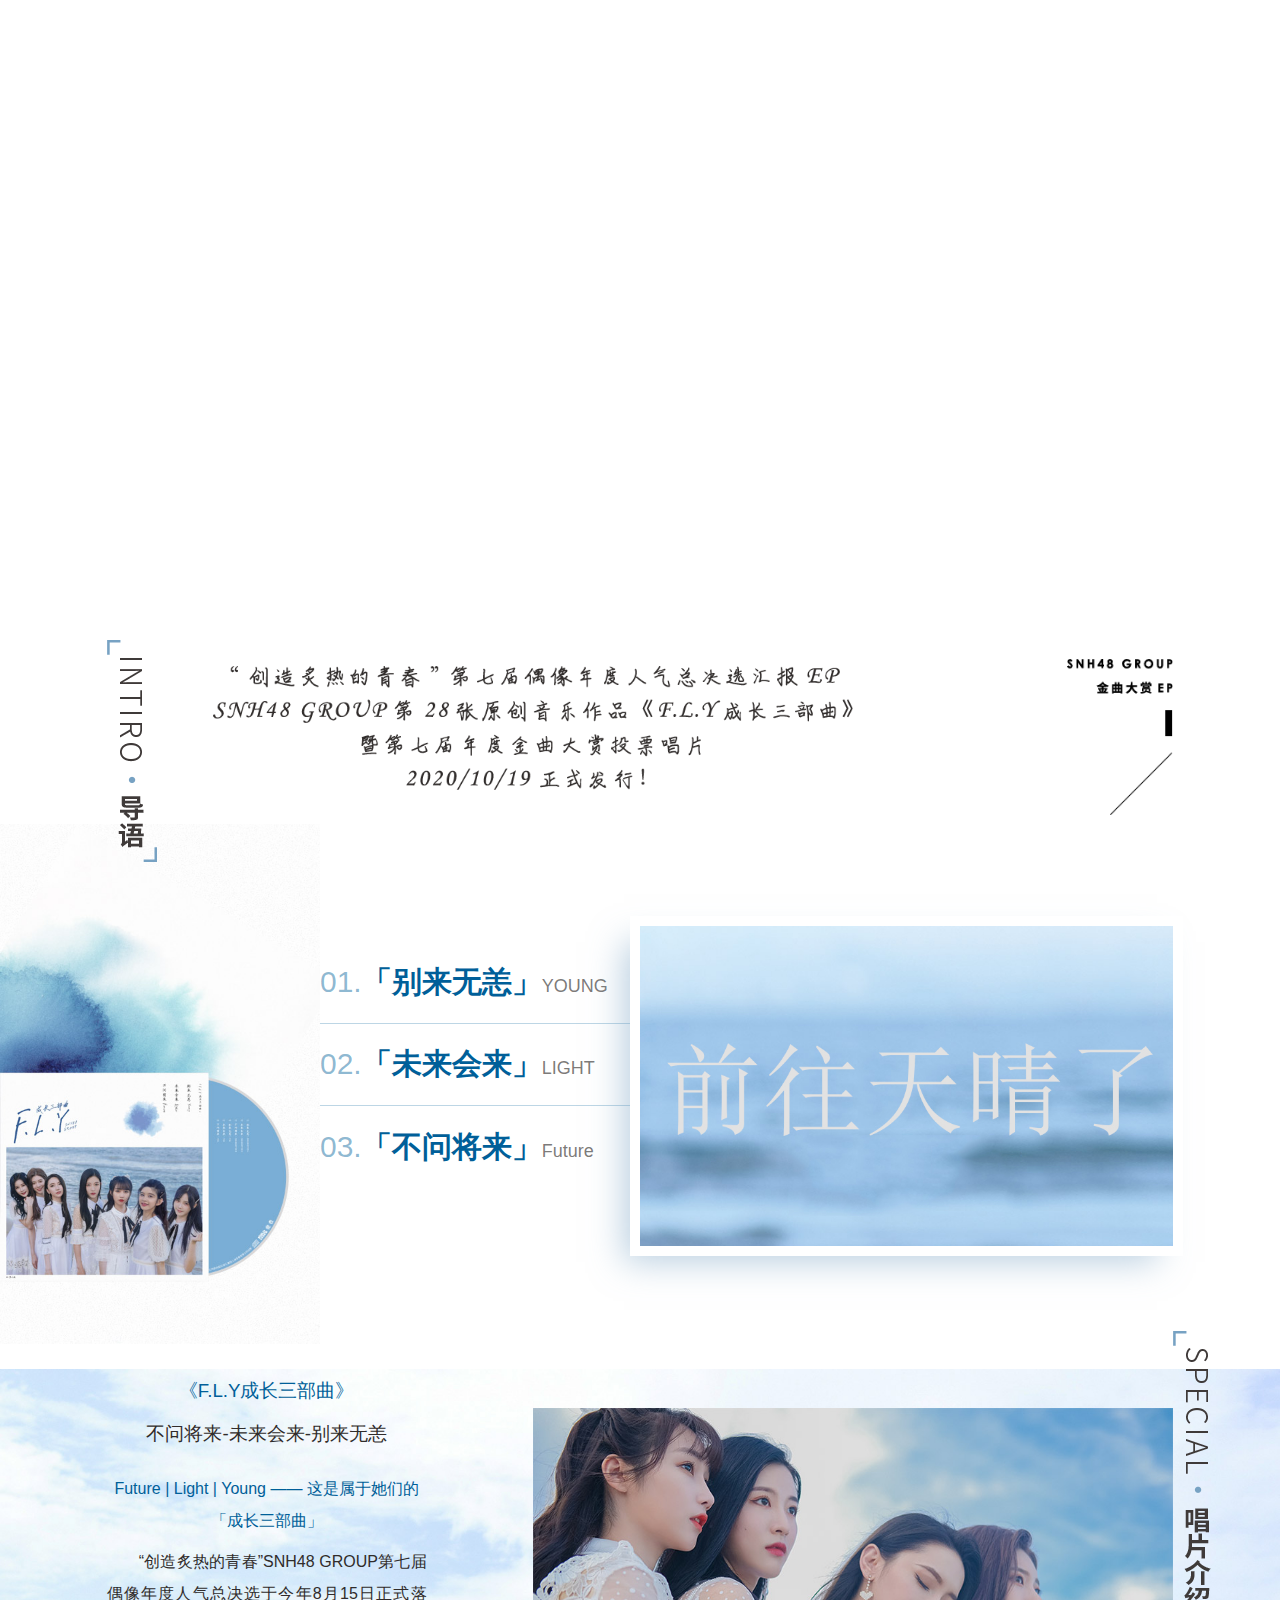
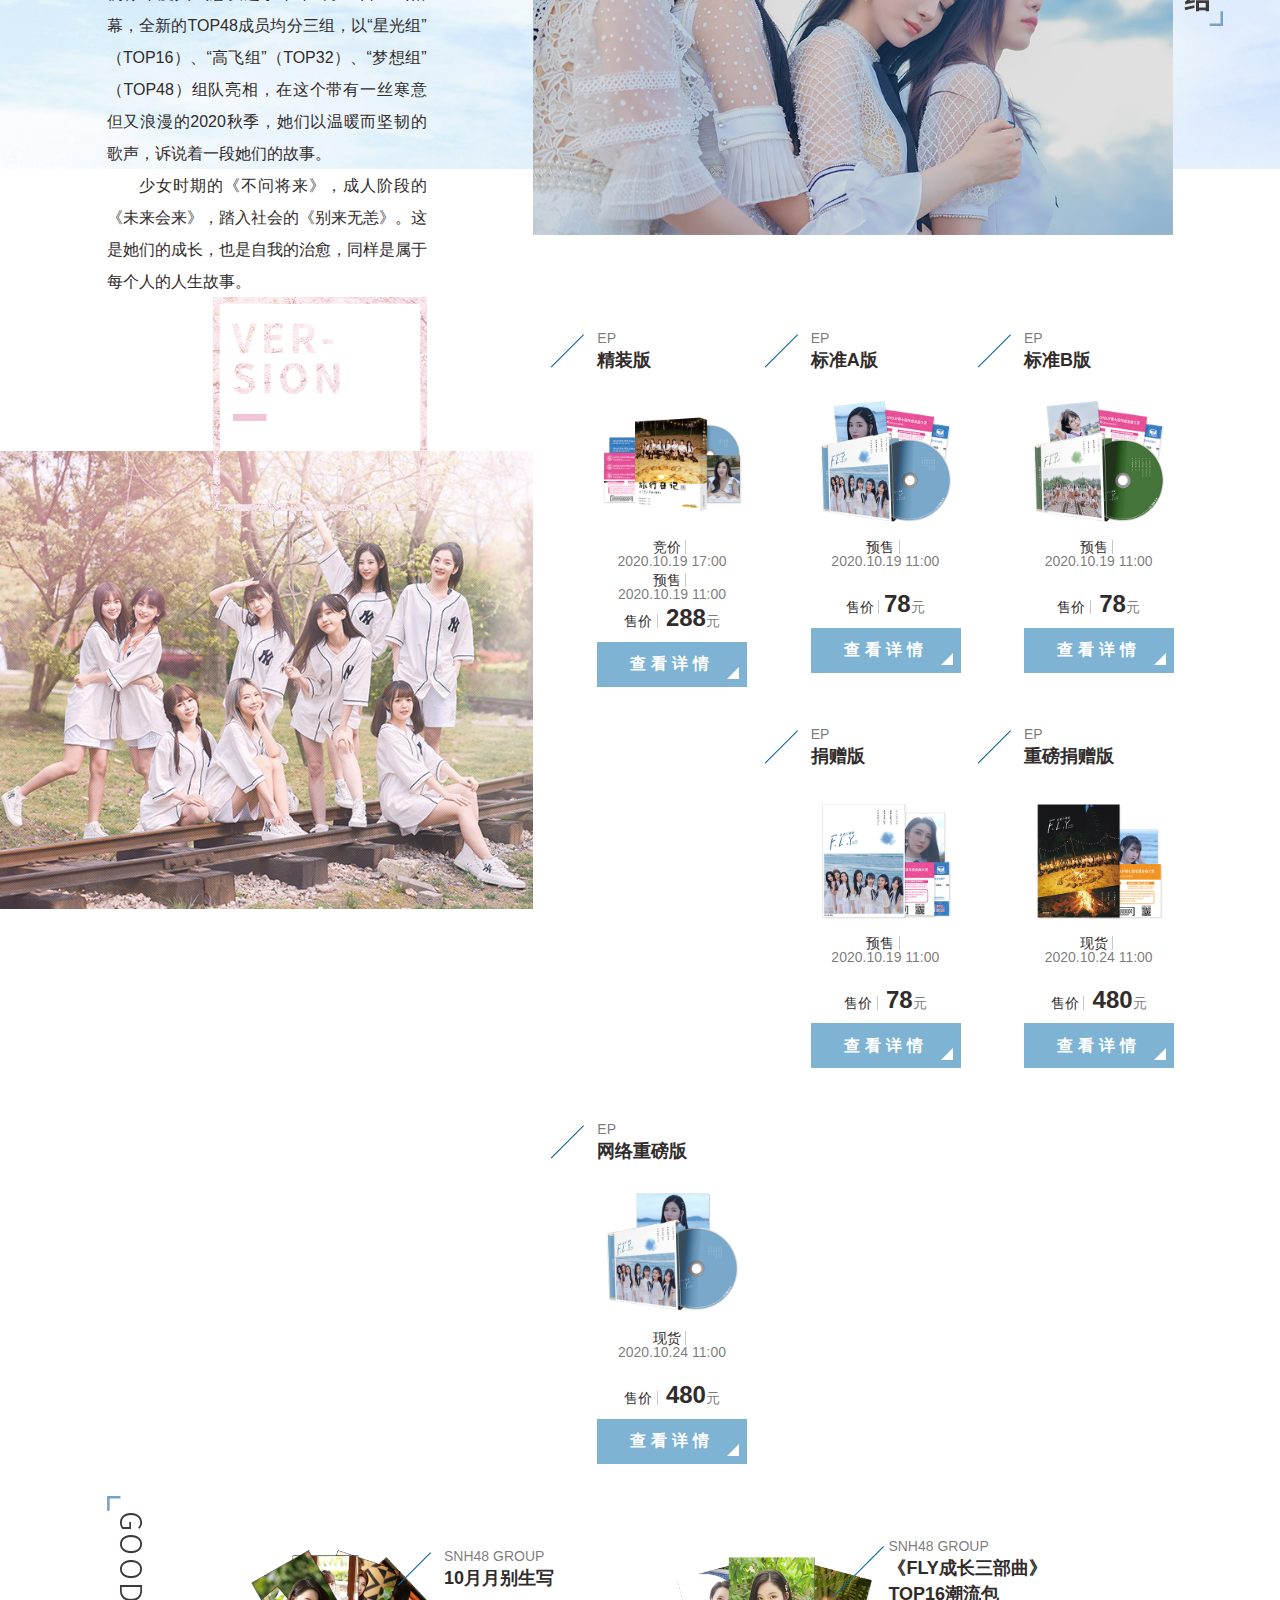
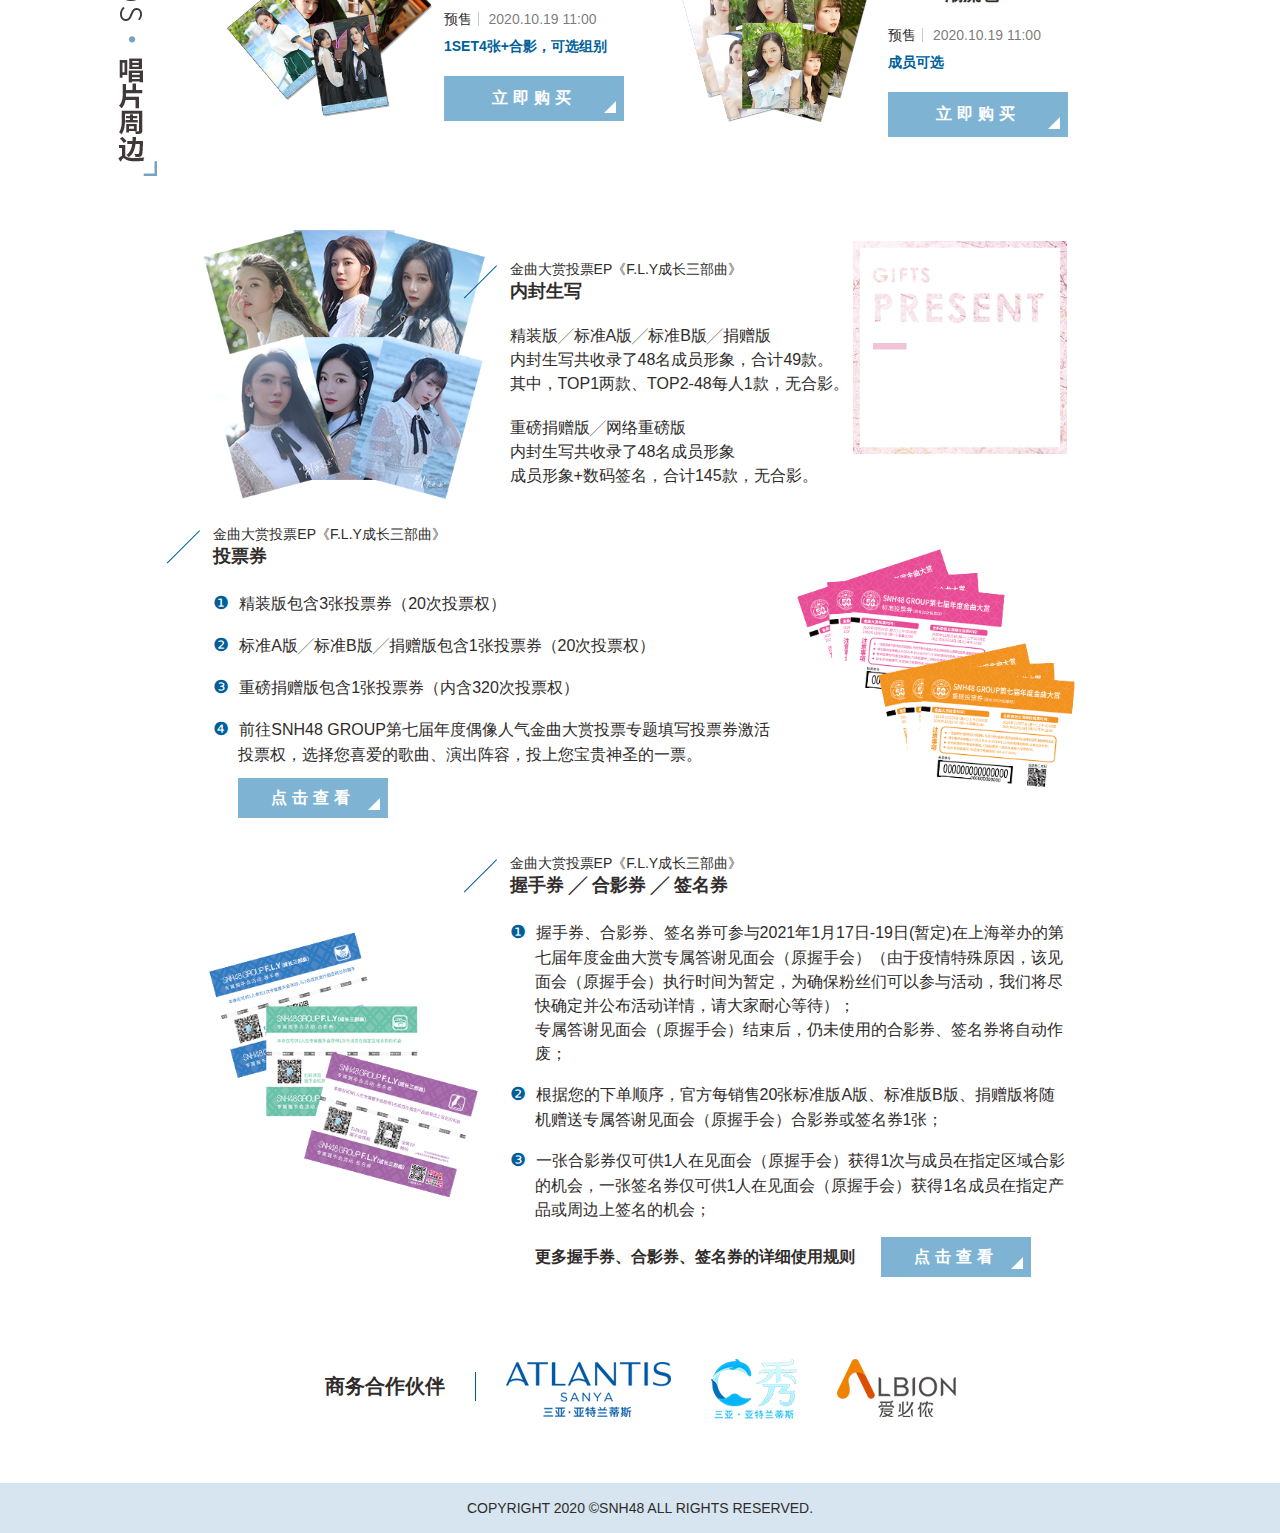
<file: index.html>
<!DOCTYPE html>
<!-- saved from url=(0033)https://www.snh48.com/event/s290/ -->
<html class=" -webkit-"><head><meta http-equiv="Content-Type" content="text/html; charset=UTF-8">
		
		<meta name="viewport" content="width=device-width, initial-scale=1, viewport-fit=cover">
		<meta name="apple-touch-fullscreen" content="yes">
		<meta name="apple-mobile-web-app-capable" content="yes">
		<meta name="apple-mobile-web-app-status-bar-style" content="black-translucent">
		<title>SNH48 GROUP《F.L.Y成长三部曲》EP专题</title>
		<meta name="keywords" content="snh,48,SNH48,snh48,招募,报名,中国,官网,官方,网站,少女,组合,偶像,团体">
		<meta name="description" content="SNH48、华语区大型女子偶像团体，隶属于上海丝芭文化传媒集团有限公司，是基于互联网思维和参与感精神、O2O构架和[可面对面偶像]运营理念的近距离养成式造星平台，其发展目标是在全球十四亿中国人中甄选优才，充分运用互联网和社交网络时代最具想象力，创新性和前瞻性的造星理念和技术手段, 积极培育兼具音乐舞蹈和影视表演才艺的全方位偶像艺人, 全力打造健康向上、充满青春活力、具备国际影响力的全球华语区第一女子偶像团体，并使之成为互联网和社交传媒时代中国偶像文化和粉丝经济产业的新标杆。">
		<style media="" data-href="css/normalize.css">/*# sourceURL=css/normalize.css */
/*@ sourceURL=css/normalize.css */
/*! normalize.css v7.0.0 | MIT License | github.com/necolas/normalize.css */

/* Document
   ========================================================================== */

/**
 * 1. Correct the line height in all browsers.
 * 2. Prevent adjustments of font size after orientation changes in
 *    IE on Windows Phone and in iOS.
 */

html {
  line-height: 1.15; /* 1 */
  -ms-text-size-adjust: 100%; /* 2 */
  -webkit-text-size-adjust: 100%; /* 2 */
}

/* Sections
   ========================================================================== */

/**
 * Remove the margin in all browsers (opinionated).
 */

body {
  margin: 0;
}

/**
 * Add the correct display in IE 9-.
 */

article,
aside,
footer,
header,
nav,
section {
  display: block;
}

/**
 * Correct the font size and margin on `h1` elements within `section` and
 * `article` contexts in Chrome, Firefox, and Safari.
 */

h1 {
  font-size: 2em;
  margin: 0.67em 0;
}

/* Grouping content
   ========================================================================== */

/**
 * Add the correct display in IE 9-.
 * 1. Add the correct display in IE.
 */

figcaption,
figure,
main { /* 1 */
  display: block;
}

/**
 * Add the correct margin in IE 8.
 */

figure {
  margin: 1em 40px;
}

/**
 * 1. Add the correct -webkit-box sizing in Firefox.
 * 2. Show the overflow in Edge and IE.
 */

hr {
  box-sizing: content-box; /* 1 */
  height: 0; /* 1 */
  overflow: visible; /* 2 */
}

/**
 * 1. Correct the inheritance and scaling of font size in all browsers.
 * 2. Correct the odd `em` font sizing in all browsers.
 */

pre {
  font-family: monospace, monospace; /* 1 */
  font-size: 1em; /* 2 */
}

/* Text-level semantics
   ========================================================================== */

/**
 * 1. Remove the gray background on active links in IE 10.
 * 2. Remove gaps in links underline in iOS 8+ and Safari 8+.
 */

a {
  background-color: transparent; /* 1 */
  -webkit-text-decoration-skip: objects; /* 2 */
}

/**
 * 1. Remove the bottom border in Chrome 57- and Firefox 39-.
 * 2. Add the correct text decoration in Chrome, Edge, IE, Opera, and Safari.
 */

abbr[title] {
  border-bottom: none; /* 1 */
  text-decoration: underline; /* 2 */
  text-decoration: underline dotted; /* 2 */
}

/**
 * Prevent the duplicate application of `bolder` by the next rule in Safari 6.
 */

b,
strong {
  font-weight: inherit;
}

/**
 * Add the correct font weight in Chrome, Edge, and Safari.
 */

b,
strong {
  font-weight: bolder;
}

/**
 * 1. Correct the inheritance and scaling of font size in all browsers.
 * 2. Correct the odd `em` font sizing in all browsers.
 */

code,
kbd,
samp {
  font-family: monospace, monospace; /* 1 */
  font-size: 1em; /* 2 */
}

/**
 * Add the correct font style in Android 4.3-.
 */

dfn {
  font-style: italic;
}

/**
 * Add the correct background and color in IE 9-.
 */

mark {
  background-color: #ff0;
  color: #000;
}

/**
 * Add the correct font size in all browsers.
 */

small {
  font-size: 80%;
}

/**
 * Prevent `sub` and `sup` elements from affecting the line height in
 * all browsers.
 */

sub,
sup {
  font-size: 75%;
  line-height: 0;
  position: relative;
  vertical-align: baseline;
}

sub {
  bottom: -0.25em;
}

sup {
  top: -0.5em;
}

/* Embedded content
   ========================================================================== */

/**
 * Add the correct display in IE 9-.
 */

audio,
video {
  display: inline-block;
}

/**
 * Add the correct display in iOS 4-7.
 */

audio:not([controls]) {
  display: none;
  height: 0;
}

/**
 * Remove the border on images inside links in IE 10-.
 */

img {
  border-style: none;
}

/**
 * Hide the overflow in IE.
 */

svg:not(:root) {
  overflow: hidden;
}

/* Forms
   ========================================================================== */

/**
 * 1. Change the font styles in all browsers (opinionated).
 * 2. Remove the margin in Firefox and Safari.
 */

button,
input,
optgroup,
select,
textarea {
  font-family: sans-serif; /* 1 */
  font-size: 100%; /* 1 */
  line-height: 1.15; /* 1 */
  margin: 0; /* 2 */
}

/**
 * Show the overflow in IE.
 * 1. Show the overflow in Edge.
 */

button,
input { /* 1 */
  overflow: visible;
}

/**
 * Remove the inheritance of text transform in Edge, Firefox, and IE.
 * 1. Remove the inheritance of text transform in Firefox.
 */

button,
select { /* 1 */
  text-transform: none;
}

/**
 * 1. Prevent a WebKit bug where (2) destroys native `audio` and `video`
 *    controls in Android 4.
 * 2. Correct the inability to style clickable types in iOS and Safari.
 */

button,
html [type="button"], /* 1 */
[type="reset"],
[type="submit"] {
  -webkit-appearance: button; /* 2 */
}

/**
 * Remove the inner border and padding in Firefox.
 */

button::-moz-focus-inner,
[type="button"]::-moz-focus-inner,
[type="reset"]::-moz-focus-inner,
[type="submit"]::-moz-focus-inner {
  border-style: none;
  padding: 0;
}

/**
 * Restore the focus styles unset by the previous rule.
 */

button:-moz-focusring,
[type="button"]:-moz-focusring,
[type="reset"]:-moz-focusring,
[type="submit"]:-moz-focusring {
  outline: 1px dotted ButtonText;
}

/**
 * Correct the padding in Firefox.
 */

fieldset {
  padding: 0.35em 0.75em 0.625em;
}

/**
 * 1. Correct the text wrapping in Edge and IE.
 * 2. Correct the color inheritance from `fieldset` elements in IE.
 * 3. Remove the padding so developers are not caught out when they zero out
 *    `fieldset` elements in all browsers.
 */

legend {
  box-sizing: border-box; /* 1 */
  color: inherit; /* 2 */
  display: table; /* 1 */
  max-width: 100%; /* 1 */
  padding: 0; /* 3 */
  white-space: normal; /* 1 */
}

/**
 * 1. Add the correct display in IE 9-.
 * 2. Add the correct vertical alignment in Chrome, Firefox, and Opera.
 */

progress {
  display: inline-block; /* 1 */
  vertical-align: baseline; /* 2 */
}

/**
 * Remove the default vertical scrollbar in IE.
 */

textarea {
  overflow: auto;
}

/**
 * 1. Add the correct -webkit-box sizing in IE 10-.
 * 2. Remove the padding in IE 10-.
 */

[type="checkbox"],
[type="radio"] {
  box-sizing: border-box; /* 1 */
  padding: 0; /* 2 */
}

/**
 * Correct the cursor style of increment and decrement buttons in Chrome.
 */

[type="number"]::-webkit-inner-spin-button,
[type="number"]::-webkit-outer-spin-button {
  height: auto;
}

/**
 * 1. Correct the odd appearance in Chrome and Safari.
 * 2. Correct the outline style in Safari.
 */

[type="search"] {
  -webkit-appearance: textfield; /* 1 */
  outline-offset: -2px; /* 2 */
}

/**
 * Remove the inner padding and cancel buttons in Chrome and Safari on macOS.
 */

[type="search"]::-webkit-search-cancel-button,
[type="search"]::-webkit-search-decoration {
  -webkit-appearance: none;
}

/**
 * 1. Correct the inability to style clickable types in iOS and Safari.
 * 2. Change font properties to `inherit` in Safari.
 */

::-webkit-file-upload-button {
  -webkit-appearance: button; /* 1 */
  font: inherit; /* 2 */
}

/* Interactive
   ========================================================================== */

/*
 * Add the correct display in IE 9-.
 * 1. Add the correct display in Edge, IE, and Firefox.
 */

details, /* 1 */
menu {
  display: block;
}

/*
 * Add the correct display in all browsers.
 */

summary {
  display: list-item;
}

/* Scripting
   ========================================================================== */

/**
 * Add the correct display in IE 9-.
 */

canvas {
  display: inline-block;
}

/**
 * Add the correct display in IE.
 */

template {
  display: none;
}

/* Hidden
   ========================================================================== */

/**
 * Add the correct display in IE 10-.
 */

[hidden] {
  display: none;
}
</style>
		<style media="" data-href="js/layer/theme/default/layer.css">/*# sourceURL=js/layer/theme/default/layer.css */
/*@ sourceURL=js/layer/theme/default/layer.css */
.layui-layer-imgbar,.layui-layer-imgtit a,.layui-layer-tab .layui-layer-title span,.layui-layer-title{text-overflow:ellipsis;white-space:nowrap}html #layuicss-layer{display:none;position:absolute;width:1989px}.layui-layer,.layui-layer-shade{position:fixed;_position:absolute;pointer-events:auto}.layui-layer-shade{top:0;left:0;width:100%;height:100%;_height:expression(document.body.offsetHeight+"px")}.layui-layer{-webkit-overflow-scrolling:touch;top:150px;left:0;margin:0;padding:0;background-color:#fff;-webkit-background-clip:content;border-radius:2px;box-shadow:1px 1px 50px rgba(0,0,0,.3)}.layui-layer-close{position:absolute}.layui-layer-content{position:relative}.layui-layer-border{border:1px solid #B2B2B2;border:1px solid rgba(0,0,0,.1);box-shadow:1px 1px 5px rgba(0,0,0,.2)}.layui-layer-load{background:url("https://www.snh48.com/event/s290/js/layer/theme/default/loading-1.gif") center center no-repeat #eee}.layui-layer-ico{background:url("https://www.snh48.com/event/s290/js/layer/theme/default/icon.png") no-repeat}.layui-layer-btn a,.layui-layer-dialog .layui-layer-ico,.layui-layer-setwin a{display:inline-block;*display:inline;*zoom:1;vertical-align:top}.layui-layer-move{display:none;position:fixed;*position:absolute;left:0;top:0;width:100%;height:100%;cursor:move;opacity:0;filter:alpha(opacity=0);background-color:#fff;z-index:2147483647}.layui-layer-resize{position:absolute;width:15px;height:15px;right:0;bottom:0;cursor:se-resize}.layer-anim{-webkit-animation-fill-mode:both;animation-fill-mode:both;-webkit-animation-duration:.3s;animation-duration:.3s}@-webkit-keyframes layer-bounceIn{0%{opacity:0;-webkit-transform:scale(.5);transform:scale(.5)}100%{opacity:1;-webkit-transform:scale(1);transform:scale(1)}}@keyframes layer-bounceIn{0%{opacity:0;-webkit-transform:scale(.5);-ms-transform:scale(.5);transform:scale(.5)}100%{opacity:1;-webkit-transform:scale(1);-ms-transform:scale(1);transform:scale(1)}}.layer-anim-00{-webkit-animation-name:layer-bounceIn;animation-name:layer-bounceIn}@-webkit-keyframes layer-zoomInDown{0%{opacity:0;-webkit-transform:scale(.1) translateY(-2000px);transform:scale(.1) translateY(-2000px);-webkit-animation-timing-function:ease-in-out;animation-timing-function:ease-in-out}60%{opacity:1;-webkit-transform:scale(.475) translateY(60px);transform:scale(.475) translateY(60px);-webkit-animation-timing-function:ease-out;animation-timing-function:ease-out}}@keyframes layer-zoomInDown{0%{opacity:0;-webkit-transform:scale(.1) translateY(-2000px);-ms-transform:scale(.1) translateY(-2000px);transform:scale(.1) translateY(-2000px);-webkit-animation-timing-function:ease-in-out;animation-timing-function:ease-in-out}60%{opacity:1;-webkit-transform:scale(.475) translateY(60px);-ms-transform:scale(.475) translateY(60px);transform:scale(.475) translateY(60px);-webkit-animation-timing-function:ease-out;animation-timing-function:ease-out}}.layer-anim-01{-webkit-animation-name:layer-zoomInDown;animation-name:layer-zoomInDown}@-webkit-keyframes layer-fadeInUpBig{0%{opacity:0;-webkit-transform:translateY(2000px);transform:translateY(2000px)}100%{opacity:1;-webkit-transform:translateY(0);transform:translateY(0)}}@keyframes layer-fadeInUpBig{0%{opacity:0;-webkit-transform:translateY(2000px);-ms-transform:translateY(2000px);transform:translateY(2000px)}100%{opacity:1;-webkit-transform:translateY(0);-ms-transform:translateY(0);transform:translateY(0)}}.layer-anim-02{-webkit-animation-name:layer-fadeInUpBig;animation-name:layer-fadeInUpBig}@-webkit-keyframes layer-zoomInLeft{0%{opacity:0;-webkit-transform:scale(.1) translateX(-2000px);transform:scale(.1) translateX(-2000px);-webkit-animation-timing-function:ease-in-out;animation-timing-function:ease-in-out}60%{opacity:1;-webkit-transform:scale(.475) translateX(48px);transform:scale(.475) translateX(48px);-webkit-animation-timing-function:ease-out;animation-timing-function:ease-out}}@keyframes layer-zoomInLeft{0%{opacity:0;-webkit-transform:scale(.1) translateX(-2000px);-ms-transform:scale(.1) translateX(-2000px);transform:scale(.1) translateX(-2000px);-webkit-animation-timing-function:ease-in-out;animation-timing-function:ease-in-out}60%{opacity:1;-webkit-transform:scale(.475) translateX(48px);-ms-transform:scale(.475) translateX(48px);transform:scale(.475) translateX(48px);-webkit-animation-timing-function:ease-out;animation-timing-function:ease-out}}.layer-anim-03{-webkit-animation-name:layer-zoomInLeft;animation-name:layer-zoomInLeft}@-webkit-keyframes layer-rollIn{0%{opacity:0;-webkit-transform:translateX(-100%) rotate(-120deg);transform:translateX(-100%) rotate(-120deg)}100%{opacity:1;-webkit-transform:translateX(0) rotate(0);transform:translateX(0) rotate(0)}}@keyframes layer-rollIn{0%{opacity:0;-webkit-transform:translateX(-100%) rotate(-120deg);-ms-transform:translateX(-100%) rotate(-120deg);transform:translateX(-100%) rotate(-120deg)}100%{opacity:1;-webkit-transform:translateX(0) rotate(0);-ms-transform:translateX(0) rotate(0);transform:translateX(0) rotate(0)}}.layer-anim-04{-webkit-animation-name:layer-rollIn;animation-name:layer-rollIn}@keyframes layer-fadeIn{0%{opacity:0}100%{opacity:1}}.layer-anim-05{-webkit-animation-name:layer-fadeIn;animation-name:layer-fadeIn}@-webkit-keyframes layer-shake{0%,100%{-webkit-transform:translateX(0);transform:translateX(0)}10%,30%,50%,70%,90%{-webkit-transform:translateX(-10px);transform:translateX(-10px)}20%,40%,60%,80%{-webkit-transform:translateX(10px);transform:translateX(10px)}}@keyframes layer-shake{0%,100%{-webkit-transform:translateX(0);-ms-transform:translateX(0);transform:translateX(0)}10%,30%,50%,70%,90%{-webkit-transform:translateX(-10px);-ms-transform:translateX(-10px);transform:translateX(-10px)}20%,40%,60%,80%{-webkit-transform:translateX(10px);-ms-transform:translateX(10px);transform:translateX(10px)}}.layer-anim-06{-webkit-animation-name:layer-shake;animation-name:layer-shake}@-webkit-keyframes fadeIn{0%{opacity:0}100%{opacity:1}}.layui-layer-title{padding:0 80px 0 20px;height:42px;line-height:42px;border-bottom:1px solid #eee;font-size:14px;color:#333;overflow:hidden;background-color:#F8F8F8;border-radius:2px 2px 0 0}.layui-layer-setwin{position:absolute;right:15px;*right:0;top:15px;font-size:0;line-height:initial}.layui-layer-setwin a{position:relative;width:16px;height:16px;margin-left:10px;font-size:12px;_overflow:hidden}.layui-layer-setwin .layui-layer-min cite{position:absolute;width:14px;height:2px;left:0;top:50%;margin-top:-1px;background-color:#2E2D3C;cursor:pointer;_overflow:hidden}.layui-layer-setwin .layui-layer-min:hover cite{background-color:#2D93CA}.layui-layer-setwin .layui-layer-max{background-position:-32px -40px}.layui-layer-setwin .layui-layer-max:hover{background-position:-16px -40px}.layui-layer-setwin .layui-layer-maxmin{background-position:-65px -40px}.layui-layer-setwin .layui-layer-maxmin:hover{background-position:-49px -40px}.layui-layer-setwin .layui-layer-close1{background-position:1px -40px;cursor:pointer}.layui-layer-setwin .layui-layer-close1:hover{opacity:.7}.layui-layer-setwin .layui-layer-close2{position:absolute;right:-28px;top:-28px;width:30px;height:30px;margin-left:0;background-position:-149px -31px;*right:-18px;_display:none}.layui-layer-setwin .layui-layer-close2:hover{background-position:-180px -31px}.layui-layer-btn{text-align:right;padding:0 15px 12px;pointer-events:auto;user-select:none;-webkit-user-select:none}.layui-layer-btn a{height:28px;line-height:28px;margin:5px 5px 0;padding:0 15px;border:1px solid #dedede;background-color:#fff;color:#333;border-radius:2px;font-weight:400;cursor:pointer;text-decoration:none}.layui-layer-btn a:hover{opacity:.9;text-decoration:none}.layui-layer-btn a:active{opacity:.8}.layui-layer-btn .layui-layer-btn0{border-color:#1E9FFF;background-color:#1E9FFF;color:#fff}.layui-layer-btn-l{text-align:left}.layui-layer-btn-c{text-align:center}.layui-layer-dialog{min-width:260px}.layui-layer-dialog .layui-layer-content{position:relative;padding:20px;line-height:24px;word-break:break-all;overflow:hidden;font-size:14px;overflow-x:hidden;overflow-y:auto}.layui-layer-dialog .layui-layer-content .layui-layer-ico{position:absolute;top:16px;left:15px;_left:-40px;width:30px;height:30px}.layui-layer-ico1{background-position:-30px 0}.layui-layer-ico2{background-position:-60px 0}.layui-layer-ico3{background-position:-90px 0}.layui-layer-ico4{background-position:-120px 0}.layui-layer-ico5{background-position:-150px 0}.layui-layer-ico6{background-position:-180px 0}.layui-layer-rim{border:6px solid #8D8D8D;border:6px solid rgba(0,0,0,.3);border-radius:5px;box-shadow:none}.layui-layer-msg{min-width:180px;border:1px solid #D3D4D3;box-shadow:none}.layui-layer-hui{min-width:100px;background-color:#000;filter:alpha(opacity=60);background-color:rgba(0,0,0,.6);color:#fff;border:none}.layui-layer-hui .layui-layer-content{padding:12px 25px;text-align:center}.layui-layer-dialog .layui-layer-padding{padding:20px 20px 20px 55px;text-align:left}.layui-layer-page .layui-layer-content{position:relative;overflow:auto}.layui-layer-iframe .layui-layer-btn,.layui-layer-page .layui-layer-btn{padding-top:10px}.layui-layer-nobg{background:0 0}.layui-layer-iframe iframe{display:block;width:100%}.layui-layer-loading{border-radius:100%;background:0 0;box-shadow:none;border:none}.layui-layer-loading .layui-layer-content{width:60px;height:24px;background:url("https://www.snh48.com/event/s290/js/layer/theme/default/loading-0.gif") no-repeat}.layui-layer-loading .layui-layer-loading1{width:37px;height:37px;background:url("https://www.snh48.com/event/s290/js/layer/theme/default/loading-1.gif") no-repeat}.layui-layer-ico16,.layui-layer-loading .layui-layer-loading2{width:32px;height:32px;background:url("https://www.snh48.com/event/s290/js/layer/theme/default/loading-2.gif") no-repeat}.layui-layer-tips{background:0 0;box-shadow:none;border:none}.layui-layer-tips .layui-layer-content{position:relative;line-height:22px;min-width:12px;padding:8px 15px;font-size:12px;_float:left;border-radius:2px;box-shadow:1px 1px 3px rgba(0,0,0,.2);background-color:#000;color:#fff}.layui-layer-tips .layui-layer-close{right:-2px;top:-1px}.layui-layer-tips i.layui-layer-TipsG{position:absolute;width:0;height:0;border-width:8px;border-color:transparent;border-style:dashed;*overflow:hidden}.layui-layer-tips i.layui-layer-TipsB,.layui-layer-tips i.layui-layer-TipsT{left:5px;border-right-style:solid;border-right-color:#000}.layui-layer-tips i.layui-layer-TipsT{bottom:-8px}.layui-layer-tips i.layui-layer-TipsB{top:-8px}.layui-layer-tips i.layui-layer-TipsL,.layui-layer-tips i.layui-layer-TipsR{top:5px;border-bottom-style:solid;border-bottom-color:#000}.layui-layer-tips i.layui-layer-TipsR{left:-8px}.layui-layer-tips i.layui-layer-TipsL{right:-8px}.layui-layer-lan[type=dialog]{min-width:280px}.layui-layer-lan .layui-layer-title{background:#4476A7;color:#fff;border:none}.layui-layer-lan .layui-layer-btn{padding:5px 10px 10px;text-align:right;border-top:1px solid #E9E7E7}.layui-layer-lan .layui-layer-btn a{background:#fff;border-color:#E9E7E7;color:#333}.layui-layer-lan .layui-layer-btn .layui-layer-btn1{background:#C9C5C5}.layui-layer-molv .layui-layer-title{background:#009f95;color:#fff;border:none}.layui-layer-molv .layui-layer-btn a{background:#009f95;border-color:#009f95}.layui-layer-molv .layui-layer-btn .layui-layer-btn1{background:#92B8B1}.layui-layer-iconext{background:url("https://www.snh48.com/event/s290/js/layer/theme/default/icon-ext.png") no-repeat}.layui-layer-prompt .layui-layer-input{display:block;width:230px;height:36px;margin:0 auto;line-height:30px;padding-left:10px;border:1px solid #e6e6e6;color:#333}.layui-layer-prompt textarea.layui-layer-input{width:300px;height:100px;line-height:20px;padding:6px 10px}.layui-layer-prompt .layui-layer-content{padding:20px}.layui-layer-prompt .layui-layer-btn{padding-top:0}.layui-layer-tab{box-shadow:1px 1px 50px rgba(0,0,0,.4)}.layui-layer-tab .layui-layer-title{padding-left:0;overflow:visible}.layui-layer-tab .layui-layer-title span{position:relative;float:left;min-width:80px;max-width:260px;padding:0 20px;text-align:center;overflow:hidden;cursor:pointer}.layui-layer-tab .layui-layer-title span.layui-this{height:43px;border-left:1px solid #eee;border-right:1px solid #eee;background-color:#fff;z-index:10}.layui-layer-tab .layui-layer-title span:first-child{border-left:none}.layui-layer-tabmain{line-height:24px;clear:both}.layui-layer-tabmain .layui-layer-tabli{display:none}.layui-layer-tabmain .layui-layer-tabli.layui-this{display:block}.layui-layer-photos{-webkit-animation-duration:.8s;animation-duration:.8s}.layui-layer-photos .layui-layer-content{overflow:hidden;text-align:center}.layui-layer-photos .layui-layer-phimg img{position:relative;width:100%;display:inline-block;*display:inline;*zoom:1;vertical-align:top}.layui-layer-imgbar,.layui-layer-imguide{display:none}.layui-layer-imgnext,.layui-layer-imgprev{position:absolute;top:50%;width:27px;_width:44px;height:44px;margin-top:-22px;outline:0;blr:expression(this.onFocus=this.blur())}.layui-layer-imgprev{left:10px;background-position:-5px -5px;_background-position:-70px -5px}.layui-layer-imgprev:hover{background-position:-33px -5px;_background-position:-120px -5px}.layui-layer-imgnext{right:10px;_right:8px;background-position:-5px -50px;_background-position:-70px -50px}.layui-layer-imgnext:hover{background-position:-33px -50px;_background-position:-120px -50px}.layui-layer-imgbar{position:absolute;left:0;bottom:0;width:100%;height:32px;line-height:32px;background-color:rgba(0,0,0,.8);background-color:#000\9;filter:Alpha(opacity=80);color:#fff;overflow:hidden;font-size:0}.layui-layer-imgtit *{display:inline-block;*display:inline;*zoom:1;vertical-align:top;font-size:12px}.layui-layer-imgtit a{max-width:65%;overflow:hidden;color:#fff}.layui-layer-imgtit a:hover{color:#fff;text-decoration:underline}.layui-layer-imgtit em{padding-left:10px;font-style:normal}@-webkit-keyframes layer-bounceOut{100%{opacity:0;-webkit-transform:scale(.7);transform:scale(.7)}30%{-webkit-transform:scale(1.05);transform:scale(1.05)}0%{-webkit-transform:scale(1);transform:scale(1)}}@keyframes layer-bounceOut{100%{opacity:0;-webkit-transform:scale(.7);-ms-transform:scale(.7);transform:scale(.7)}30%{-webkit-transform:scale(1.05);-ms-transform:scale(1.05);transform:scale(1.05)}0%{-webkit-transform:scale(1);-ms-transform:scale(1);transform:scale(1)}}.layer-anim-close{-webkit-animation-name:layer-bounceOut;animation-name:layer-bounceOut;-webkit-animation-fill-mode:both;animation-fill-mode:both;-webkit-animation-duration:.2s;animation-duration:.2s}@media screen and (max-width:1100px){.layui-layer-iframe{overflow-y:auto;-webkit-overflow-scrolling:touch}}</style>
		<style media="" data-href="js/bootstrap/bootstrap.min.css">/*# sourceURL=js/bootstrap/bootstrap.min.css */
/*@ sourceURL=js/bootstrap/bootstrap.min.css */
/*!
 * Bootstrap v3.3.7 (http://getbootstrap.com)
 * Copyright 2011-2020 Twitter, Inc.
 * Licensed under MIT (https://github.com/twbs/bootstrap/blob/master/LICENSE)
 */

/*!
 * Generated using the Bootstrap Customizer (<none>)
 * Config saved to config.json and <none>
 *//*!
 * Bootstrap v3.3.7 (http://getbootstrap.com)
 * Copyright 2011-2016 Twitter, Inc.
 * Licensed under MIT (https://github.com/twbs/bootstrap/blob/master/LICENSE)
 *//*! normalize.css v3.0.3 | MIT License | github.com/necolas/normalize.css */html{font-family:sans-serif;-ms-text-size-adjust:100%;-webkit-text-size-adjust:100%}body{margin:0}article,aside,details,figcaption,figure,footer,header,hgroup,main,menu,nav,section,summary{display:block}audio,canvas,progress,video{display:inline-block;vertical-align:baseline}audio:not([controls]){display:none;height:0}[hidden],template{display:none}a{background-color:transparent}a:active,a:hover{outline:0}abbr[title]{border-bottom:1px dotted}b,strong{font-weight:bold}dfn{font-style:italic}h1{font-size:2em;margin:0.67em 0}mark{background:#ff0;color:#000}small{font-size:80%}sub,sup{font-size:75%;line-height:0;position:relative;vertical-align:baseline}sup{top:-0.5em}sub{bottom:-0.25em}img{border:0}svg:not(:root){overflow:hidden}figure{margin:1em 40px}hr{-webkit-box-sizing:content-box;-moz-box-sizing:content-box;box-sizing:content-box;height:0}pre{overflow:auto}code,kbd,pre,samp{font-family:monospace, monospace;font-size:1em}button,input,optgroup,select,textarea{color:inherit;font:inherit;margin:0}button{overflow:visible}button,select{text-transform:none}button,html input[type="button"],input[type="reset"],input[type="submit"]{-webkit-appearance:button;cursor:pointer}button[disabled],html input[disabled]{cursor:default}button::-moz-focus-inner,input::-moz-focus-inner{border:0;padding:0}input{line-height:normal}input[type="checkbox"],input[type="radio"]{-webkit-box-sizing:border-box;-moz-box-sizing:border-box;box-sizing:border-box;padding:0}input[type="number"]::-webkit-inner-spin-button,input[type="number"]::-webkit-outer-spin-button{height:auto}input[type="search"]{-webkit-appearance:textfield;-webkit-box-sizing:content-box;-moz-box-sizing:content-box;box-sizing:content-box}input[type="search"]::-webkit-search-cancel-button,input[type="search"]::-webkit-search-decoration{-webkit-appearance:none}fieldset{border:1px solid #c0c0c0;margin:0 2px;padding:0.35em 0.625em 0.75em}legend{border:0;padding:0}textarea{overflow:auto}optgroup{font-weight:bold}table{border-collapse:collapse;border-spacing:0}td,th{padding:0}*{-webkit-box-sizing:border-box;-moz-box-sizing:border-box;box-sizing:border-box}*:before,*:after{-webkit-box-sizing:border-box;-moz-box-sizing:border-box;box-sizing:border-box}html{font-size:10px;-webkit-tap-highlight-color:rgba(0,0,0,0)}body{font-family:"Helvetica Neue",Helvetica,Arial,sans-serif;font-size:14px;line-height:1.42857143;color:#333;background-color:#fff}input,button,select,textarea{font-family:inherit;font-size:inherit;line-height:inherit}a{color:#337ab7;text-decoration:none}a:hover,a:focus{color:#23527c;text-decoration:underline}a:focus{outline:5px auto -webkit-focus-ring-color;outline-offset:-2px}figure{margin:0}img{vertical-align:middle}.img-responsive{display:block;max-width:100%;height:auto}.img-rounded{border-radius:6px}.img-thumbnail{padding:4px;line-height:1.42857143;background-color:#fff;border:1px solid #ddd;border-radius:4px;-webkit-transition:all .2s ease-in-out;-o-transition:all .2s ease-in-out;transition:all .2s ease-in-out;display:inline-block;max-width:100%;height:auto}.img-circle{border-radius:50%}hr{margin-top:20px;margin-bottom:20px;border:0;border-top:1px solid #eee}.sr-only{position:absolute;width:1px;height:1px;margin:-1px;padding:0;overflow:hidden;clip:rect(0, 0, 0, 0);border:0}.sr-only-focusable:active,.sr-only-focusable:focus{position:static;width:auto;height:auto;margin:0;overflow:visible;clip:auto}[role="button"]{cursor:pointer}.container{margin-right:auto;margin-left:auto;padding-left:15px;padding-right:15px}@media (min-width:768px){.container{width:750px}}@media (min-width:992px){.container{width:970px}}@media (min-width:1200px){.container{width:1170px}}.container-fluid{margin-right:auto;margin-left:auto;padding-left:15px;padding-right:15px}.row{margin-left:-15px;margin-right:-15px}.col-xs-1, .col-sm-1, .col-md-1, .col-lg-1, .col-xs-2, .col-sm-2, .col-md-2, .col-lg-2, .col-xs-3, .col-sm-3, .col-md-3, .col-lg-3, .col-xs-4, .col-sm-4, .col-md-4, .col-lg-4, .col-xs-5, .col-sm-5, .col-md-5, .col-lg-5, .col-xs-6, .col-sm-6, .col-md-6, .col-lg-6, .col-xs-7, .col-sm-7, .col-md-7, .col-lg-7, .col-xs-8, .col-sm-8, .col-md-8, .col-lg-8, .col-xs-9, .col-sm-9, .col-md-9, .col-lg-9, .col-xs-10, .col-sm-10, .col-md-10, .col-lg-10, .col-xs-11, .col-sm-11, .col-md-11, .col-lg-11, .col-xs-12, .col-sm-12, .col-md-12, .col-lg-12{position:relative;min-height:1px;padding-left:15px;padding-right:15px}.col-xs-1, .col-xs-2, .col-xs-3, .col-xs-4, .col-xs-5, .col-xs-6, .col-xs-7, .col-xs-8, .col-xs-9, .col-xs-10, .col-xs-11, .col-xs-12{float:left}.col-xs-12{width:100%}.col-xs-11{width:91.66666667%}.col-xs-10{width:83.33333333%}.col-xs-9{width:75%}.col-xs-8{width:66.66666667%}.col-xs-7{width:58.33333333%}.col-xs-6{width:50%}.col-xs-5{width:41.66666667%}.col-xs-4{width:33.33333333%}.col-xs-3{width:25%}.col-xs-2{width:16.66666667%}.col-xs-1{width:8.33333333%}.col-xs-pull-12{right:100%}.col-xs-pull-11{right:91.66666667%}.col-xs-pull-10{right:83.33333333%}.col-xs-pull-9{right:75%}.col-xs-pull-8{right:66.66666667%}.col-xs-pull-7{right:58.33333333%}.col-xs-pull-6{right:50%}.col-xs-pull-5{right:41.66666667%}.col-xs-pull-4{right:33.33333333%}.col-xs-pull-3{right:25%}.col-xs-pull-2{right:16.66666667%}.col-xs-pull-1{right:8.33333333%}.col-xs-pull-0{right:auto}.col-xs-push-12{left:100%}.col-xs-push-11{left:91.66666667%}.col-xs-push-10{left:83.33333333%}.col-xs-push-9{left:75%}.col-xs-push-8{left:66.66666667%}.col-xs-push-7{left:58.33333333%}.col-xs-push-6{left:50%}.col-xs-push-5{left:41.66666667%}.col-xs-push-4{left:33.33333333%}.col-xs-push-3{left:25%}.col-xs-push-2{left:16.66666667%}.col-xs-push-1{left:8.33333333%}.col-xs-push-0{left:auto}.col-xs-offset-12{margin-left:100%}.col-xs-offset-11{margin-left:91.66666667%}.col-xs-offset-10{margin-left:83.33333333%}.col-xs-offset-9{margin-left:75%}.col-xs-offset-8{margin-left:66.66666667%}.col-xs-offset-7{margin-left:58.33333333%}.col-xs-offset-6{margin-left:50%}.col-xs-offset-5{margin-left:41.66666667%}.col-xs-offset-4{margin-left:33.33333333%}.col-xs-offset-3{margin-left:25%}.col-xs-offset-2{margin-left:16.66666667%}.col-xs-offset-1{margin-left:8.33333333%}.col-xs-offset-0{margin-left:0}@media (min-width:768px){.col-sm-1, .col-sm-2, .col-sm-3, .col-sm-4, .col-sm-5, .col-sm-6, .col-sm-7, .col-sm-8, .col-sm-9, .col-sm-10, .col-sm-11, .col-sm-12{float:left}.col-sm-12{width:100%}.col-sm-11{width:91.66666667%}.col-sm-10{width:83.33333333%}.col-sm-9{width:75%}.col-sm-8{width:66.66666667%}.col-sm-7{width:58.33333333%}.col-sm-6{width:50%}.col-sm-5{width:41.66666667%}.col-sm-4{width:33.33333333%}.col-sm-3{width:25%}.col-sm-2{width:16.66666667%}.col-sm-1{width:8.33333333%}.col-sm-pull-12{right:100%}.col-sm-pull-11{right:91.66666667%}.col-sm-pull-10{right:83.33333333%}.col-sm-pull-9{right:75%}.col-sm-pull-8{right:66.66666667%}.col-sm-pull-7{right:58.33333333%}.col-sm-pull-6{right:50%}.col-sm-pull-5{right:41.66666667%}.col-sm-pull-4{right:33.33333333%}.col-sm-pull-3{right:25%}.col-sm-pull-2{right:16.66666667%}.col-sm-pull-1{right:8.33333333%}.col-sm-pull-0{right:auto}.col-sm-push-12{left:100%}.col-sm-push-11{left:91.66666667%}.col-sm-push-10{left:83.33333333%}.col-sm-push-9{left:75%}.col-sm-push-8{left:66.66666667%}.col-sm-push-7{left:58.33333333%}.col-sm-push-6{left:50%}.col-sm-push-5{left:41.66666667%}.col-sm-push-4{left:33.33333333%}.col-sm-push-3{left:25%}.col-sm-push-2{left:16.66666667%}.col-sm-push-1{left:8.33333333%}.col-sm-push-0{left:auto}.col-sm-offset-12{margin-left:100%}.col-sm-offset-11{margin-left:91.66666667%}.col-sm-offset-10{margin-left:83.33333333%}.col-sm-offset-9{margin-left:75%}.col-sm-offset-8{margin-left:66.66666667%}.col-sm-offset-7{margin-left:58.33333333%}.col-sm-offset-6{margin-left:50%}.col-sm-offset-5{margin-left:41.66666667%}.col-sm-offset-4{margin-left:33.33333333%}.col-sm-offset-3{margin-left:25%}.col-sm-offset-2{margin-left:16.66666667%}.col-sm-offset-1{margin-left:8.33333333%}.col-sm-offset-0{margin-left:0}}@media (min-width:992px){.col-md-1, .col-md-2, .col-md-3, .col-md-4, .col-md-5, .col-md-6, .col-md-7, .col-md-8, .col-md-9, .col-md-10, .col-md-11, .col-md-12{float:left}.col-md-12{width:100%}.col-md-11{width:91.66666667%}.col-md-10{width:83.33333333%}.col-md-9{width:75%}.col-md-8{width:66.66666667%}.col-md-7{width:58.33333333%}.col-md-6{width:50%}.col-md-5{width:41.66666667%}.col-md-4{width:33.33333333%}.col-md-3{width:25%}.col-md-2{width:16.66666667%}.col-md-1{width:8.33333333%}.col-md-pull-12{right:100%}.col-md-pull-11{right:91.66666667%}.col-md-pull-10{right:83.33333333%}.col-md-pull-9{right:75%}.col-md-pull-8{right:66.66666667%}.col-md-pull-7{right:58.33333333%}.col-md-pull-6{right:50%}.col-md-pull-5{right:41.66666667%}.col-md-pull-4{right:33.33333333%}.col-md-pull-3{right:25%}.col-md-pull-2{right:16.66666667%}.col-md-pull-1{right:8.33333333%}.col-md-pull-0{right:auto}.col-md-push-12{left:100%}.col-md-push-11{left:91.66666667%}.col-md-push-10{left:83.33333333%}.col-md-push-9{left:75%}.col-md-push-8{left:66.66666667%}.col-md-push-7{left:58.33333333%}.col-md-push-6{left:50%}.col-md-push-5{left:41.66666667%}.col-md-push-4{left:33.33333333%}.col-md-push-3{left:25%}.col-md-push-2{left:16.66666667%}.col-md-push-1{left:8.33333333%}.col-md-push-0{left:auto}.col-md-offset-12{margin-left:100%}.col-md-offset-11{margin-left:91.66666667%}.col-md-offset-10{margin-left:83.33333333%}.col-md-offset-9{margin-left:75%}.col-md-offset-8{margin-left:66.66666667%}.col-md-offset-7{margin-left:58.33333333%}.col-md-offset-6{margin-left:50%}.col-md-offset-5{margin-left:41.66666667%}.col-md-offset-4{margin-left:33.33333333%}.col-md-offset-3{margin-left:25%}.col-md-offset-2{margin-left:16.66666667%}.col-md-offset-1{margin-left:8.33333333%}.col-md-offset-0{margin-left:0}}@media (min-width:1200px){.col-lg-1, .col-lg-2, .col-lg-3, .col-lg-4, .col-lg-5, .col-lg-6, .col-lg-7, .col-lg-8, .col-lg-9, .col-lg-10, .col-lg-11, .col-lg-12{float:left}.col-lg-12{width:100%}.col-lg-11{width:91.66666667%}.col-lg-10{width:83.33333333%}.col-lg-9{width:75%}.col-lg-8{width:66.66666667%}.col-lg-7{width:58.33333333%}.col-lg-6{width:50%}.col-lg-5{width:41.66666667%}.col-lg-4{width:33.33333333%}.col-lg-3{width:25%}.col-lg-2{width:16.66666667%}.col-lg-1{width:8.33333333%}.col-lg-pull-12{right:100%}.col-lg-pull-11{right:91.66666667%}.col-lg-pull-10{right:83.33333333%}.col-lg-pull-9{right:75%}.col-lg-pull-8{right:66.66666667%}.col-lg-pull-7{right:58.33333333%}.col-lg-pull-6{right:50%}.col-lg-pull-5{right:41.66666667%}.col-lg-pull-4{right:33.33333333%}.col-lg-pull-3{right:25%}.col-lg-pull-2{right:16.66666667%}.col-lg-pull-1{right:8.33333333%}.col-lg-pull-0{right:auto}.col-lg-push-12{left:100%}.col-lg-push-11{left:91.66666667%}.col-lg-push-10{left:83.33333333%}.col-lg-push-9{left:75%}.col-lg-push-8{left:66.66666667%}.col-lg-push-7{left:58.33333333%}.col-lg-push-6{left:50%}.col-lg-push-5{left:41.66666667%}.col-lg-push-4{left:33.33333333%}.col-lg-push-3{left:25%}.col-lg-push-2{left:16.66666667%}.col-lg-push-1{left:8.33333333%}.col-lg-push-0{left:auto}.col-lg-offset-12{margin-left:100%}.col-lg-offset-11{margin-left:91.66666667%}.col-lg-offset-10{margin-left:83.33333333%}.col-lg-offset-9{margin-left:75%}.col-lg-offset-8{margin-left:66.66666667%}.col-lg-offset-7{margin-left:58.33333333%}.col-lg-offset-6{margin-left:50%}.col-lg-offset-5{margin-left:41.66666667%}.col-lg-offset-4{margin-left:33.33333333%}.col-lg-offset-3{margin-left:25%}.col-lg-offset-2{margin-left:16.66666667%}.col-lg-offset-1{margin-left:8.33333333%}.col-lg-offset-0{margin-left:0}}.clearfix:before,.clearfix:after,.container:before,.container:after,.container-fluid:before,.container-fluid:after,.row:before,.row:after{content:" ";display:table}.clearfix:after,.container:after,.container-fluid:after,.row:after{clear:both}.center-block{display:block;margin-left:auto;margin-right:auto}.pull-right{float:right !important}.pull-left{float:left !important}.hide{display:none !important}.show{display:block !important}.invisible{visibility:hidden}.text-hide{font:0/0 a;color:transparent;text-shadow:none;background-color:transparent;border:0}.hidden{display:none !important}.affix{position:fixed}</style>
		<style media="" data-href="css/public.css">/*# sourceURL=css/public.css */
/*@ sourceURL=css/public.css */
/* Generated by less 2.2.0 */
/* LESS Document */
/***************************************************
		PX转REM
***************************************************/
/***************************************************
		定义 SNH48 GROUP 专属颜色
***************************************************/
/***************************************************
		定义风格（颜色、渐变、投影、圆角）
***************************************************/
.BG-C {
  -webkit-background-clip: text;
  -webkit-text-fill-color: transparent;
}
.TT-LG-BLUE {
  background: linear-gradient(45deg, #badef2, #89c7ff);
  -webkit-background-clip: text;
  -webkit-text-fill-color: transparent;
}
.TT-LG-PINK {
  background: linear-gradient(45deg, #f2e6c8, #f3a1c4);
  -webkit-background-clip: text;
  -webkit-text-fill-color: transparent;
}
.TT-LG-YELLOW {
  background: linear-gradient(45deg, #f2e8c8, #f7b779);
  -webkit-background-clip: text;
  -webkit-text-fill-color: transparent;
}
.TT-LG-VIOLET {
  background: linear-gradient(45deg, #cfd9f4, #a3a5f4);
  -webkit-background-clip: text;
  -webkit-text-fill-color: transparent;
}
/***************************************************
		定义字体
***************************************************/
.FF-CN {
  font-family: "PingFang SC", "Helvetica Neue", "Helvetica", "Hiragino Sans GB", "Arial", "Verdana", "Microsoft Yahei", sans-serif;
}
.FF-EN {
  font-family: "Helvetica Neue", "Helvetica", "Hiragino Sans GB", "Arial", "Verdana", "Century Gothic";
}
.FS-22 {
  font-size: 0.44rem;
}
.FS-20 {
  font-size: 0.4rem;
}
.FS-18 {
  font-size: 0.36rem;
}
.FS-16 {
  font-size: 0.32rem;
}
.FS-15 {
  font-size: 0.3rem;
}
.FS-14 {
  font-size: 0.28rem;
}
.FS-13 {
  font-size: 0.26rem;
}
.FS-12 {
  font-size: 0.24rem;
}
.FS-11 {
  font-size: 0.22rem;
}
.FS-10 {
  font-size: 0.2rem;
}
.LH-10 {
  line-height: 1;
}
.LH-15 {
  line-height: 1.5;
}
.LH-20 {
  line-height: 2;
}
.FW-L {
  font-weight: 200;
}
.FW-R {
  font-weight: 400;
}
.FW-B {
  font-weight: 600;
}
.TT-UPPER {
  text-transform: uppercase;
  font-variant: normal;
}
.TT-LOWER {
  text-transform: lowercase;
  font-variant: normal;
}
.TT-SC {
  text-transform: none;
  font-variant: small-caps;
}
/***************************************************
		定义UIKIT
***************************************************/
/***************************************************
		定义复用风格
***************************************************/
.T2P {
  text-indent: -9999em;
}
.TAJ {
  text-align: justify;
  text-justify: inter-ideograph;
}
.FLEX {
  display: flex;
  flex-wrap: wrap;
}
.FLEX > * {
  flex-grow: 0;
  flex-basis: 100%;
}
.FLEX-NOWRAP {
  display: flex;
}
.FLEX-C {
  display: flex;
  align-content: center;
  align-items: center;
  flex-wrap: wrap;
  justify-content: center;
}
.FLEX-C > * {
  flex-grow: 0;
  flex-basis: 100%;
}
.FLEX-NOWRAP-C {
  display: flex;
  align-content: center;
  align-items: center;
  justify-content: center;
}
.MID > *,
.MID:before {
  display: inline-block;
  vertical-align: middle;
}
.MID:before {
  content: "";
  width: 0;
  height: 100%;
}
.ENTER:after {
  content: "\D\A";
  white-space: pre;
}
.PW {
  max-width: 1920px;
  margin: 0 auto;
}
.CON {
  max-width: 1248px;
  margin: 0 auto;
  padding: 0 20px;
}
/***************************************************
		CSS初始化
***************************************************/
* {
  box-sizing: border-box;
  line-height: inherit;
  margin: 0;
  padding: 0;
  touch-action: manipulation;
}
html {
  max-width: 1920px;
  margin: 0 auto;
  font-size: 50px;
}
body {
  font-family: "PingFang SC", "Helvetica Neue", "Helvetica", "Hiragino Sans GB", "Arial", "Verdana", "Microsoft Yahei", sans-serif;
  font-size: 0.32rem;
  color: #000000;
  background: #ffffff;
}
img {
  width: 100%;
  max-width: 100%;
}
h1,
h2,
h3,
h4,
h5,
h6 {
  font-weight: 400;
  margin: 0;
  padding: 0;
}
ul,
ol {
  list-style: none;
}
a {
  color: #000000;
  text-decoration: none;
  display: inline-block;
}
a:hover,
a:visited {
  color: #000000;
}
b {
  font-weight: 600;
}
i {
  font-style: normal;
}
input,
textarea,
select {
  background: none;
  border: none;
  outline: none;
  font-variant: normal;
}
input,
textarea,
select {
  width: 100%;
  height: 100%;
  padding: 4px 8px;
}
img {
  pointer-events: none;
}
a {
  -webkit-tap-highlight-color: transparent;
}
a:hover,
a:visited,
a:active,
a:focus {
  text-decoration: none;
}
</style>
		<style media="" data-href="css/layout.css">/*# sourceURL=css/layout.css */
/*@ sourceURL=css/layout.css */
/* Generated by less 2.2.0 */
/* LESS Document */
/***************************************************
		配色表
***************************************************/
/***************************************************
		风格与模块
***************************************************/
body {
  background: url("https://www.snh48.com/event/s290/css/../image/bg-middle.jpg") no-repeat center 1000px / 100% auto, url("https://www.snh48.com/event/s290/css/../image/bg-bottom.jpg") no-repeat center bottom / 100% auto, url("https://www.snh48.com/event/s290/css/../image/bg-repeat.jpg") repeat-y center top / 100% auto;
  color: #302c2b;
}
.intro .content img,
.intro .tag img,
.mv .pic img,
.version .title img,
.present .title img,
.intro .title img,
.special .title img,
.goods .title img,
.cphz img {
  width: auto;
}
.padd {
  padding: 2% !important;
}
.ent:after {
  content: "\D\A";
  white-space: pre;
}
.warnning {
  font-size: 30px;
}
.container-fluid,
.container-,
.col-xs-1,
.col-sm-1,
.col-md-1,
.col-lg-1,
.col-xs-2,
.col-sm-2,
.col-md-2,
.col-lg-2,
.col-xs-3,
.col-sm-3,
.col-md-3,
.col-lg-3,
.col-xs-4,
.col-sm-4,
.col-md-4,
.col-lg-4,
.col-xs-5,
.col-sm-5,
.col-md-5,
.col-lg-5,
.col-xs-6,
.col-sm-6,
.col-md-6,
.col-lg-6,
.col-xs-7,
.col-sm-7,
.col-md-7,
.col-lg-7,
.col-xs-8,
.col-sm-8,
.col-md-8,
.col-lg-8,
.col-xs-9,
.col-sm-9,
.col-md-9,
.col-lg-9,
.col-xs-10,
.col-sm-10,
.col-md-10,
.col-lg-10,
.col-xs-11,
.col-sm-11,
.col-md-11,
.col-lg-11,
.col-xs-12,
.col-sm-12,
.col-md-12,
.col-lg-12 {
  padding-right: 0;
  padding-left: 0;
}
.row {
  margin-right: 0;
  margin-left: 0;
}
.layer-style {
  background: url("https://www.snh48.com/event/s290/css/../image/bg-bottom.jpg") no-repeat center bottom / 100% auto;
  width: 50% !important;
  max-width: 750px !important;
}
.layer-style-container {
  display: flex;
  align-content: center;
  align-items: center;
  flex-wrap: wrap;
  justify-content: center;
  border: 5px solid rgba(0, 95, 153, 0.26);
  margin: 2%;
  padding: 3%;
}
.layer-style-container > * {
  flex-grow: 0;
  flex-basis: 100%;
}
.layer-style-container h2 {
  font-size: 0.44rem;
  color: #005f99;
  text-align: center;
  margin-bottom: 3%;
}
.layer-style-container h2 b,
.layer-style-container h2 i {
  display: block;
}
.layer-style-container h2 span {
  font-size: 0.36rem;
}
.layer-style-container h2 i {
  font-size: 0.36rem;
  border-top: 2px dotted #005f99;
  margin-top: 1%;
  padding-top: 1%;
}
.layer-style-container .pic {
  text-align: center;
  flex: 1 0 35%;
}
.layer-style-container .pic img {
  width: auto;
}
.layer-style-container .pic i {
  font-size: 0.24rem;
  color: #005f99;
}
.layer-style-container .content {
  margin-left: 5%;
  flex: 1 0 50%;
}
.layer-style-container .content > * {
  line-height: 1.5;
  margin-top: 3%;
}
.layer-style-container .content dl {
  margin-top: 0;
}
.layer-style-container .content dl dt {
  font-weight: 600;
}
.layer-style-container .content dl dd {
  background: rgba(0, 95, 153, 0.16);
  border-left: 10px solid #005f99;
  margin-top: 2%;
  padding: 1% 0 1% 5%;
}
.layer-style-container .content dd,
.layer-style-container .content .info {
  font-size: 0.28rem;
}
.layer-style-container .content .marked {
  font-size: 0.32rem;
  font-weight: 600;
}
.layer-style-container .content .marked b {
  color: #e95198;
}
.layer-style-container .content .sale {
  display: flex;
  align-content: center;
  align-items: center;
  justify-content: center;
  justify-content: flex-start;
}
.layer-style-container .content .sale div {
  text-align: center;
}
.layer-style-container .content .sale span {
  flex: 0 1 100%;
}
.layer-style-container .content .sale b {
  font-size: 0.6rem;
  margin: 0 5px;
  display: inline-block;
}
.tips-style {
  width: auto !important;
  max-width: 320px;
}
.tips-style * {
  font-size: 0.28rem !important;
  line-height: 2 !important;
}
.btn {
  margin: 0 auto;
}
.btn,
.btn-buy {
  background: #7fb3d3;
  color: #ffffff !important;
  display: flex;
  align-content: center;
  align-items: center;
  flex-wrap: wrap;
  justify-content: center;
  font-weight: 600;
  font-size: 0.32rem;
  letter-spacing: 5px;
  min-width: 150px;
  max-width: 180px;
  height: 45px;
  position: relative;
}
.btn > *,
.btn-buy > * {
  flex-grow: 0;
  flex-basis: 100%;
}
.btn-buy {
  margin: 0 5%;
  display: inline-flex;
}
.btn-buy-ad {
  letter-spacing: normal;
}
@keyframes btn-ani {
  0% {
    transform: scale(1);
  }
  50% {
    transform: scale(0.9);
  }
  100% {
    transform: scale(1);
  }
}
.btn:hover,
.btn-buy:hover {
  animation: btn-ani 250ms;
}
.btn:after,
.btn-buy:after {
  position: absolute;
  top: auto;
  right: 8px;
  bottom: 8px;
  left: auto;
  content: "";
  border: 6px solid transparent;
  border-right-color: #ffffff;
  border-bottom-color: #ffffff;
  width: 0;
  height: 0;
  display: block;
}
.olist {
  padding-left: 25px;
}
.olist li {
  border-top: 1px solid rgba(0, 95, 153, 0.5);
  margin-top: 10px;
  padding-top: 10px;
}
.olist li i {
  font-size: 0.36rem;
  color: #005f99 !important;
  margin: 0 5px 0 -25px;
}
.olist li:first-child {
  border-top: none;
  margin-top: 0;
  padding-top: 0;
}
header {
  background: url("https://www.snh48.com/event/s290/css/../image/banner.jpg") no-repeat center top / 100% auto;
  padding-bottom: 50%;
  position: relative;
}
header ul {
  position: absolute;
  top: 0;
  right: 0;
  bottom: auto;
  left: 0;
  display: flex;
  margin: 5% 8.33% 0;
  justify-content: flex-end;
}
header ul li {
  margin-left: 3%;
}
header ul li:first-child {
  margin-left: 0;
}
footer {
  display: flex;
  align-content: center;
  align-items: center;
  flex-wrap: wrap;
  justify-content: center;
  text-transform: uppercase;
  font-variant: normal;
  font-size: 0.28rem;
  background: rgba(0, 95, 153, 0.16);
  margin-top: 5%;
  height: 50px;
}
footer > * {
  flex-grow: 0;
  flex-basis: 100%;
}
/***************************************************
		index.html
***************************************************/
.container-fluid > .row,
.container-fluid > .bg > .row {
  margin-top: 5%;
}
.container-fluid > .row:first-of-type {
  margin-top: 0;
}
.container-fluid > .bg {
  background: url("https://www.snh48.com/event/s290/css/../image/container-bg.png") repeat-y center top / 100% auto;
}
.intro,
.special,
.goods {
  /*.title{
		color: @C-MAIN; font-size: @REM * 24px; line-height: 1; padding-top: 20px; position: relative; writing-mode: vertical-lr;
		>*{line-height: 1;}
		b, i{color: @C-TXT; letter-spacing: 5px;}
		span{background: @C-MAIN; width: 25px; height: 1px; margin: 20px 0; display: inline-block; transform: rotate(-45deg);}
		&:before{.POS(absolute, 0, auto, auto, 0); content: ""; background: @C-MAIN; display: block; width: 25px; height: 10px;}
	}*/
}
.mv .title,
.version .title,
.present .title,
.notes .title {
  position: relative;
  z-index: 9;
}
.mv .title b,
.version .title b,
.present .title b,
.notes .title b {
  position: absolute;
  top: 55%;
  right: 0;
  bottom: auto;
  left: 9%;
  font-size: 0.48rem;
}
.version .title b {
  top: 62%;
}
.version li img,
.present li img,
.goods li img {
  /*.DS(@C-MAIN, 50%, -16px, 16px, 32px);*/
}
.version h3,
.present h3,
.goods h3 {
  text-align: left;
  margin-top: 0;
  margin-left: -30px;
  padding-left: 30px;
  position: relative;
}
.version h3 i,
.present h3 i,
.goods h3 i,
.version h3 b,
.present h3 b,
.goods h3 b {
  display: block;
}
.version h3 i,
.present h3 i,
.goods h3 i {
  font-size: 0.28rem;
}
.version h3 b,
.present h3 b,
.goods h3 b {
  font-size: 0.36rem;
}
.version h3:before,
.present h3:before,
.goods h3:before {
  position: absolute;
  top: 0;
  right: auto;
  bottom: 0;
  left: 0;
  content: "";
  background: #005f99;
  width: 1px;
  display: block;
  transform: rotate(45deg);
}
.present ul > li,
.goods ul > li {
  padding: 3% 1%;
}
.present ul > li img,
.goods ul > li img {
  width: auto;
  float: left;
}
.version li i,
.goods li i,
.version li dd,
.goods li dd {
  color: rgba(48, 44, 43, 0.64);
}
.version li dl,
.goods li dl {
  font-size: 0.28rem;
  line-height: 1;
  margin-top: 5px !important;
}
.version li dl dt,
.goods li dl dt,
.version li dl dd,
.goods li dl dd {
  display: inline-block;
}
.version li dl dt,
.goods li dl dt {
  border-right: 1px solid rgba(48, 44, 43, 0.26);
  margin-right: 3%;
  padding-right: 3%;
}
.version li dl dd b,
.goods li dl dd b {
  color: #302c2b;
  font-size: 0.48rem;
}
.intro {
  position: relative;
  z-index: 1;
}
.intro .content {
  font-weight: 600;
  font-size: 0.48rem;
  letter-spacing: 3px;
  line-height: 2;
  text-align: center;
  margin-top: 2%;
}
.intro .tag {
  margin-top: 1.5%;
}
.mv .video {
  box-shadow: rgba(119, 162, 195, 0.5) -16px 16px 32px;
  outline: 10px solid #ffffff;
  padding-bottom: 25%;
  position: relative;
}
.mv .video > * {
  position: absolute;
  top: 0;
  right: 0;
  bottom: 0;
  left: 0;
}
.mv .video > img {
  width: 100%;
  height: 100%;
  object-fit: cover;
}
.mv .list ul {
  padding: 5% 0;
  flex-basis: 90%;
}
.mv .list ul li {
  border-top: 1px solid rgba(0, 95, 153, 0.26);
  color: #005f99;
  font-size: 0.6rem;
  padding: 6% 0;
}
.mv .list ul li i {
  font-size: 0.36rem;
  color: rgba(48, 44, 43, 0.64);
}
.mv .list ul li span {
  color: rgba(0, 95, 153, 0.45);
}
.mv .list ul li.mv-intro {
  font-size: 0.32rem;
  line-height: 2;
  padding-right: 5%;
}
.mv .list ul li:first-child {
  border: none;
}
.mv .pic {
  margin-top: -8%;
  position: relative;
  z-index: 0;
}
.mv .pic .disc,
.mv .pic .cover {
  position: absolute;
  top: auto;
  right: auto;
  bottom: auto;
  left: auto;
}
.mv .pic .disc {
  top: 80%;
}
@keyframes disc {
  0% {
    transform: rotate(0deg);
  }
  100% {
    transform: rotate(360deg);
  }
}
.mv .pic .disc img {
  animation: disc linear 5s infinite;
  width: 92%;
  margin-left: 15%;
}
.mv .pic .cover {
  /*.DS(@C-MAIN, 50%, -16px, 16px, 32px);*/
  top: 20%;
}
.version {
  margin-top: 10% !important;
  position: relative;
}
.version .version-intro ol {
  padding-left: 0;
}
.version .version-intro i {
  margin: 0;
  margin-right: 10px;
}
.version .pic {
  margin-top: 12%;
  position: relative;
}
.version .pic img {
  position: relative;
  z-index: 0;
}
.version .title {
  position: absolute;
  top: auto;
  right: auto;
  bottom: auto;
  left: auto;
}
.version .list {
  position: relative;
  z-index: 10;
}
.version .list ul {
  margin: 0 -5% 0 5%;
}
.version .list ul li {
  text-align: center;
  padding: 3% 5%;
}
.version .list ul li > * {
  margin-top: 8%;
}
.special {
  margin-top: 2% !important;
  position: relative;
}
.special .content,
.special .title,
.special .pic {
  position: absolute;
}
.special .title {
  margin-top: -3%;
}
.special .pic {
  margin-top: 3%;
}
.title.special:before {
  left: 20%;
}
.special .content {
  margin-top: 4%;
}
.special .content h3 {
  background: url("https://www.snh48.com/event/s290/css/../image/special-h3-bg.png") no-repeat center;
  line-height: 2.3;
  text-align: center;
  height: 94px;
}
.special .content h3 span {
  color: #005f99;
}
.special .content p {
  text-align: justify;
  text-justify: inter-ideograph;
  line-height: 2;
  text-indent: 0.64rem;
}
.special .content p:first-of-type {
  color: #005f99;
  text-align: center;
  text-indent: 0;
  padding: 3% 0;
}
.present {
  position: relative;
}
.present .title {
  position: absolute;
  top: 0;
  right: auto;
  bottom: auto;
  left: auto;
}
.present .list > ul > li {
  padding: 0;
}
.present .list > ul > li > .row {
  display: flex;
  align-content: center;
  align-items: center;
  justify-content: center;
}
.present .list > ul > li .zx a {
  margin: 2% 0 0 25px;
}
.present .list > ul > li .img-fix {
  margin-top: -2%;
}
.present .list > ul > li dl {
  line-height: 1.5;
  margin-top: 20px;
}
.present .list > ul > li dd ol {
  padding-left: 25px;
}
.present .list > ul > li dd ol li {
  margin-top: 15px;
}
.present .list > ul > li dd ol li i {
  font-size: 0.36rem;
  color: #005f99;
  margin: 0 10px 0 -25px;
}
.present .list > ul > li dd ol li .btn {
  margin: 0;
}
.goods {
  margin-top: 1% !important;
}
.goods .list li .row {
  display: flex;
  align-items: center;
}
.goods .list li h3 span {
  font-size: 0.28rem;
}
.goods .list li dl:first-of-type {
  margin-top: 20px !important;
}
.goods .list li .btn {
  margin: 20px 0 0;
}
.notes .content ol {
  padding-left: 25px;
}
.notes .content ol li {
  margin-top: 15px;
}
.notes .content ol li i {
  font-size: 0.36rem;
  color: #005f99;
  margin: 0 10px 0 -25px;
}
.cphz > div {
  text-align: center;
}
.cphz b {
  font-size: 0.4rem;
  border-right: 1px solid #005f99;
  margin-right: 30px;
  padding-right: 30px;
  display: inline-block;
}
/***************************************************
		响应式布局
***************************************************/
@media screen and (max-width: 768px) {
  .br:after {
    content: "\D\A";
    white-space: pre;
  }
  .btn-buy {
    margin: 0 3%;
    display: flex;
  }
  .layer-style-container .pic {
    display: none;
  }
  .layer-style-container h2 {
    font-size: 0.36rem;
  }
  .layer-style-container h2 i {
    font-size: 0.32rem;
  }
  .layer-style-container .content {
    margin-left: 0;
  }
  .layer-style-container .content .sale {
    justify-content: space-between;
  }
}
@media screen and (max-width: 992px) {
  body {
    background-position: right 1860px, left bottom, center top;
    background-size: auto, auto, auto;
  }
  header {
    background: url("https://www.snh48.com/event/s290/css/../image/banner-m.jpg") no-repeat center top / 100% auto;
    padding-bottom: 177.78%;
  }
  header ul {
    display: none;
  }
  footer {
    font-size: 0.24rem;
    height: 40px;
  }
  .olist {
    font-size: 0.28rem;
  }
  .padd {
    padding: 0 !important;
  }
  .ent:after {
    content: none;
  }
  .mt0 {
    margin-top: 0 !important;
  }
  .warnning {
    font-size: 20px;
  }
  .btn-buy-ad {
    font-size: 0.28rem;
  }
  .container-fluid > .row,
  .container-fluid > .bg > .row {
    margin-top: 15%;
    padding: 0 3%;
    overflow: hidden;
  }
  .layer-style {
    width: 92% !important;
  }
  .layer-style-container {
    padding: 6%;
  }
  .layer-style-container .content .sale b {
    font-size: 0.4rem;
  }
  .sale.row .col-xs-6 {
    padding: 0 2%;
  }
  .sale.row a {
    margin: 0;
    min-width: auto;
  }
  .intro .title,
  .special .title,
  .goods .title {
    background: #ffffff;
    text-align: center;
    writing-mode: inherit;
    margin: 5% 0;
    padding-top: 0;
  }
  .intro .title span,
  .special .title span,
  .goods .title span {
    position: relative;
    top: -8px;
    right: auto;
    bottom: auto;
    left: auto;
    margin: 0 10px;
  }
  .intro .title:before,
  .special .title:before,
  .goods .title:before {
    width: 10px;
    height: 25px;
  }
  .intro .tag {
    display: none;
  }
  .intro .content {
    font-size: 0.4rem;
    margin-top: 10%;
    padding: 0 5%;
  }
  .mv {
    display: flex;
    flex-wrap: wrap;
    flex-flow: column-reverse;
  }
  .mv > * {
    flex-grow: 0;
    flex-basis: 100%;
  }
  .mv .list ul li.mv-intro {
    font-size: 0.28rem;
    padding-right: 0;
  }
  .mv .title {
    margin-top: 15%;
  }
  .mv .pic {
    margin: -55% 0 0 -4%;
    padding-bottom: 47%;
  }
  .mv .list ul {
    margin-top: 5%;
    padding: 0 5%;
    flex-basis: 100%;
  }
  .mv .pic .disc {
    top: 39%;
  }
  .mv .pic .cover {
    top: auto;
  }
  .mv .video {
    outline-width: 5px;
    padding-bottom: 62.5%;
  }
  .version h3,
  .present h3,
  .goods h3 {
    text-align: center;
    margin-left: 0;
    padding: 0;
  }
  .version h3:before,
  .present h3:before,
  .goods h3:before {
    content: none;
  }
  .version .title {
    position: relative;
    top: auto;
    right: auto;
    bottom: auto;
    left: auto;
    margin: -120% 0 0 50%;
  }
  .version .pic {
    margin: 12% -4% 0;
  }
  .version .pic:before {
    right: 0;
  }
  .version-intro {
    margin-top: 10%;
    padding: 0 5%;
  }
  .version .list ul {
    margin: 0;
  }
  .version .list ul li {
    padding: 5% 3%;
  }
  .special {
    margin-top: -55% !important;
  }
  .special .pic {
    margin: 0 -4%;
  }
  .special .content {
    margin-top: 10% !important;
  }
  .special .title:before {
    left: 0;
  }
  .special .bg {
    display: none;
  }
  .special .content,
  .special .title,
  .special .pic {
    position: relative;
    padding-left: 0;
  }
  .present .title {
    display: none;
  }
  .present .list li:first-child dl {
    width: auto;
  }
  .present .list > ul > li {
    margin: 0 -4%;
    padding: 3% 1%;
  }
  .present .list > ul > li .img-fix {
    margin-top: 0;
  }
  .present .list > ul > li > .row {
    display: block;
  }
  .present .list > ul > li dl {
    line-height: 1.5;
    margin-top: 3%;
  }
  /*.present .list > ul > li dd ol li{margin-top: 0;}*/
  .present .list li dl {
    border: none !important;
    font-size: 0.28rem;
    line-height: 1.5;
    margin: 0;
    padding-top: 0;
  }
  .present ul li img,
  .goods ul li img {
    margin: 0 auto;
    display: block;
    float: none;
  }
  .present ul li h3,
  .goods ul li h3 {
    margin: 0;
  }
  .present ul li dl {
    border: none !important;
    margin: 0;
    padding: 0 5%;
  }
  .present .btn {
    margin: 5% auto 0 !important;
  }
  .present .more {
    text-align: center;
    margin-left: -25px;
  }
  .present .more .btn-buy {
    margin: 3% auto 0;
  }
  .present .zx a {
    margin: 3% auto 0 !important;
  }
  .goods {
    margin-top: 5% !important;
  }
  .goods ul li dl {
    border: none !important;
    text-align: center;
    margin: 0;
    padding: 0 5%;
  }
  .goods .list li .btn {
    margin: 5% auto 0;
  }
  .goods .list li dl:first-of-type {
    margin-top: 0 !important;
    padding-top: 3%;
  }
  .notes {
    display: flex;
    flex-wrap: wrap;
    flex-flow: column-reverse;
  }
  .notes > * {
    flex-grow: 0;
    flex-basis: 100%;
  }
  .notes .title {
    width: 100%;
    display: block;
    top: -30px;
  }
  .notes .title img {
    display: none;
  }
  .notes .title b {
    position: absolute;
    top: auto;
    right: auto;
    bottom: auto;
    left: auto;
    text-align: center;
    width: 100%;
    display: block;
  }
  .notes .title b:before,
  .notes .title b:after {
    position: relative;
    top: -4px;
    right: auto;
    bottom: auto;
    left: auto;
    font-size: 0.28rem;
    content: "——————";
    color: #005f99;
    letter-spacing: -3px;
    margin: 0 5%;
  }
  .notes .content {
    font-size: 0.28rem;
    padding: 0 5%;
  }
}
@media screen and (max-width: 1400px) {
  .special .content {
    margin-top: 0;
  }
}
@supports (bottom: constant(safe-area-inset-bottom)) {
  /*.navbar, .tabbar, .page>.container{padding: 0 @REM * 20px;}
	.gotop{margin-bottom: constant(safe-area-inset-bottom);}
	.navbar{padding-top: constant(safe-area-inset-top);}
	.tabbar{padding-bottom: constant(safe-area-inset-bottom);}
	.page>.container{padding-bottom: constant(safe-area-inset-bottom);}*/
}
@media screen and (-ms-high-contrast: active), (-ms-high-contrast: none) {
  /*兼容IE11*/
  .intro .title i:after,
  .special .title i:after,
  .goods .title i:after {
    content: "\D\A";
    white-space: pre;
  }
  .intro .title span,
  .special .title span,
  .goods .title span {
    display: none;
  }
  .special .title {
    padding-left: 1%;
  }
}
</style>
		<!--css-->
		<script src="jquery-1.9.1.min.js"></script>
		<!--js-->
	<style media="" data-href="https://www.snh48.com/event/s290/js/layer/theme/default/layer.css?v=3.1.1" id="layuicss-layer">/*# sourceURL=https://www.snh48.com/event/s290/js/layer/theme/default/layer.css?v=3.1.1 */
/*@ sourceURL=https://www.snh48.com/event/s290/js/layer/theme/default/layer.css?v=3.1.1 */
.layui-layer-imgbar,.layui-layer-imgtit a,.layui-layer-tab .layui-layer-title span,.layui-layer-title{text-overflow:ellipsis;white-space:nowrap}html #layuicss-layer{display:none;position:absolute;width:1989px}.layui-layer,.layui-layer-shade{position:fixed;_position:absolute;pointer-events:auto}.layui-layer-shade{top:0;left:0;width:100%;height:100%;_height:expression(document.body.offsetHeight+"px")}.layui-layer{-webkit-overflow-scrolling:touch;top:150px;left:0;margin:0;padding:0;background-color:#fff;-webkit-background-clip:content;border-radius:2px;box-shadow:1px 1px 50px rgba(0,0,0,.3)}.layui-layer-close{position:absolute}.layui-layer-content{position:relative}.layui-layer-border{border:1px solid #B2B2B2;border:1px solid rgba(0,0,0,.1);box-shadow:1px 1px 5px rgba(0,0,0,.2)}.layui-layer-load{background:url("https://www.snh48.com/event/s290/js/layer/theme/default/loading-1.gif") center center no-repeat #eee}.layui-layer-ico{background:url("https://www.snh48.com/event/s290/js/layer/theme/default/icon.png") no-repeat}.layui-layer-btn a,.layui-layer-dialog .layui-layer-ico,.layui-layer-setwin a{display:inline-block;*display:inline;*zoom:1;vertical-align:top}.layui-layer-move{display:none;position:fixed;*position:absolute;left:0;top:0;width:100%;height:100%;cursor:move;opacity:0;filter:alpha(opacity=0);background-color:#fff;z-index:2147483647}.layui-layer-resize{position:absolute;width:15px;height:15px;right:0;bottom:0;cursor:se-resize}.layer-anim{-webkit-animation-fill-mode:both;animation-fill-mode:both;-webkit-animation-duration:.3s;animation-duration:.3s}@-webkit-keyframes layer-bounceIn{0%{opacity:0;-webkit-transform:scale(.5);transform:scale(.5)}100%{opacity:1;-webkit-transform:scale(1);transform:scale(1)}}@keyframes layer-bounceIn{0%{opacity:0;-webkit-transform:scale(.5);-ms-transform:scale(.5);transform:scale(.5)}100%{opacity:1;-webkit-transform:scale(1);-ms-transform:scale(1);transform:scale(1)}}.layer-anim-00{-webkit-animation-name:layer-bounceIn;animation-name:layer-bounceIn}@-webkit-keyframes layer-zoomInDown{0%{opacity:0;-webkit-transform:scale(.1) translateY(-2000px);transform:scale(.1) translateY(-2000px);-webkit-animation-timing-function:ease-in-out;animation-timing-function:ease-in-out}60%{opacity:1;-webkit-transform:scale(.475) translateY(60px);transform:scale(.475) translateY(60px);-webkit-animation-timing-function:ease-out;animation-timing-function:ease-out}}@keyframes layer-zoomInDown{0%{opacity:0;-webkit-transform:scale(.1) translateY(-2000px);-ms-transform:scale(.1) translateY(-2000px);transform:scale(.1) translateY(-2000px);-webkit-animation-timing-function:ease-in-out;animation-timing-function:ease-in-out}60%{opacity:1;-webkit-transform:scale(.475) translateY(60px);-ms-transform:scale(.475) translateY(60px);transform:scale(.475) translateY(60px);-webkit-animation-timing-function:ease-out;animation-timing-function:ease-out}}.layer-anim-01{-webkit-animation-name:layer-zoomInDown;animation-name:layer-zoomInDown}@-webkit-keyframes layer-fadeInUpBig{0%{opacity:0;-webkit-transform:translateY(2000px);transform:translateY(2000px)}100%{opacity:1;-webkit-transform:translateY(0);transform:translateY(0)}}@keyframes layer-fadeInUpBig{0%{opacity:0;-webkit-transform:translateY(2000px);-ms-transform:translateY(2000px);transform:translateY(2000px)}100%{opacity:1;-webkit-transform:translateY(0);-ms-transform:translateY(0);transform:translateY(0)}}.layer-anim-02{-webkit-animation-name:layer-fadeInUpBig;animation-name:layer-fadeInUpBig}@-webkit-keyframes layer-zoomInLeft{0%{opacity:0;-webkit-transform:scale(.1) translateX(-2000px);transform:scale(.1) translateX(-2000px);-webkit-animation-timing-function:ease-in-out;animation-timing-function:ease-in-out}60%{opacity:1;-webkit-transform:scale(.475) translateX(48px);transform:scale(.475) translateX(48px);-webkit-animation-timing-function:ease-out;animation-timing-function:ease-out}}@keyframes layer-zoomInLeft{0%{opacity:0;-webkit-transform:scale(.1) translateX(-2000px);-ms-transform:scale(.1) translateX(-2000px);transform:scale(.1) translateX(-2000px);-webkit-animation-timing-function:ease-in-out;animation-timing-function:ease-in-out}60%{opacity:1;-webkit-transform:scale(.475) translateX(48px);-ms-transform:scale(.475) translateX(48px);transform:scale(.475) translateX(48px);-webkit-animation-timing-function:ease-out;animation-timing-function:ease-out}}.layer-anim-03{-webkit-animation-name:layer-zoomInLeft;animation-name:layer-zoomInLeft}@-webkit-keyframes layer-rollIn{0%{opacity:0;-webkit-transform:translateX(-100%) rotate(-120deg);transform:translateX(-100%) rotate(-120deg)}100%{opacity:1;-webkit-transform:translateX(0) rotate(0);transform:translateX(0) rotate(0)}}@keyframes layer-rollIn{0%{opacity:0;-webkit-transform:translateX(-100%) rotate(-120deg);-ms-transform:translateX(-100%) rotate(-120deg);transform:translateX(-100%) rotate(-120deg)}100%{opacity:1;-webkit-transform:translateX(0) rotate(0);-ms-transform:translateX(0) rotate(0);transform:translateX(0) rotate(0)}}.layer-anim-04{-webkit-animation-name:layer-rollIn;animation-name:layer-rollIn}@keyframes layer-fadeIn{0%{opacity:0}100%{opacity:1}}.layer-anim-05{-webkit-animation-name:layer-fadeIn;animation-name:layer-fadeIn}@-webkit-keyframes layer-shake{0%,100%{-webkit-transform:translateX(0);transform:translateX(0)}10%,30%,50%,70%,90%{-webkit-transform:translateX(-10px);transform:translateX(-10px)}20%,40%,60%,80%{-webkit-transform:translateX(10px);transform:translateX(10px)}}@keyframes layer-shake{0%,100%{-webkit-transform:translateX(0);-ms-transform:translateX(0);transform:translateX(0)}10%,30%,50%,70%,90%{-webkit-transform:translateX(-10px);-ms-transform:translateX(-10px);transform:translateX(-10px)}20%,40%,60%,80%{-webkit-transform:translateX(10px);-ms-transform:translateX(10px);transform:translateX(10px)}}.layer-anim-06{-webkit-animation-name:layer-shake;animation-name:layer-shake}@-webkit-keyframes fadeIn{0%{opacity:0}100%{opacity:1}}.layui-layer-title{padding:0 80px 0 20px;height:42px;line-height:42px;border-bottom:1px solid #eee;font-size:14px;color:#333;overflow:hidden;background-color:#F8F8F8;border-radius:2px 2px 0 0}.layui-layer-setwin{position:absolute;right:15px;*right:0;top:15px;font-size:0;line-height:initial}.layui-layer-setwin a{position:relative;width:16px;height:16px;margin-left:10px;font-size:12px;_overflow:hidden}.layui-layer-setwin .layui-layer-min cite{position:absolute;width:14px;height:2px;left:0;top:50%;margin-top:-1px;background-color:#2E2D3C;cursor:pointer;_overflow:hidden}.layui-layer-setwin .layui-layer-min:hover cite{background-color:#2D93CA}.layui-layer-setwin .layui-layer-max{background-position:-32px -40px}.layui-layer-setwin .layui-layer-max:hover{background-position:-16px -40px}.layui-layer-setwin .layui-layer-maxmin{background-position:-65px -40px}.layui-layer-setwin .layui-layer-maxmin:hover{background-position:-49px -40px}.layui-layer-setwin .layui-layer-close1{background-position:1px -40px;cursor:pointer}.layui-layer-setwin .layui-layer-close1:hover{opacity:.7}.layui-layer-setwin .layui-layer-close2{position:absolute;right:-28px;top:-28px;width:30px;height:30px;margin-left:0;background-position:-149px -31px;*right:-18px;_display:none}.layui-layer-setwin .layui-layer-close2:hover{background-position:-180px -31px}.layui-layer-btn{text-align:right;padding:0 15px 12px;pointer-events:auto;user-select:none;-webkit-user-select:none}.layui-layer-btn a{height:28px;line-height:28px;margin:5px 5px 0;padding:0 15px;border:1px solid #dedede;background-color:#fff;color:#333;border-radius:2px;font-weight:400;cursor:pointer;text-decoration:none}.layui-layer-btn a:hover{opacity:.9;text-decoration:none}.layui-layer-btn a:active{opacity:.8}.layui-layer-btn .layui-layer-btn0{border-color:#1E9FFF;background-color:#1E9FFF;color:#fff}.layui-layer-btn-l{text-align:left}.layui-layer-btn-c{text-align:center}.layui-layer-dialog{min-width:260px}.layui-layer-dialog .layui-layer-content{position:relative;padding:20px;line-height:24px;word-break:break-all;overflow:hidden;font-size:14px;overflow-x:hidden;overflow-y:auto}.layui-layer-dialog .layui-layer-content .layui-layer-ico{position:absolute;top:16px;left:15px;_left:-40px;width:30px;height:30px}.layui-layer-ico1{background-position:-30px 0}.layui-layer-ico2{background-position:-60px 0}.layui-layer-ico3{background-position:-90px 0}.layui-layer-ico4{background-position:-120px 0}.layui-layer-ico5{background-position:-150px 0}.layui-layer-ico6{background-position:-180px 0}.layui-layer-rim{border:6px solid #8D8D8D;border:6px solid rgba(0,0,0,.3);border-radius:5px;box-shadow:none}.layui-layer-msg{min-width:180px;border:1px solid #D3D4D3;box-shadow:none}.layui-layer-hui{min-width:100px;background-color:#000;filter:alpha(opacity=60);background-color:rgba(0,0,0,.6);color:#fff;border:none}.layui-layer-hui .layui-layer-content{padding:12px 25px;text-align:center}.layui-layer-dialog .layui-layer-padding{padding:20px 20px 20px 55px;text-align:left}.layui-layer-page .layui-layer-content{position:relative;overflow:auto}.layui-layer-iframe .layui-layer-btn,.layui-layer-page .layui-layer-btn{padding-top:10px}.layui-layer-nobg{background:0 0}.layui-layer-iframe iframe{display:block;width:100%}.layui-layer-loading{border-radius:100%;background:0 0;box-shadow:none;border:none}.layui-layer-loading .layui-layer-content{width:60px;height:24px;background:url("https://www.snh48.com/event/s290/js/layer/theme/default/loading-0.gif") no-repeat}.layui-layer-loading .layui-layer-loading1{width:37px;height:37px;background:url("https://www.snh48.com/event/s290/js/layer/theme/default/loading-1.gif") no-repeat}.layui-layer-ico16,.layui-layer-loading .layui-layer-loading2{width:32px;height:32px;background:url("https://www.snh48.com/event/s290/js/layer/theme/default/loading-2.gif") no-repeat}.layui-layer-tips{background:0 0;box-shadow:none;border:none}.layui-layer-tips .layui-layer-content{position:relative;line-height:22px;min-width:12px;padding:8px 15px;font-size:12px;_float:left;border-radius:2px;box-shadow:1px 1px 3px rgba(0,0,0,.2);background-color:#000;color:#fff}.layui-layer-tips .layui-layer-close{right:-2px;top:-1px}.layui-layer-tips i.layui-layer-TipsG{position:absolute;width:0;height:0;border-width:8px;border-color:transparent;border-style:dashed;*overflow:hidden}.layui-layer-tips i.layui-layer-TipsB,.layui-layer-tips i.layui-layer-TipsT{left:5px;border-right-style:solid;border-right-color:#000}.layui-layer-tips i.layui-layer-TipsT{bottom:-8px}.layui-layer-tips i.layui-layer-TipsB{top:-8px}.layui-layer-tips i.layui-layer-TipsL,.layui-layer-tips i.layui-layer-TipsR{top:5px;border-bottom-style:solid;border-bottom-color:#000}.layui-layer-tips i.layui-layer-TipsR{left:-8px}.layui-layer-tips i.layui-layer-TipsL{right:-8px}.layui-layer-lan[type=dialog]{min-width:280px}.layui-layer-lan .layui-layer-title{background:#4476A7;color:#fff;border:none}.layui-layer-lan .layui-layer-btn{padding:5px 10px 10px;text-align:right;border-top:1px solid #E9E7E7}.layui-layer-lan .layui-layer-btn a{background:#fff;border-color:#E9E7E7;color:#333}.layui-layer-lan .layui-layer-btn .layui-layer-btn1{background:#C9C5C5}.layui-layer-molv .layui-layer-title{background:#009f95;color:#fff;border:none}.layui-layer-molv .layui-layer-btn a{background:#009f95;border-color:#009f95}.layui-layer-molv .layui-layer-btn .layui-layer-btn1{background:#92B8B1}.layui-layer-iconext{background:url("https://www.snh48.com/event/s290/js/layer/theme/default/icon-ext.png") no-repeat}.layui-layer-prompt .layui-layer-input{display:block;width:230px;height:36px;margin:0 auto;line-height:30px;padding-left:10px;border:1px solid #e6e6e6;color:#333}.layui-layer-prompt textarea.layui-layer-input{width:300px;height:100px;line-height:20px;padding:6px 10px}.layui-layer-prompt .layui-layer-content{padding:20px}.layui-layer-prompt .layui-layer-btn{padding-top:0}.layui-layer-tab{box-shadow:1px 1px 50px rgba(0,0,0,.4)}.layui-layer-tab .layui-layer-title{padding-left:0;overflow:visible}.layui-layer-tab .layui-layer-title span{position:relative;float:left;min-width:80px;max-width:260px;padding:0 20px;text-align:center;overflow:hidden;cursor:pointer}.layui-layer-tab .layui-layer-title span.layui-this{height:43px;border-left:1px solid #eee;border-right:1px solid #eee;background-color:#fff;z-index:10}.layui-layer-tab .layui-layer-title span:first-child{border-left:none}.layui-layer-tabmain{line-height:24px;clear:both}.layui-layer-tabmain .layui-layer-tabli{display:none}.layui-layer-tabmain .layui-layer-tabli.layui-this{display:block}.layui-layer-photos{-webkit-animation-duration:.8s;animation-duration:.8s}.layui-layer-photos .layui-layer-content{overflow:hidden;text-align:center}.layui-layer-photos .layui-layer-phimg img{position:relative;width:100%;display:inline-block;*display:inline;*zoom:1;vertical-align:top}.layui-layer-imgbar,.layui-layer-imguide{display:none}.layui-layer-imgnext,.layui-layer-imgprev{position:absolute;top:50%;width:27px;_width:44px;height:44px;margin-top:-22px;outline:0;blr:expression(this.onFocus=this.blur())}.layui-layer-imgprev{left:10px;background-position:-5px -5px;_background-position:-70px -5px}.layui-layer-imgprev:hover{background-position:-33px -5px;_background-position:-120px -5px}.layui-layer-imgnext{right:10px;_right:8px;background-position:-5px -50px;_background-position:-70px -50px}.layui-layer-imgnext:hover{background-position:-33px -50px;_background-position:-120px -50px}.layui-layer-imgbar{position:absolute;left:0;bottom:0;width:100%;height:32px;line-height:32px;background-color:rgba(0,0,0,.8);background-color:#000\9;filter:Alpha(opacity=80);color:#fff;overflow:hidden;font-size:0}.layui-layer-imgtit *{display:inline-block;*display:inline;*zoom:1;vertical-align:top;font-size:12px}.layui-layer-imgtit a{max-width:65%;overflow:hidden;color:#fff}.layui-layer-imgtit a:hover{color:#fff;text-decoration:underline}.layui-layer-imgtit em{padding-left:10px;font-style:normal}@-webkit-keyframes layer-bounceOut{100%{opacity:0;-webkit-transform:scale(.7);transform:scale(.7)}30%{-webkit-transform:scale(1.05);transform:scale(1.05)}0%{-webkit-transform:scale(1);transform:scale(1)}}@keyframes layer-bounceOut{100%{opacity:0;-webkit-transform:scale(.7);-ms-transform:scale(.7);transform:scale(.7)}30%{-webkit-transform:scale(1.05);-ms-transform:scale(1.05);transform:scale(1.05)}0%{-webkit-transform:scale(1);-ms-transform:scale(1);transform:scale(1)}}.layer-anim-close{-webkit-animation-name:layer-bounceOut;animation-name:layer-bounceOut;-webkit-animation-fill-mode:both;animation-fill-mode:both;-webkit-animation-duration:.2s;animation-duration:.2s}@media screen and (max-width:1100px){.layui-layer-iframe{overflow-y:auto;-webkit-overflow-scrolling:touch}}</style></head>
	<body>
		<div style="display: none;">
			<div class="layer-style-container version-ep-gold">
				<h2><b>《F.L.Y成长三部曲》精装版</b><i>10/19 17:00 竞价，10/19 11:00 预售</i></h2>
				<div class="pic"><img src="ep-gold.png" alt="精装版"><br><i>图片供参考，以实物为准</i></div>
				<div class="content">
					<dl>
						<dt>内含：</dt>
						<dd>1张《F.L.Y成长三部曲》CD-A版、1张内封生写、3张投票券（20次投票权）、2张握手券、1本《SNH48旅行日记》写真集</dd>
					</dl>
					<p class="info">内封生写共收录了48名成员形象，合计49款。其中，TOP1两款、TOP2-48每人1款，无合影。</p>
					<p class="marked">
						◢<b>《F.L.Y成长三部曲》精装竞价单人签名版</b>48*3，对应成员签名拍立得1张（共144张）<br>
  						◢<b>《F.L.Y成长三部曲》精装竞价全员签名版</b>*3，指定48名成员中1名成员签名拍立得1张（共3张）
					</p>
					<div class="sale row">
						<div class="col-xs-6"><span>竞价<b>288</b>元起</span><br><a href="https://shop.48.cn/pai" class="btn-buy btn-middle btn-buy-ad" target="_blank">立即购买</a></div>
						<div class="col-xs-6"><span>预售<b>288</b>元</span><br><a href="https://shop.48.cn/goods/item/8314" class="btn-buy btn-middle btn-buy-ad" target="_blank">立即购买</a></div>
					</div>
				</div>
			</div>
			<!--唱片，精装版-->
			<div class="layer-style-container version-ep-a">
				<h2><b>《F.L.Y成长三部曲》标准A版</b><i>10/19 11:00 预售</i></h2>
				<div class="pic"><img src="ep-a.png" alt="标准A版"><br><i>图片供参考，以实物为准</i></div>
				<div class="content">
					<dl>
						<dt>内含：</dt>
						<dd>《F.L.Y成长三部曲》A版CD 1张、歌词本1本、内封生写1张、投票券1张（20次投票权）、握手券1张。</dd>
					</dl>
					<p class="info">内封生写共收录了48名成员形象，合计169款。其中，TOP48成员单人每人3款，TOP1成员额外附加1款；合影24款。</p>
					<p class="sale">售价<b>78</b>元<a href="https://shop.48.cn/goods/item/8315" class="btn-buy btn-middle btn-buy-ad" target="_blank">立即购买</a></p>
				</div>
			</div>
			<!--唱片，标准A版-->
			<div class="layer-style-container version-ep-b">
				<h2><b>《F.L.Y成长三部曲》标准B版</b><i>10/19 11:00 预售</i></h2>
				<div class="pic"><img src="ep-b.png" alt="标准B版"><br><i>图片供参考，以实物为准</i></div>
				<div class="content">
					<dl>
						<dt>内含：</dt>
						<dd>《F.L.Y成长三部曲》B版CD 1张、歌词本1本、内封生写1张、投票券1张（20次投票权）、握手券1张。</dd>
					</dl>
					<p class="info">内封生写共收录了48名成员形象，合计169款。其中，TOP48成员单人每人3款，TOP1成员额外附加1款；合影24款。</p>
					<p class="sale">售价<b>78</b>元<a href="https://shop.48.cn/goods/item/8319" class="btn-buy btn-middle btn-buy-ad" target="_blank">立即购买</a></p>
				</div>
			</div>
			<!--唱片，标准B版-->
			<div class="layer-style-container version-ep-jz">
				<h2><b>《F.L.Y成长三部曲》捐赠版</b><i>10/19 11:00 预售</i></h2>
				<div class="pic"><img src="ep-jz.png" alt="捐赠版"><br><i>图片供参考，以实物为准</i></div>
				<div class="content">
					<dl>
						<dt>内含：</dt>
						<dd>封套1个、内封生写1张、投票券1张（20次投票权）、握手券1张。</dd>
					</dl>
					<p class="info">内封生写共收录了48名成员形象，合计169款。其中，TOP48成员单人每人3款，TOP1成员额外附加1款；合影24款。</p>
					<p class="sale">售价<b>78</b>元<a href="https://shop.48.cn/goods/item/8315" class="btn-buy btn-middle btn-buy-ad" target="_blank">立即购买</a></p>
				</div>
			</div>
			<!--唱片，捐赠版-->
			<div class="layer-style-container version-ep-zb">
				<h2><b>《F.L.Y成长三部曲》重磅捐赠版</b><i>10/24 11:00 现货</i></h2>
				<div class="pic"><img src="ep-zb.png" alt="重磅捐赠版"><br><i>图片供参考，以实物为准</i></div>
				<div class="content">
					<dl>
						<dt>内含：</dt>
						<dd>重磅捐赠封套1个、1张数码签名生写、1张投票券（内含320次投票权）</dd>
					</dl>
					<p class="info">重磅捐赠版数码签名内封生写共收录了48名成员形象成员形象+数码签名，合计145款，无合影。（TOP48成员单人每人3款，TOP1成员额外附加1款）</p>
					<p class="sale">售价<b>480</b>元<a href="https://shop.48.cn/Goods/Item/8316" class="btn-buy btn-middle btn-buy-ad" target="_blank">立即购买</a></p>
				</div>
			</div>
			<!--唱片，重磅捐赠版-->
			<div class="layer-style-container version-ep-zb-w">
				<h2><b>《F.L.Y成长三部曲》网络重磅版</b><i>10/24 11:00 现货</i></h2>
				<div class="pic"><img src="ep-zb-w.png" alt="网络重磅版"><br><i>图片供参考，以实物为准</i></div>
				<div class="content">
					<dl>
						<dt>内含：</dt>
						<dd>《F.L.Y成长三部曲》A版CD 1张、歌词本1本、1张数码签名生写</dd>
					</dl>
					<p class="info">网络重磅版数码签名内封生写共收录了48名成员形象<br>成员形象+数码签名，合计145款，无合影。（TOP48成员单人每人3款，TOP1成员额外附加1款）</p>
					<p class="sale">售价<b>480</b>元<a href="https://shop.48.cn/Goods/Item/8328" class="btn-buy btn-middle btn-buy-ad" target="_blank">立即购买</a></p>
				</div>
			</div>
			<!--唱片，网络重磅版-->
			<!--<div class="layer-style-container present-hs">
				<h2><b>关于握手券╱签名券╱合影券的使用规则</b></h2>
				<div class="content olist">
					<ol style="margin-top: 0;">
						<li><i>❶</i>《F.L.Y成长三部曲》EP标准版及捐赠版所包含的握手券/签名券/合影券，可用于8月16日-17日在上海举办的第七届年度金曲大赏专属答谢见面会（原握手会）。见面会（原握手会）结束后未能使用的券，可自动转换成《F.L.Y成长三部曲》EP剧场版对应券，继续用于三地在剧场举办的专属答谢见面会（原握手会）。</li>
						<li><i>❷</i>《F.L.Y成长三部曲》EP剧场版专属答谢见面会（原握手会）将于金曲大赏答谢见面会（原握手会）结束后，由北上广三地星梦剧院各自举办。凡是购买《F.L.Y成长三部曲》EP剧场标准版及剧场捐赠版所包含的握手券/签名券/合影券，均可用于该活动。具体活动详情请留意官网信息。</li>
					</ol>
				</div>
			</div>-->
			<!--握手券使用规则-->
			<!--<div class="layer-style-container goods-album">
				<h2><b>《遇见》SNH48 GROUP x 米娜限定珍藏版写真集</b><i>06/11 11:00 预售，06/11 17:00 竞价</i></h2>
				<div class="pic"><img src="image/goods-temp.png" alt="写真集"></div>
				<div class="content">
					<dl>
						<dt>涵盖内容为：</dt>
						<dd>
							一本写真集；<br>
							一张内封生写；<br>
							2张标准版握手券。
						</dd>
					</dl>
					<p class="info">
						写真集内封生写收录了16名成员（每人3款，无合影）<br>
						<b style="color: #d373a0;">买3套送1张随机成员拍立得</b>
					</p>
					<div class="sale row">
						<div class="col-xs-6"><span>预售<b>168</b>元</span><br><a href="https://shop.48.cn/goods/item/7948" class="btn-buy btn-middle btn-buy-ad" target="_blank">立即购买</a></div>
						<div class="col-xs-6"><span>竞价<b>168</b>元起</span><br><a href="https://shop.48.cn/pai" class="btn-buy btn-middle btn-buy-ad" target="_blank">立即竞价</a></div>
					</div>
				</div>
			</div>-->
			<!--周边，写真集-->
			<!--<div class="layer-style-container goods-album-set">
				<h2><b>《遇见》SNH48 GROUP x米娜<br>限定珍藏版写真集＋个人单行本写真集套装</b><i>06/11 11:00 预售，06/11 17:00 竞价</i></h2>
				<div class="pic"><img src="image/goods-temp.png" alt="写真集"></div>
				<div class="content">
					<dl>
						<dt>涵盖内容为：</dt>
						<dd>
							一本写真集（含一张内封生写）；<br>
							一本选拔组TOP3成员画册，随机（含一张内封生写）；<br>
							2张标准版握手券。
						</dd>
					</dl>
					<p class="info">
						写真集内封生写收录了16名成员（每人3款，无合影）<br>
						画册内封生写收录了3名成员（每人1款，无合影）<br>
						<b style="color: #d373a0;">买3套送1张选拔组TOP3成员随机拍立得（拍立得限量赠送，送完即止）</b>
					</p>
					<div class="sale row">
						<div class="col-xs-6"><span>预售<b>198</b>元</span><br><a href="https://shop.48.cn/goods/item/7947" class="btn-buy btn-middle btn-buy-ad" target="_blank">立即购买</a></div>
						<div class="col-xs-6"><span>竞价<b>198</b>元起</span><br><a href="https://shop.48.cn/pai" class="btn-buy btn-middle btn-buy-ad" target="_blank">立即竞价</a></div>
					</div>
				</div>
			</div>-->
			<!--周边，写真集套装-->
		</div>
		<!--弹窗-->
		<div class="container-fluid">
			<header>
				<!--<ul>
					<li><a href="https://www.snh48.com" target="_blank">官方网站</a></li>
					<li><a href="https://shop.48.cn" target="_blank">官方商城</a></li>
					<li><a href="https://vip.48.cn" target="_blank">VIP中心</a></li>
				</ul>-->
			</header>
			<!--header-->
			<div class="row intro">
				<div class="col-md-1 col-md-offset-1 title">
					<picture>
						<source media="(max-width: 640px)" srcset="image/title-intro-hz.png">
						<img src="title-intro.png" alt="导语">
					</picture>
				</div>
				<!--<div class="col-md-6 content">
					全新夏日EP清新来袭！<br>
					SNH48 GROUP第27张原创<span class="br"></span>大碟《F.L.Y成长三部曲》<br>
					暨“创造炙热的青春”<br>
					SNH48 GROUP第七届偶像<span class="br"></span>年度人气金曲大赏投票EP
				</div>-->
				<div class="col-md-6 content"><img src="txt-intro.png" alt="导语"></div>
				<div class="col-md-1 col-md-offset-2 tag"><img src="banner-tag.png" alt="金曲大赏EP"></div>
			</div>
			<!--导语-->
			<div class="row mv">
				<div class="col-md-3 pic"><img src="mv-cover.jpg" alt="唱片插图"></div>
				<div class="col-md-3 list">
					<ul>
						<!--<li class="mv-intro">同名主打《F.L.Y成长三部曲》以团结一心、共渡难关为核心概念创作，由陆婷、刘力菲、沈梦瑶、郑丹妮、张昕、袁一琦等16位三团成员参与，《美丽世界》、《致每个你》分别由SNH48 GROUP旗下分团BEJ48、GNZ48成员演唱。在这个初夏，以清新又热血的歌声鼓励大家共同克服当下的困难，并期待着与你“迎着彩虹”再次相遇。</li>-->
						<li class="tips"><span>01.</span><b>「别来无恙」</b><i>YOUNG</i>
							<div class="tips-detail" style="display: none;">
								曾让我脆弱的一切却让我坚强<br>
								我终究是勇敢少年模样<br>
								当年路上那个女孩依然别来无恙<br>
								EP主打，即TOP16星光组汇报单曲《别来无恙》，以踏入社会的视角讲述自我内心的转变。风浪越大，越要记得，那个勇敢的少年模样。
							</div>
						</li>
						<li class="tips"><span>02.</span><b>「未来会来」</b><i>LIGHT</i>
							<div class="tips-detail" style="display: none;">
								悲伤的人呐 未来总会来<br>
								总有光会驱散心头那阴霾<br>
								悲伤的人呐 时光会温柔盛开<br>
								我们都在深渊照见星辰大海<br>
								TOP32高飞组汇报单曲《未来会来》，将视角放在了成人阶段。高考是成人时期的一个缩影，但结果并不是整个人生的投影。相信自己，会拥有星辰大海。
							</div>
						</li>
						<li class="tips"><span>03.</span><b>「不问将来」</b><i>Future</i>
							<div class="tips-detail" style="display: none;">
								不问将来 就不会被击败<br>
								所谓阴霾 是云雾在盛开<br>
								把当初说的蠢话 实现它才伟大<br>
								TOP48梦想组汇报单曲《不问将来》，描绘的是少女时期，青春期的喜怒哀乐，往往没有原因。但在人生的分岔路口上，在生活的负面情绪下，去经历去感受，去把握自己的命运。
							</div>
						</li>
					</ul>
				</div>
				<div class="col-md-5 video">
					<!--<iframe src="//player.bilibili.com/player.html?aid=753388138&bvid=BV1jk4y1r75H&cid=200897803&page=1" scrolling="no" border="0" frameborder="no" framespacing="0" allowfullscreen="true" width="100%" height="100%"></iframe>-->
					 <img src="mv.jpg"alt="MV"><a href=fuye.html> </a>
				</div>
			</div>
			<!--唱片MV-->
			<div class="bg">
				<div class="row special">
					<div class="col-md-12 bg"><img src="special-bg.jpg" alt="背景图"></div>
					<div class="col-md-1 col-md-offset-11 title">
						<picture>
							<source media="(max-width: 640px)" srcset="image/title-specail-hz.png">
							<img src="title-specail.png" alt="唱片介绍">
						</picture>
					</div>
					<div class="col-md-6 col-md-offset-5 pic"> <img src="special-pic.jpg" href=fuye2.html  alt="插图"></div><div class="col-md-3 col-md-offset-1 content">
						<div>
							<h3><span>《F.L.Y成长三部曲》</span><br>不问将来-未来会来-别来无恙</h3>
							<p>Future | Light | Young —— 这是属于她们的「成长三部曲」</p>
							<p>“创造炙热的青春”SNH48 GROUP第七届偶像年度人气总决选于今年8月15日正式落幕，全新的TOP48成员均分三组，以“星光组”（TOP16）、“高飞组”（TOP32）、“梦想组”（TOP48）组队亮相，在这个带有一丝寒意但又浪漫的2020秋季，她们以温暖而坚韧的歌声，诉说着一段她们的故事。</p>
							<p>少女时期的《不问将来》，成人阶段的《未来会来》，踏入社会的《别来无恙》。这是她们的成长，也是自我的治愈，同样是属于每个人的人生故事。</p>
						</div>
					</div>
				</div>
				<!--唱片介绍-->
				<div class="row version">
					<div class="col-md-5 pic"><img src="version-bg.jpg" alt="插图"></div>
					<div class="col-md-2 col-xs-5 col-md-offset-2 title"><img src="title-version.png" alt="唱片版本"></div>
					<div class="col-md-6 col-xs-12 list">
						<!--<div class="row version-intro">
							<ol class="col-md-10 col-md-offset-1 olist">
								<li>SNH48 GROUP第27张EP《F.L.Y成长三部曲》唱片版本，分为 <b>标准版、剧场版、应援版</b> 三大类别。</li>
								<li><i>❶</i><b style="color: #d373a0;">标准版：</b><b style="color: #d373a0;" class="warnning">典藏限量发行1万张</b>，附带唱片CD，具有收藏价值，其他附带的还有歌词本、内封生写、投票券（10次投票权）、握手券等内容；与之对应的<b style="color: #d373a0;">标准捐赠版</b>，以环保便捷为主，没有CD、但包含了内封生写、投票券（10次投票权）、握手券等内容；标准版握手券用于8月16日-17日在上海举办的第七届年度金曲大赏专属答谢见面会（原握手会）（暂定）。鉴于今年新冠肺炎疫情的影响，专属答谢见面会（原握手会）结束后，仍未使用的标准握手券将自动转为剧场版握手券，可继续用于三团在星梦剧场举办的剧场答谢见面会（原握手会）；专属答谢见面会（原握手会）结束后，仍未使用的合影券、签名券将自动作废。</li>
								<li><i>❷</i><b style="color: #d373a0;">剧场版、剧场捐赠版：</b>其附带的内容与标准版、标准捐赠版本基本相同，唯一不同的是附带的握手券为剧场版握手券，剧场版本握手券用于三团星梦剧院举办的剧场答谢见面会（原握手会）。剧场答谢见面会（原握手会）结束后，仍未使用的剧场合影券、签名券将自动作废。</li>
								<li><i>❸</i><b style="color: #d373a0;">应援版：</b>主要用于金曲大赏投票，其中包含的投票券可兑换480次投票权。全员应援版附带唱片CD、歌词本，具有收藏价值，及1张<b style="color: #d373a0;">全员投票券</b>（480次投票权）；<b style="color: #d373a0;">网络应援版</b>，以环保便捷为主，官方商城购买后，在菜单“我的投票券”中获得全员投票券，如您需要实体唱片，请下单时选择“需要实体唱片”规格的选项，每笔订单将仅寄送1张《F.L.Y成长三部曲》网络应援版，该唱片不包括实体投票券。</li>
							</ol>
						</div>-->
						<ul class="row">
							<li class="col-md-4 col-xs-6">
								<h3><i>EP</i><b>精装版</b></h3>
								<img src="ep-gold.png" alt="精装版">
								<dl>
									<dt>竞价</dt>
									<dd>2020.10.19 17:00</dd>
								</dl>
								<dl>
									<dt>预售</dt>
									<dd>2020.10.19 11:00</dd>
								</dl>
								<dl>
									<dt>售价</dt>
									<dd><b>288</b>元</dd>
								</dl>
								<a href="javascript:;" class="btn" onclick="layerOpen(&#39;version-ep-gold&#39;);">查看详情</a>
							</li>
							<li class="col-md-4 col-xs-6">
								<h3><i>EP</i><b>标准A版</b></h3>
								<img src="ep-a.png" alt="标准A版">
								<dl>
									<dt>预售</dt>
									<dd>2020.10.19 11:00</dd>
								</dl>
								<dl>
									<dt><!--null--></dt>
									<dd><!--null--></dd>
								</dl>
								<dl>
									<dt>售价</dt><dd>
									<b>78</b>元</dd>
								</dl>
								<a href="javascript:;" class="btn" onclick="layerOpen(&#39;version-ep-a&#39;)">查看详情</a>
							</li>
							<li class="col-md-4 col-xs-6">
								<h3><i>EP</i><b>标准B版</b></h3>
								<img src="ep-b.png" alt="标准B版">
								<dl>
									<dt>预售</dt>
									<dd>2020.10.19 11:00</dd>
								</dl>
								<dl>
									<dt><!--null--></dt>
									<dd><!--null--></dd>
								</dl>
								<dl>
									<dt>售价</dt>
									<dd><b>78</b>元</dd>
								</dl>
								<a href="javascript:;" class="btn" onclick="layerOpen(&#39;version-ep-b&#39;)">查看详情</a>
							</li>
							<li class="col-md-4 col-xs-6">
								<h3><i>EP</i><b>捐赠版</b></h3>
								<img src="ep-jz.png" alt="捐赠版">
								<dl>
									<dt>预售</dt>
									<dd>2020.10.19 11:00</dd>
								</dl>
								<dl>
									<dt><!--null--></dt>
									<dd><!--null--></dd>
								</dl>
								<dl>
									<dt>售价</dt>
									<dd><b>78</b>元</dd>
								</dl>
								<a href="javascript:;" class="btn" onclick="layerOpen(&#39;version-ep-jz&#39;)">查看详情</a>
							</li>
							<li class="col-md-4 col-xs-6">
								<h3><i>EP</i><b>重磅捐赠版</b></h3>
								<img src="ep-zb.png" alt="重磅捐赠版">
								<dl>
									<dt>现货</dt>
									<dd>2020.10.24 11:00</dd>
								</dl>
								<dl>
									<dt><!--null--></dt>
									<dd><!--null--></dd>
								</dl>
								<dl>
									<dt>售价</dt>
									<dd><b>480</b>元</dd>
								</dl>
								<a href="javascript:;" class="btn" onclick="layerOpen(&#39;version-ep-zb&#39;)">查看详情</a>
							</li>
							<li class="col-md-4 col-xs-6">
								<h3><i>EP</i><b>网络重磅版</b></h3>
								<img src="ep-zb-w.png" alt="网络捐赠版">
								<dl>
									<dt>现货</dt>
									<dd>2020.10.24 11:00</dd>
								</dl>
								<dl>
									<dt><!--null--></dt>
									<dd><!--null--></dd>
								</dl>
								<dl>
									<dt>售价</dt>
									<dd><b>480</b>元</dd>
								</dl>
								<a href="javascript:;" class="btn" onclick="layerOpen(&#39;version-ep-zb-w&#39;)">查看详情</a>
							</li>
							<!--各版本-->
						</ul>
					</div>
				</div>
				<!--唱片版本-->
				<div class="row goods">
					<div class="col-lg-1 col-md-1 col-lg-offset-1 title">
						<picture>
							<source media="(max-width: 640px)" srcset="image/title-goods-hz.png">
							<img src="title-goods.png" alt="唱片周边">
						</picture>
					</div>
					<div class="col-lg-10 col-md-11 list">
						<ul class="row">
							<li class="col-lg-5 col-md-6">
								<div class="row">
									<div class="col-md-6"><img src="goods-2.png" alt="投票券"></div>
									<div class="col-md-6 padd">
										<h3><i>SNH48 GROUP</i><b>10月月别生写</b></h3>
										<dl>
											<dt>预售</dt>
											<dd>2020.10.19 11:00</dd>
										</dl>
										<p style="color: #005f99; font-size: 14px; margin-top: 10px;"><b>1SET4张+合影，可选组别</b></p>
										<a href="https://shop.48.cn/goods/item/8317" class="btn" target="_blank">立即购买</a>
									</div>
								</div>
							</li>
							<li class="col-lg-5 col-md-6">
								<div class="row">
									<div class="col-md-6"><img src="goods-1.png" alt="投票券"></div>
									<div class="col-md-6 padd">
										<h3><i>SNH48 GROUP</i><b>《FLY成长三部曲》TOP16潮流包</b></h3>
										<dl>
											<dt>预售</dt>
											<dd>2020.10.19 11:00</dd>
										</dl>
										<p style="color: #005f99; font-size: 14px; margin-top: 10px;"><b>成员可选</b></p>
										<a href="https://shop.48.cn/goods/item/8318" class="btn" target="_blank">立即购买</a>
									</div>
								</div>
							</li>
						</ul>
					</div>
				</div>
				<!--唱片周边-->
				<div class="row present">
					<div class="col-md-2 col-xs-5 col-md-offset-9 col-lg-offset-8 title"><img src="title-present.png" alt="随碟附赠"></div>
					<div class="col-lg-10 col-md-12 col-lg-offset-1 list">
						<ul class="row">
							<li class="col-lg-10 col-md-12 col-lg-offset-1">
								<div class="row">
									<div class="col-md-4 img-fix"><img src="sd-sx.png" alt="内封生写"></div>
									<div class="col-md-8 padd">
										<h3><i>金曲大赏投票EP《F.L.Y成长三部曲》</i><b>内封生写</b></h3>
										<dl>
											<dt>精装版╱标准A版╱标准B版╱捐赠版</dt>
											<dd>内封生写共收录了48名成员形象，合计49款。<br>其中，TOP1两款、TOP2-48每人1款，无合影。</dd>
										</dl>
										<dl>
											<dt>重磅捐赠版╱网络重磅版</dt>
											<dd>内封生写共收录了48名成员形象<br>成员形象+数码签名，合计145款，无合影。</dd>
										</dl>
									</div>
								</div>
							</li>
							<li class="col-lg-10 col-md-12 col-lg-offset-1">
								<div class="row">
								<div class="col-md-4 col-md-push-8"><img src="sd-tp.png" alt="投票券"></div>
									<div class="col-md-8 col-md-pull-4 padd">
										<h3><i>金曲大赏投票EP《F.L.Y成长三部曲》</i><b>投票券</b></h3>
										<dl>
											<dd>
												<ol>
													<li><i>❶</i>精装版包含3张投票券（20次投票权）</li>
													<li><i>❷</i>标准A版╱标准B版╱捐赠版包含1张投票券（20次投票权）</li>
													<li><i>❸</i>重磅捐赠版包含1张投票券（内含320次投票权）</li>
													<li><i>❹</i>前往SNH48 GROUP第七届年度偶像人气金曲大赏投票专题填写投票券激活投票权，选择您喜爱的歌曲、演出阵容，投上您宝贵神圣的一票。</li>
												</ol>
												<p class="zx"><a href="https://vote.48.cn/" class="btn-buy" target="_blank" style="height: 40px;">点击查看</a></p>
											</dd>
										</dl>
									</div>
									
								</div>
							</li>
							<li class="col-lg-10 col-md-12 col-lg-offset-1">
								<div class="row">
									<div class="col-md-4"><img src="sd-ws.png" alt="投票券"></div>
									<div class="col-md-8 padd">
										<h3><i>金曲大赏投票EP《F.L.Y成长三部曲》</i><b>握手券 ╱ 合影券 ╱ 签名券</b></h3>
										<dl>
											<dd>
												<ol>
													<!--<li><i>❶</i>标准版、标准捐赠版包含1张标准版握手券</li>
													<li><i>❷</i>剧场版、剧场捐赠版包含1张剧场版握手券</li>
													<li><i>❸</i>每销售20张唱片将随机赠送合影券或签名券1张</li>-->
													<!--<li><a href="javascript:;" class="btn" onClick="layerOpen('present-hs')">使用规则</a></li>-->
													<li>
														<i>❶</i>握手券、合影券、签名券可参与2021年1月17日-19日(暂定)在上海举办的第七届年度金曲大赏专属答谢见面会（原握手会）（由于疫情特殊原因，该见面会（原握手会）执行时间为暂定，为确保粉丝们可以参与活动，我们将尽快确定并公布活动详情，请大家耐心等待）；<br>
														专属答谢见面会（原握手会）结束后，仍未使用的合影券、签名券将自动作废；
													</li>
													<li>
														<i>❷</i>根据您的下单顺序，官方每销售20张标准版A版、标准版B版、捐赠版将随机赠送专属答谢见面会（原握手会）合影券或签名券1张；
													</li>
													<li>
														<i>❸</i>一张合影券仅可供1人在见面会（原握手会）获得1次与成员在指定区域合影的机会，一张签名券仅可供1人在见面会（原握手会）获得1名成员在指定产品或周边上签名的机会；
													</li>
													<li class="more"><b>更多握手券、合影券、签名券的详细使用规则</b><span class="br"></span><a href="https://www.snh48.com/event_ticket.html#snh" class="btn-buy" target="_blank" style="height: 40px;">点击查看</a></li>
												</ol>
											</dd>
										</dl>
									</div>
								</div>
							</li>
						</ul>
					</div>
				</div>
				<!--随碟附赠-->
				<!--<div class="row notes">
					<div class="col-md-8 col-lg-5 col-lg-offset-2 content">
						<ol>
							<li><i>❶</i>《F.L.Y成长三部曲》EP标准版及捐赠版所包含的握手券/签名券/合影券，可用于8月16日-17日在上海举办的第七届年度金曲大赏专属答谢见面会（原握手会）。见面会（原握手会）结束后未能使用的券，可自动转换成《F.L.Y成长三部曲》EP剧场版对应券，继续用于三地在剧场举办的专属答谢见面会（原握手会）；</li>
							<li><i>❷</i>《F.L.Y成长三部曲》EP剧场版专属答谢见面会（原握手会）将于金曲大赏答谢见面会（原握手会）结束后，由北上广三地星梦剧院各自举办。凡是购买《F.L.Y成长三部曲》EP剧场标准版及剧场捐赠版所包含的握手券/签名券/合影券，均可用于该活动。具体活动详情请留意官网信息；</li>
							<li><i>❸</i>一张合影券仅可供１人在专属见面会（原握手会）获得１次与成员在指定区域合影的机会，一张签名券仅可供１人在专属见面会（原握手会）获得１名成员在指定产品或周边上签名的机会；</li>
							<li><i>❹</i>合影环节中您与成员的合照可能会在官方网站进行发布，如对使用合影照涉及您的肖像权有异议，请联系客服删除；</li>
							<li><i>❺</i>具体的活动流程、活动地点、参与成员、注意事项等根据实际情况可能会发生变更，请随时关注官方网站的相关信息。</li>
						</ol>
					</div>
					<div class="col-md-2 col-xs-5 col-lg-offset-1 title"><img src="image/title-notes.png" alt="购买须知"><b>购买须知</b></div>
				</div>-->
				<!--购买须知-->
				<div class="row cphz">
					<div class="col-md-12"><b>商务合作伙伴</b><img src="cphz.png" alt="合作"></div>
				</div>
			</div>
			<!--page-->
			<footer>Copyright 2020 ©SNH48 All Rights Reserved.</footer>
			<!--footer-->
		</div>
		<script src="prefixfree.min.js"></script>
		<script src="layer.js"></script>
		<script src="ux.js"></script>
		<!--<script src="js/ux.js"></script>-->
		<!--js-->
	

</body></html>
</file>
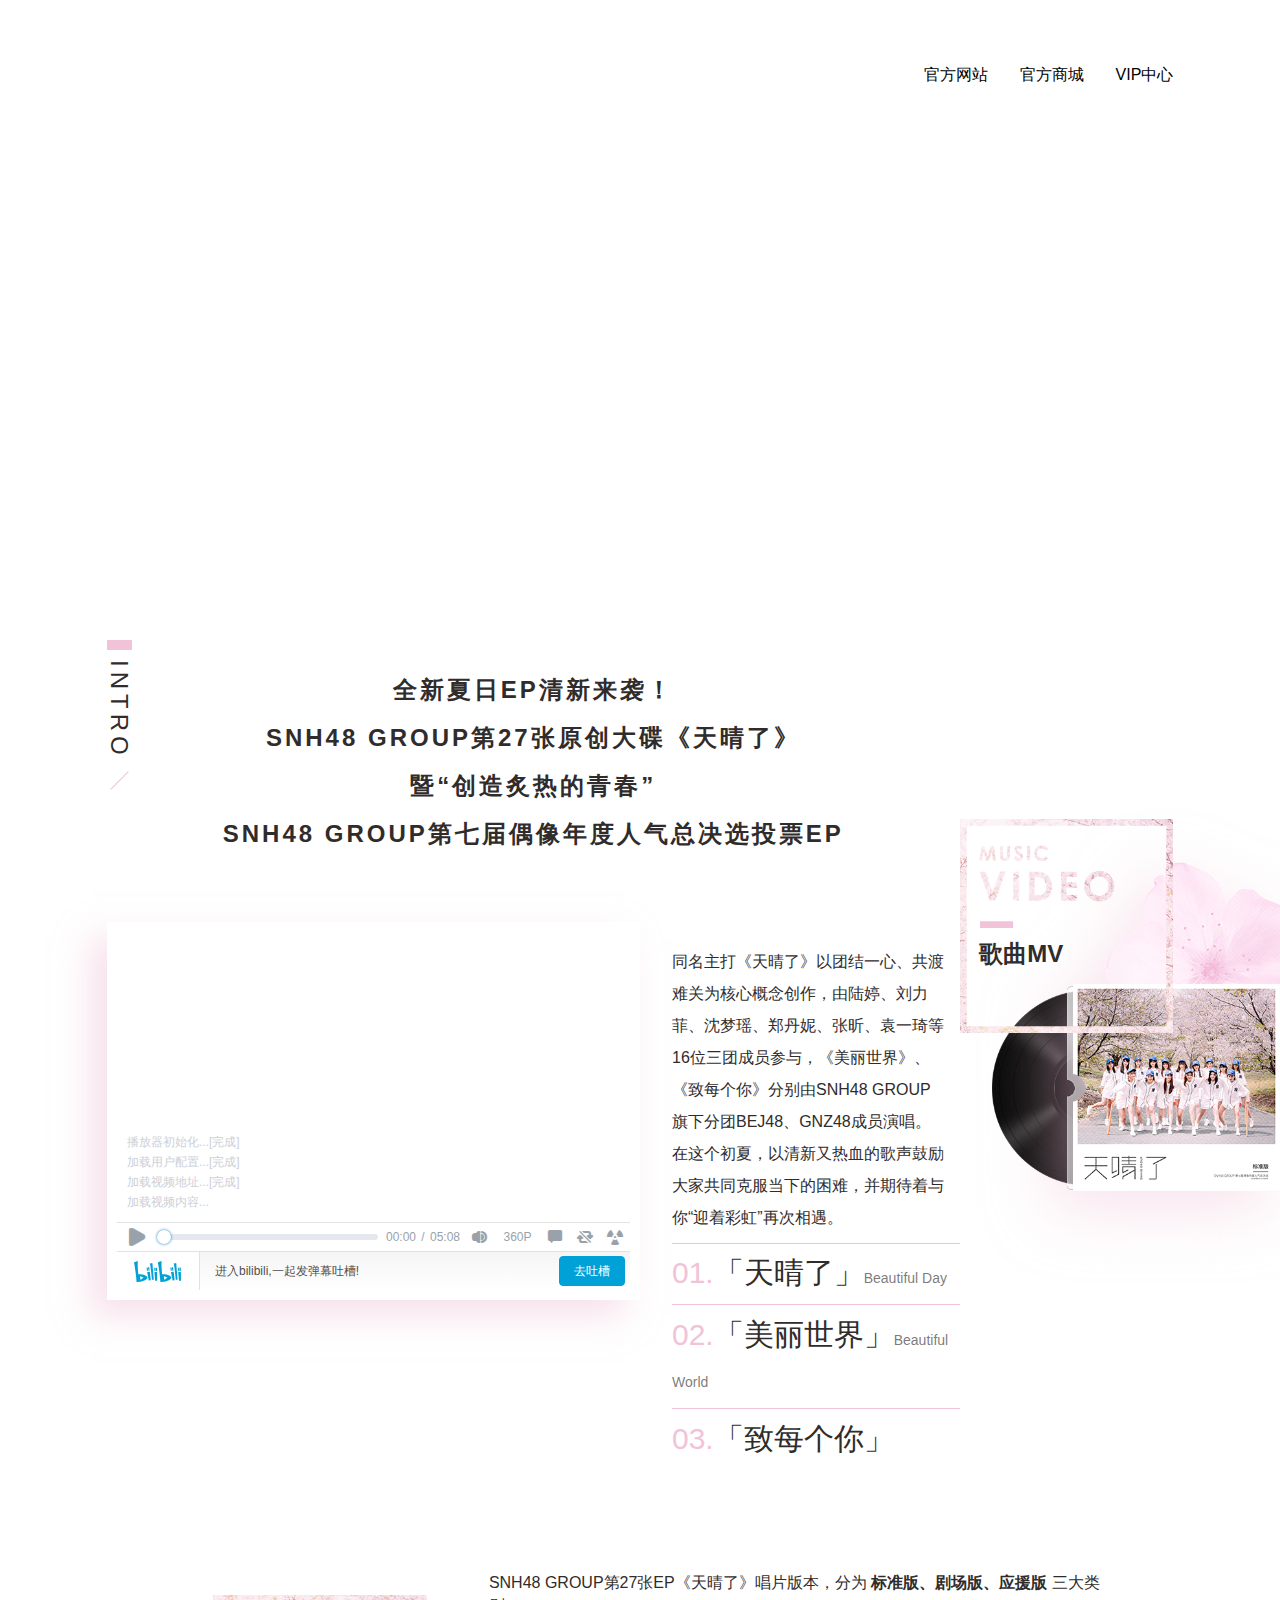
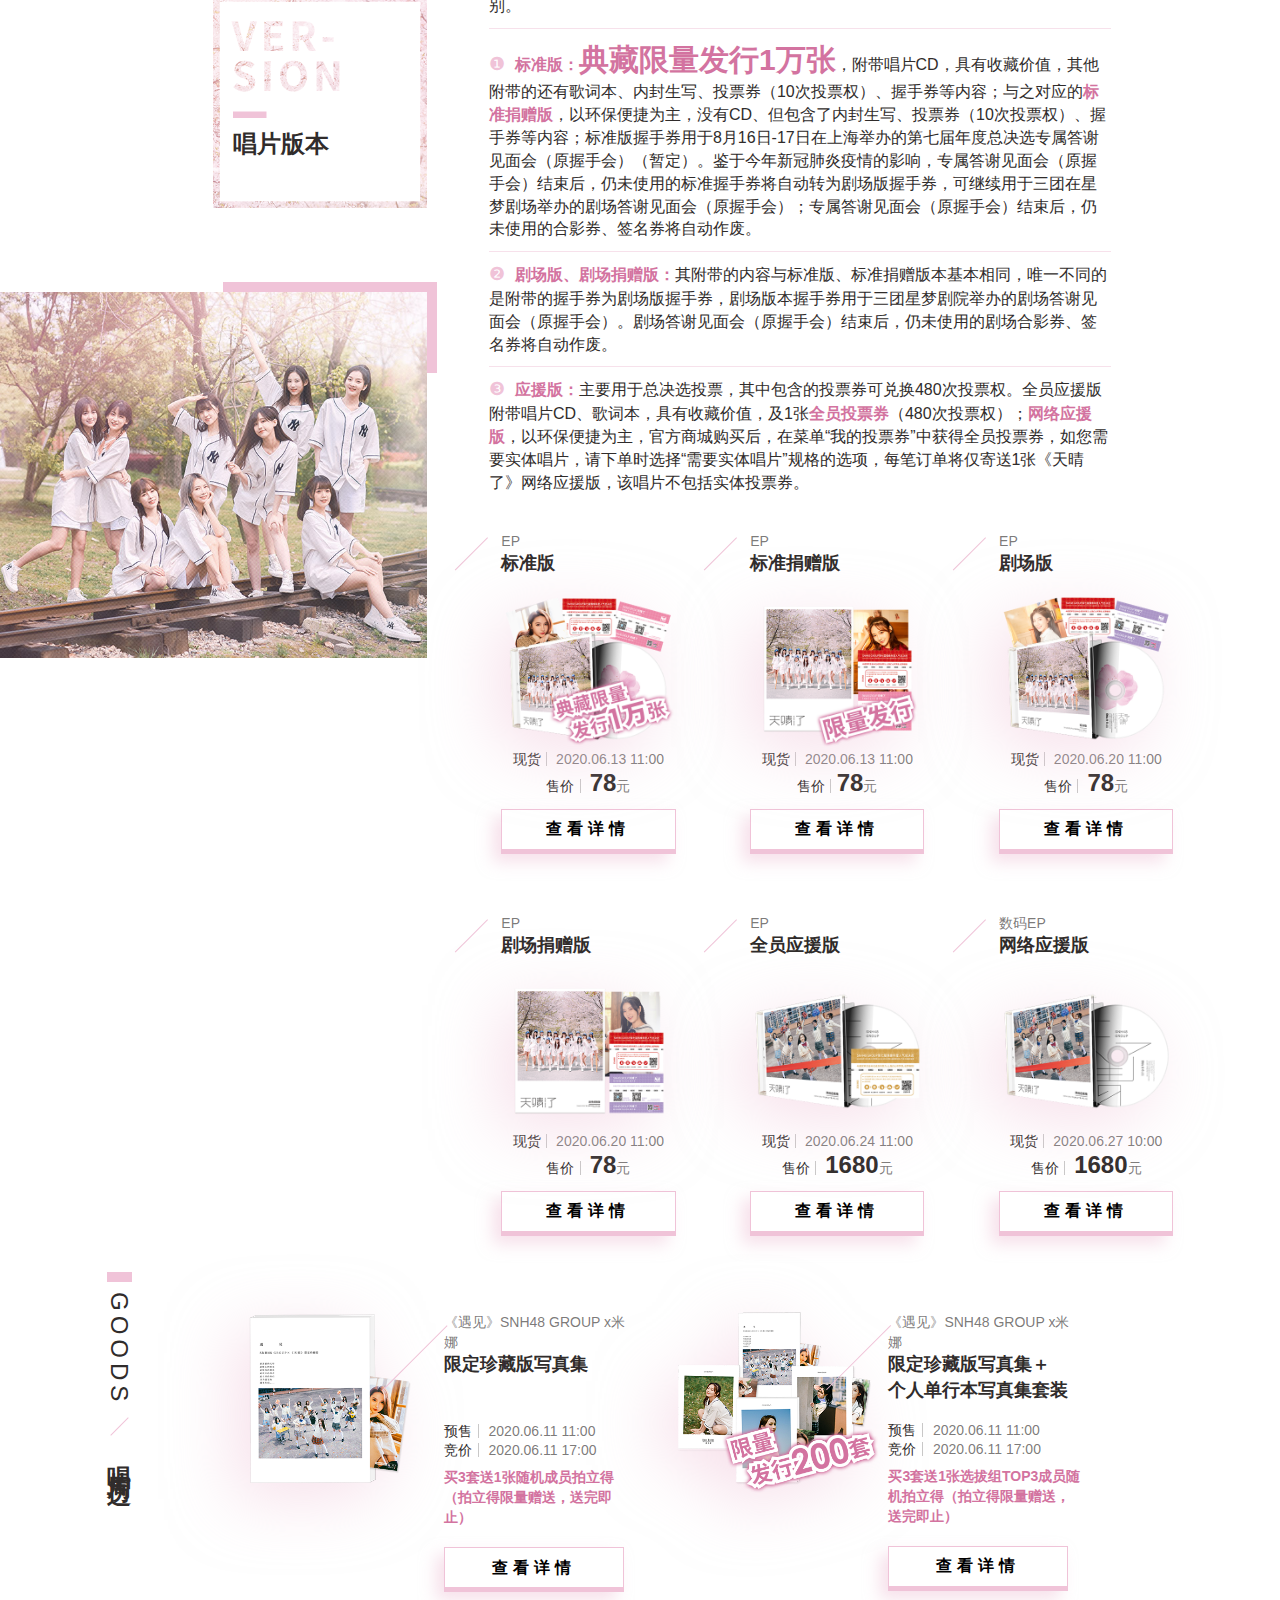
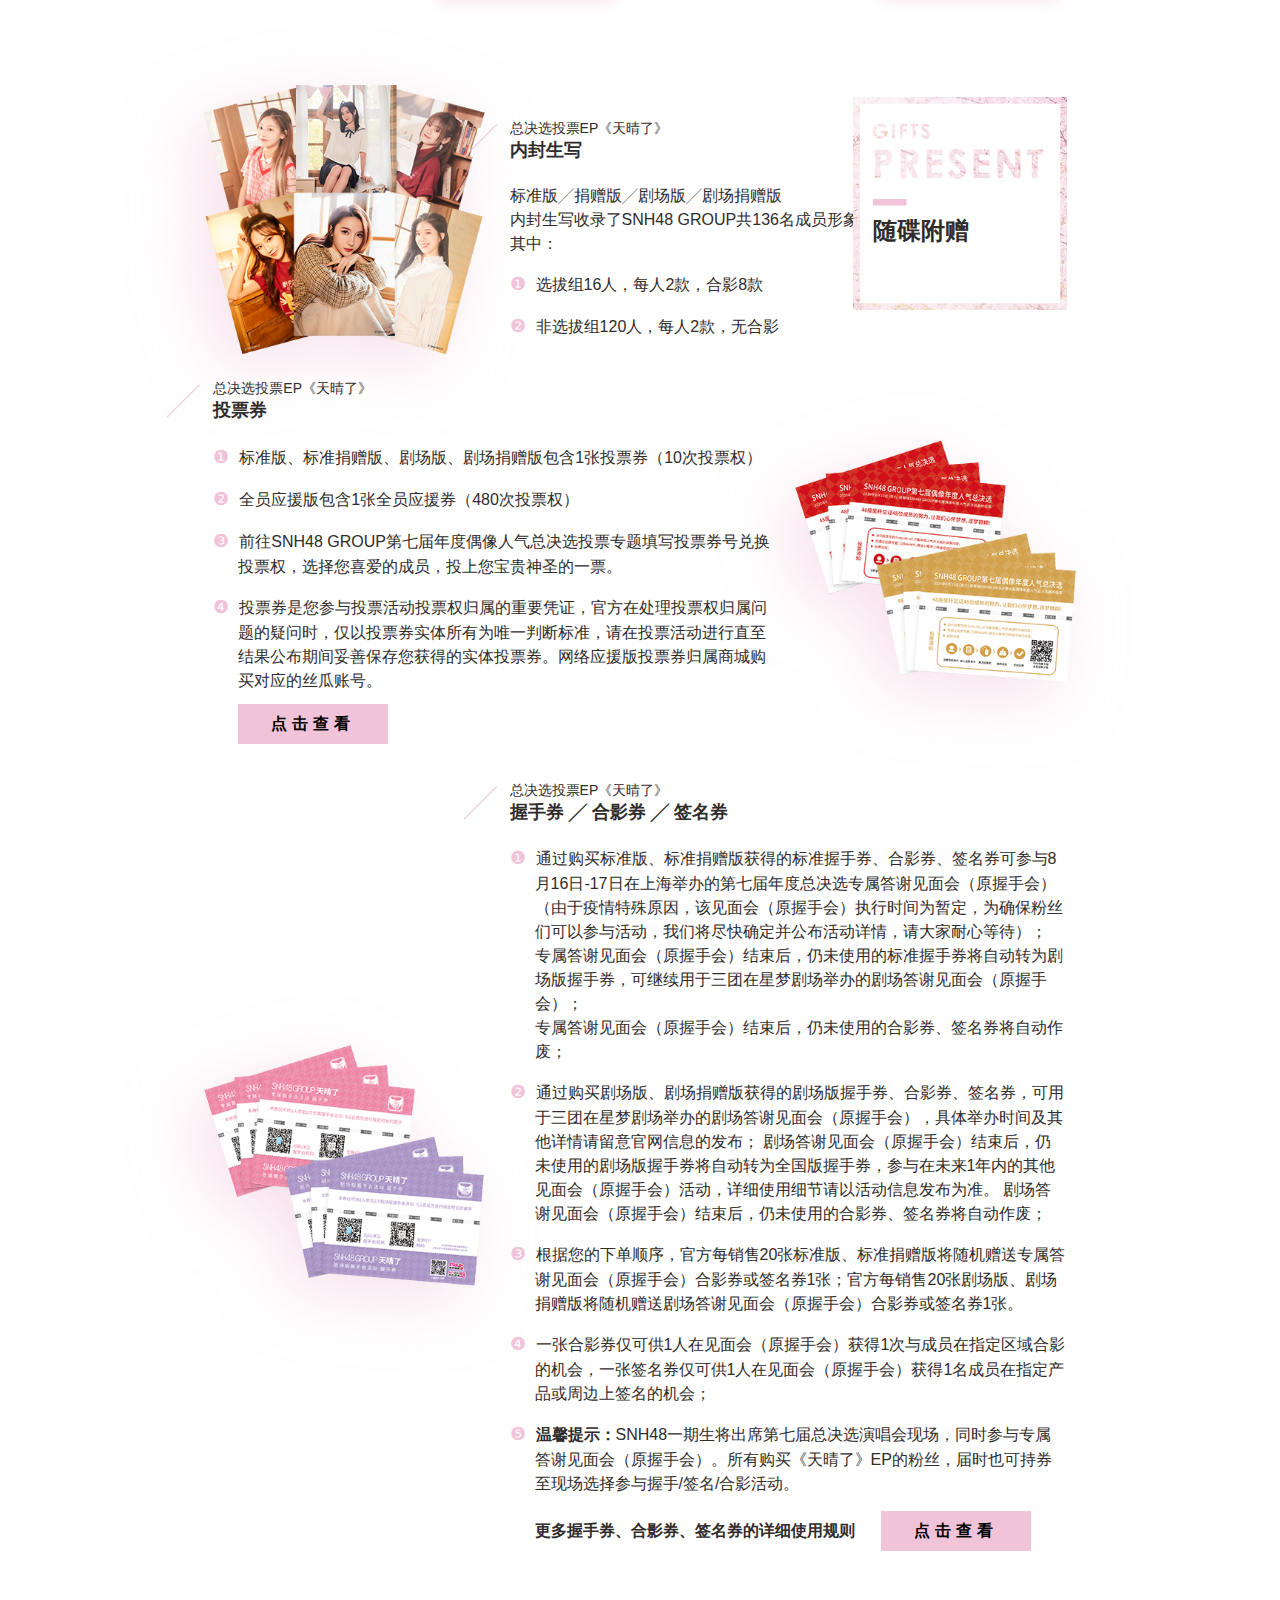
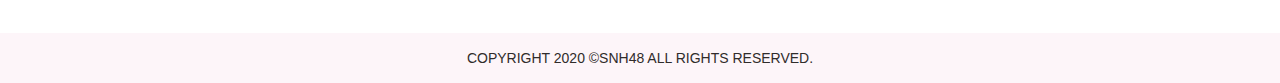
<file: fuye.html>
<!DOCTYPE html>
<!-- saved from url=(0033)https://www.snh48.com/event/s285/ -->
<html class=" -webkit-"><head><meta http-equiv="Content-Type" content="text/html; charset=UTF-8">
		
		<meta name="viewport" content="width=device-width, initial-scale=1, viewport-fit=cover">
		<meta name="apple-touch-fullscreen" content="yes">
		<meta name="apple-mobile-web-app-capable" content="yes">
		<meta name="apple-mobile-web-app-status-bar-style" content="black-translucent">
		<title>SNH48 GROUP 第27张EP《天晴了》</title>
		<meta name="keywords" content="snh,48,SNH48,snh48,招募,报名,中国,官网,官方,网站,少女,组合,偶像,团体">
		<meta name="description" content="SNH48、华语区大型女子偶像团体，隶属于上海丝芭文化传媒集团有限公司，是基于互联网思维和参与感精神、O2O构架和[可面对面偶像]运营理念的近距离养成式造星平台，其发展目标是在全球十四亿中国人中甄选优才，充分运用互联网和社交网络时代最具想象力，创新性和前瞻性的造星理念和技术手段, 积极培育兼具音乐舞蹈和影视表演才艺的全方位偶像艺人, 全力打造健康向上、充满青春活力、具备国际影响力的全球华语区第一女子偶像团体，并使之成为互联网和社交传媒时代中国偶像文化和粉丝经济产业的新标杆。">
		<style media="" data-href="css/normalize.css">/*# sourceURL=css/normalize.css */
/*@ sourceURL=css/normalize.css */
/*! normalize.css v7.0.0 | MIT License | github.com/necolas/normalize.css */

/* Document
   ========================================================================== */

/**
 * 1. Correct the line height in all browsers.
 * 2. Prevent adjustments of font size after orientation changes in
 *    IE on Windows Phone and in iOS.
 */

html {
  line-height: 1.15; /* 1 */
  -ms-text-size-adjust: 100%; /* 2 */
  -webkit-text-size-adjust: 100%; /* 2 */
}

/* Sections
   ========================================================================== */

/**
 * Remove the margin in all browsers (opinionated).
 */

body {
  margin: 0;
}

/**
 * Add the correct display in IE 9-.
 */

article,
aside,
footer,
header,
nav,
section {
  display: block;
}

/**
 * Correct the font size and margin on `h1` elements within `section` and
 * `article` contexts in Chrome, Firefox, and Safari.
 */

h1 {
  font-size: 2em;
  margin: 0.67em 0;
}

/* Grouping content
   ========================================================================== */

/**
 * Add the correct display in IE 9-.
 * 1. Add the correct display in IE.
 */

figcaption,
figure,
main { /* 1 */
  display: block;
}

/**
 * Add the correct margin in IE 8.
 */

figure {
  margin: 1em 40px;
}

/**
 * 1. Add the correct -webkit-box sizing in Firefox.
 * 2. Show the overflow in Edge and IE.
 */

hr {
  box-sizing: content-box; /* 1 */
  height: 0; /* 1 */
  overflow: visible; /* 2 */
}

/**
 * 1. Correct the inheritance and scaling of font size in all browsers.
 * 2. Correct the odd `em` font sizing in all browsers.
 */

pre {
  font-family: monospace, monospace; /* 1 */
  font-size: 1em; /* 2 */
}

/* Text-level semantics
   ========================================================================== */

/**
 * 1. Remove the gray background on active links in IE 10.
 * 2. Remove gaps in links underline in iOS 8+ and Safari 8+.
 */

a {
  background-color: transparent; /* 1 */
  -webkit-text-decoration-skip: objects; /* 2 */
}

/**
 * 1. Remove the bottom border in Chrome 57- and Firefox 39-.
 * 2. Add the correct text decoration in Chrome, Edge, IE, Opera, and Safari.
 */

abbr[title] {
  border-bottom: none; /* 1 */
  text-decoration: underline; /* 2 */
  text-decoration: underline dotted; /* 2 */
}

/**
 * Prevent the duplicate application of `bolder` by the next rule in Safari 6.
 */

b,
strong {
  font-weight: inherit;
}

/**
 * Add the correct font weight in Chrome, Edge, and Safari.
 */

b,
strong {
  font-weight: bolder;
}

/**
 * 1. Correct the inheritance and scaling of font size in all browsers.
 * 2. Correct the odd `em` font sizing in all browsers.
 */

code,
kbd,
samp {
  font-family: monospace, monospace; /* 1 */
  font-size: 1em; /* 2 */
}

/**
 * Add the correct font style in Android 4.3-.
 */

dfn {
  font-style: italic;
}

/**
 * Add the correct background and color in IE 9-.
 */

mark {
  background-color: #ff0;
  color: #000;
}

/**
 * Add the correct font size in all browsers.
 */

small {
  font-size: 80%;
}

/**
 * Prevent `sub` and `sup` elements from affecting the line height in
 * all browsers.
 */

sub,
sup {
  font-size: 75%;
  line-height: 0;
  position: relative;
  vertical-align: baseline;
}

sub {
  bottom: -0.25em;
}

sup {
  top: -0.5em;
}

/* Embedded content
   ========================================================================== */

/**
 * Add the correct display in IE 9-.
 */

audio,
video {
  display: inline-block;
}

/**
 * Add the correct display in iOS 4-7.
 */

audio:not([controls]) {
  display: none;
  height: 0;
}

/**
 * Remove the border on images inside links in IE 10-.
 */

img {
  border-style: none;
}

/**
 * Hide the overflow in IE.
 */

svg:not(:root) {
  overflow: hidden;
}

/* Forms
   ========================================================================== */

/**
 * 1. Change the font styles in all browsers (opinionated).
 * 2. Remove the margin in Firefox and Safari.
 */

button,
input,
optgroup,
select,
textarea {
  font-family: sans-serif; /* 1 */
  font-size: 100%; /* 1 */
  line-height: 1.15; /* 1 */
  margin: 0; /* 2 */
}

/**
 * Show the overflow in IE.
 * 1. Show the overflow in Edge.
 */

button,
input { /* 1 */
  overflow: visible;
}

/**
 * Remove the inheritance of text transform in Edge, Firefox, and IE.
 * 1. Remove the inheritance of text transform in Firefox.
 */

button,
select { /* 1 */
  text-transform: none;
}

/**
 * 1. Prevent a WebKit bug where (2) destroys native `audio` and `video`
 *    controls in Android 4.
 * 2. Correct the inability to style clickable types in iOS and Safari.
 */

button,
html [type="button"], /* 1 */
[type="reset"],
[type="submit"] {
  -webkit-appearance: button; /* 2 */
}

/**
 * Remove the inner border and padding in Firefox.
 */

button::-moz-focus-inner,
[type="button"]::-moz-focus-inner,
[type="reset"]::-moz-focus-inner,
[type="submit"]::-moz-focus-inner {
  border-style: none;
  padding: 0;
}

/**
 * Restore the focus styles unset by the previous rule.
 */

button:-moz-focusring,
[type="button"]:-moz-focusring,
[type="reset"]:-moz-focusring,
[type="submit"]:-moz-focusring {
  outline: 1px dotted ButtonText;
}

/**
 * Correct the padding in Firefox.
 */

fieldset {
  padding: 0.35em 0.75em 0.625em;
}

/**
 * 1. Correct the text wrapping in Edge and IE.
 * 2. Correct the color inheritance from `fieldset` elements in IE.
 * 3. Remove the padding so developers are not caught out when they zero out
 *    `fieldset` elements in all browsers.
 */

legend {
  box-sizing: border-box; /* 1 */
  color: inherit; /* 2 */
  display: table; /* 1 */
  max-width: 100%; /* 1 */
  padding: 0; /* 3 */
  white-space: normal; /* 1 */
}

/**
 * 1. Add the correct display in IE 9-.
 * 2. Add the correct vertical alignment in Chrome, Firefox, and Opera.
 */

progress {
  display: inline-block; /* 1 */
  vertical-align: baseline; /* 2 */
}

/**
 * Remove the default vertical scrollbar in IE.
 */

textarea {
  overflow: auto;
}

/**
 * 1. Add the correct -webkit-box sizing in IE 10-.
 * 2. Remove the padding in IE 10-.
 */

[type="checkbox"],
[type="radio"] {
  box-sizing: border-box; /* 1 */
  padding: 0; /* 2 */
}

/**
 * Correct the cursor style of increment and decrement buttons in Chrome.
 */

[type="number"]::-webkit-inner-spin-button,
[type="number"]::-webkit-outer-spin-button {
  height: auto;
}

/**
 * 1. Correct the odd appearance in Chrome and Safari.
 * 2. Correct the outline style in Safari.
 */

[type="search"] {
  -webkit-appearance: textfield; /* 1 */
  outline-offset: -2px; /* 2 */
}

/**
 * Remove the inner padding and cancel buttons in Chrome and Safari on macOS.
 */

[type="search"]::-webkit-search-cancel-button,
[type="search"]::-webkit-search-decoration {
  -webkit-appearance: none;
}

/**
 * 1. Correct the inability to style clickable types in iOS and Safari.
 * 2. Change font properties to `inherit` in Safari.
 */

::-webkit-file-upload-button {
  -webkit-appearance: button; /* 1 */
  font: inherit; /* 2 */
}

/* Interactive
   ========================================================================== */

/*
 * Add the correct display in IE 9-.
 * 1. Add the correct display in Edge, IE, and Firefox.
 */

details, /* 1 */
menu {
  display: block;
}

/*
 * Add the correct display in all browsers.
 */

summary {
  display: list-item;
}

/* Scripting
   ========================================================================== */

/**
 * Add the correct display in IE 9-.
 */

canvas {
  display: inline-block;
}

/**
 * Add the correct display in IE.
 */

template {
  display: none;
}

/* Hidden
   ========================================================================== */

/**
 * Add the correct display in IE 10-.
 */

[hidden] {
  display: none;
}
</style>
		<style media="" data-href="js/layer/theme/default/layer.css">/*# sourceURL=js/layer/theme/default/layer.css */
/*@ sourceURL=js/layer/theme/default/layer.css */
.layui-layer-imgbar,.layui-layer-imgtit a,.layui-layer-tab .layui-layer-title span,.layui-layer-title{text-overflow:ellipsis;white-space:nowrap}html #layuicss-layer{display:none;position:absolute;width:1989px}.layui-layer,.layui-layer-shade{position:fixed;_position:absolute;pointer-events:auto}.layui-layer-shade{top:0;left:0;width:100%;height:100%;_height:expression(document.body.offsetHeight+"px")}.layui-layer{-webkit-overflow-scrolling:touch;top:150px;left:0;margin:0;padding:0;background-color:#fff;-webkit-background-clip:content;border-radius:2px;box-shadow:1px 1px 50px rgba(0,0,0,.3)}.layui-layer-close{position:absolute}.layui-layer-content{position:relative}.layui-layer-border{border:1px solid #B2B2B2;border:1px solid rgba(0,0,0,.1);box-shadow:1px 1px 5px rgba(0,0,0,.2)}.layui-layer-load{background:url("https://www.snh48.com/event/s285/js/layer/theme/default/loading-1.gif") center center no-repeat #eee}.layui-layer-ico{background:url("https://www.snh48.com/event/s285/js/layer/theme/default/icon.png") no-repeat}.layui-layer-btn a,.layui-layer-dialog .layui-layer-ico,.layui-layer-setwin a{display:inline-block;*display:inline;*zoom:1;vertical-align:top}.layui-layer-move{display:none;position:fixed;*position:absolute;left:0;top:0;width:100%;height:100%;cursor:move;opacity:0;filter:alpha(opacity=0);background-color:#fff;z-index:2147483647}.layui-layer-resize{position:absolute;width:15px;height:15px;right:0;bottom:0;cursor:se-resize}.layer-anim{-webkit-animation-fill-mode:both;animation-fill-mode:both;-webkit-animation-duration:.3s;animation-duration:.3s}@-webkit-keyframes layer-bounceIn{0%{opacity:0;-webkit-transform:scale(.5);transform:scale(.5)}100%{opacity:1;-webkit-transform:scale(1);transform:scale(1)}}@keyframes layer-bounceIn{0%{opacity:0;-webkit-transform:scale(.5);-ms-transform:scale(.5);transform:scale(.5)}100%{opacity:1;-webkit-transform:scale(1);-ms-transform:scale(1);transform:scale(1)}}.layer-anim-00{-webkit-animation-name:layer-bounceIn;animation-name:layer-bounceIn}@-webkit-keyframes layer-zoomInDown{0%{opacity:0;-webkit-transform:scale(.1) translateY(-2000px);transform:scale(.1) translateY(-2000px);-webkit-animation-timing-function:ease-in-out;animation-timing-function:ease-in-out}60%{opacity:1;-webkit-transform:scale(.475) translateY(60px);transform:scale(.475) translateY(60px);-webkit-animation-timing-function:ease-out;animation-timing-function:ease-out}}@keyframes layer-zoomInDown{0%{opacity:0;-webkit-transform:scale(.1) translateY(-2000px);-ms-transform:scale(.1) translateY(-2000px);transform:scale(.1) translateY(-2000px);-webkit-animation-timing-function:ease-in-out;animation-timing-function:ease-in-out}60%{opacity:1;-webkit-transform:scale(.475) translateY(60px);-ms-transform:scale(.475) translateY(60px);transform:scale(.475) translateY(60px);-webkit-animation-timing-function:ease-out;animation-timing-function:ease-out}}.layer-anim-01{-webkit-animation-name:layer-zoomInDown;animation-name:layer-zoomInDown}@-webkit-keyframes layer-fadeInUpBig{0%{opacity:0;-webkit-transform:translateY(2000px);transform:translateY(2000px)}100%{opacity:1;-webkit-transform:translateY(0);transform:translateY(0)}}@keyframes layer-fadeInUpBig{0%{opacity:0;-webkit-transform:translateY(2000px);-ms-transform:translateY(2000px);transform:translateY(2000px)}100%{opacity:1;-webkit-transform:translateY(0);-ms-transform:translateY(0);transform:translateY(0)}}.layer-anim-02{-webkit-animation-name:layer-fadeInUpBig;animation-name:layer-fadeInUpBig}@-webkit-keyframes layer-zoomInLeft{0%{opacity:0;-webkit-transform:scale(.1) translateX(-2000px);transform:scale(.1) translateX(-2000px);-webkit-animation-timing-function:ease-in-out;animation-timing-function:ease-in-out}60%{opacity:1;-webkit-transform:scale(.475) translateX(48px);transform:scale(.475) translateX(48px);-webkit-animation-timing-function:ease-out;animation-timing-function:ease-out}}@keyframes layer-zoomInLeft{0%{opacity:0;-webkit-transform:scale(.1) translateX(-2000px);-ms-transform:scale(.1) translateX(-2000px);transform:scale(.1) translateX(-2000px);-webkit-animation-timing-function:ease-in-out;animation-timing-function:ease-in-out}60%{opacity:1;-webkit-transform:scale(.475) translateX(48px);-ms-transform:scale(.475) translateX(48px);transform:scale(.475) translateX(48px);-webkit-animation-timing-function:ease-out;animation-timing-function:ease-out}}.layer-anim-03{-webkit-animation-name:layer-zoomInLeft;animation-name:layer-zoomInLeft}@-webkit-keyframes layer-rollIn{0%{opacity:0;-webkit-transform:translateX(-100%) rotate(-120deg);transform:translateX(-100%) rotate(-120deg)}100%{opacity:1;-webkit-transform:translateX(0) rotate(0);transform:translateX(0) rotate(0)}}@keyframes layer-rollIn{0%{opacity:0;-webkit-transform:translateX(-100%) rotate(-120deg);-ms-transform:translateX(-100%) rotate(-120deg);transform:translateX(-100%) rotate(-120deg)}100%{opacity:1;-webkit-transform:translateX(0) rotate(0);-ms-transform:translateX(0) rotate(0);transform:translateX(0) rotate(0)}}.layer-anim-04{-webkit-animation-name:layer-rollIn;animation-name:layer-rollIn}@keyframes layer-fadeIn{0%{opacity:0}100%{opacity:1}}.layer-anim-05{-webkit-animation-name:layer-fadeIn;animation-name:layer-fadeIn}@-webkit-keyframes layer-shake{0%,100%{-webkit-transform:translateX(0);transform:translateX(0)}10%,30%,50%,70%,90%{-webkit-transform:translateX(-10px);transform:translateX(-10px)}20%,40%,60%,80%{-webkit-transform:translateX(10px);transform:translateX(10px)}}@keyframes layer-shake{0%,100%{-webkit-transform:translateX(0);-ms-transform:translateX(0);transform:translateX(0)}10%,30%,50%,70%,90%{-webkit-transform:translateX(-10px);-ms-transform:translateX(-10px);transform:translateX(-10px)}20%,40%,60%,80%{-webkit-transform:translateX(10px);-ms-transform:translateX(10px);transform:translateX(10px)}}.layer-anim-06{-webkit-animation-name:layer-shake;animation-name:layer-shake}@-webkit-keyframes fadeIn{0%{opacity:0}100%{opacity:1}}.layui-layer-title{padding:0 80px 0 20px;height:42px;line-height:42px;border-bottom:1px solid #eee;font-size:14px;color:#333;overflow:hidden;background-color:#F8F8F8;border-radius:2px 2px 0 0}.layui-layer-setwin{position:absolute;right:15px;*right:0;top:15px;font-size:0;line-height:initial}.layui-layer-setwin a{position:relative;width:16px;height:16px;margin-left:10px;font-size:12px;_overflow:hidden}.layui-layer-setwin .layui-layer-min cite{position:absolute;width:14px;height:2px;left:0;top:50%;margin-top:-1px;background-color:#2E2D3C;cursor:pointer;_overflow:hidden}.layui-layer-setwin .layui-layer-min:hover cite{background-color:#2D93CA}.layui-layer-setwin .layui-layer-max{background-position:-32px -40px}.layui-layer-setwin .layui-layer-max:hover{background-position:-16px -40px}.layui-layer-setwin .layui-layer-maxmin{background-position:-65px -40px}.layui-layer-setwin .layui-layer-maxmin:hover{background-position:-49px -40px}.layui-layer-setwin .layui-layer-close1{background-position:1px -40px;cursor:pointer}.layui-layer-setwin .layui-layer-close1:hover{opacity:.7}.layui-layer-setwin .layui-layer-close2{position:absolute;right:-28px;top:-28px;width:30px;height:30px;margin-left:0;background-position:-149px -31px;*right:-18px;_display:none}.layui-layer-setwin .layui-layer-close2:hover{background-position:-180px -31px}.layui-layer-btn{text-align:right;padding:0 15px 12px;pointer-events:auto;user-select:none;-webkit-user-select:none}.layui-layer-btn a{height:28px;line-height:28px;margin:5px 5px 0;padding:0 15px;border:1px solid #dedede;background-color:#fff;color:#333;border-radius:2px;font-weight:400;cursor:pointer;text-decoration:none}.layui-layer-btn a:hover{opacity:.9;text-decoration:none}.layui-layer-btn a:active{opacity:.8}.layui-layer-btn .layui-layer-btn0{border-color:#1E9FFF;background-color:#1E9FFF;color:#fff}.layui-layer-btn-l{text-align:left}.layui-layer-btn-c{text-align:center}.layui-layer-dialog{min-width:260px}.layui-layer-dialog .layui-layer-content{position:relative;padding:20px;line-height:24px;word-break:break-all;overflow:hidden;font-size:14px;overflow-x:hidden;overflow-y:auto}.layui-layer-dialog .layui-layer-content .layui-layer-ico{position:absolute;top:16px;left:15px;_left:-40px;width:30px;height:30px}.layui-layer-ico1{background-position:-30px 0}.layui-layer-ico2{background-position:-60px 0}.layui-layer-ico3{background-position:-90px 0}.layui-layer-ico4{background-position:-120px 0}.layui-layer-ico5{background-position:-150px 0}.layui-layer-ico6{background-position:-180px 0}.layui-layer-rim{border:6px solid #8D8D8D;border:6px solid rgba(0,0,0,.3);border-radius:5px;box-shadow:none}.layui-layer-msg{min-width:180px;border:1px solid #D3D4D3;box-shadow:none}.layui-layer-hui{min-width:100px;background-color:#000;filter:alpha(opacity=60);background-color:rgba(0,0,0,.6);color:#fff;border:none}.layui-layer-hui .layui-layer-content{padding:12px 25px;text-align:center}.layui-layer-dialog .layui-layer-padding{padding:20px 20px 20px 55px;text-align:left}.layui-layer-page .layui-layer-content{position:relative;overflow:auto}.layui-layer-iframe .layui-layer-btn,.layui-layer-page .layui-layer-btn{padding-top:10px}.layui-layer-nobg{background:0 0}.layui-layer-iframe iframe{display:block;width:100%}.layui-layer-loading{border-radius:100%;background:0 0;box-shadow:none;border:none}.layui-layer-loading .layui-layer-content{width:60px;height:24px;background:url("https://www.snh48.com/event/s285/js/layer/theme/default/loading-0.gif") no-repeat}.layui-layer-loading .layui-layer-loading1{width:37px;height:37px;background:url("https://www.snh48.com/event/s285/js/layer/theme/default/loading-1.gif") no-repeat}.layui-layer-ico16,.layui-layer-loading .layui-layer-loading2{width:32px;height:32px;background:url("https://www.snh48.com/event/s285/js/layer/theme/default/loading-2.gif") no-repeat}.layui-layer-tips{background:0 0;box-shadow:none;border:none}.layui-layer-tips .layui-layer-content{position:relative;line-height:22px;min-width:12px;padding:8px 15px;font-size:12px;_float:left;border-radius:2px;box-shadow:1px 1px 3px rgba(0,0,0,.2);background-color:#000;color:#fff}.layui-layer-tips .layui-layer-close{right:-2px;top:-1px}.layui-layer-tips i.layui-layer-TipsG{position:absolute;width:0;height:0;border-width:8px;border-color:transparent;border-style:dashed;*overflow:hidden}.layui-layer-tips i.layui-layer-TipsB,.layui-layer-tips i.layui-layer-TipsT{left:5px;border-right-style:solid;border-right-color:#000}.layui-layer-tips i.layui-layer-TipsT{bottom:-8px}.layui-layer-tips i.layui-layer-TipsB{top:-8px}.layui-layer-tips i.layui-layer-TipsL,.layui-layer-tips i.layui-layer-TipsR{top:5px;border-bottom-style:solid;border-bottom-color:#000}.layui-layer-tips i.layui-layer-TipsR{left:-8px}.layui-layer-tips i.layui-layer-TipsL{right:-8px}.layui-layer-lan[type=dialog]{min-width:280px}.layui-layer-lan .layui-layer-title{background:#4476A7;color:#fff;border:none}.layui-layer-lan .layui-layer-btn{padding:5px 10px 10px;text-align:right;border-top:1px solid #E9E7E7}.layui-layer-lan .layui-layer-btn a{background:#fff;border-color:#E9E7E7;color:#333}.layui-layer-lan .layui-layer-btn .layui-layer-btn1{background:#C9C5C5}.layui-layer-molv .layui-layer-title{background:#009f95;color:#fff;border:none}.layui-layer-molv .layui-layer-btn a{background:#009f95;border-color:#009f95}.layui-layer-molv .layui-layer-btn .layui-layer-btn1{background:#92B8B1}.layui-layer-iconext{background:url("https://www.snh48.com/event/s285/js/layer/theme/default/icon-ext.png") no-repeat}.layui-layer-prompt .layui-layer-input{display:block;width:230px;height:36px;margin:0 auto;line-height:30px;padding-left:10px;border:1px solid #e6e6e6;color:#333}.layui-layer-prompt textarea.layui-layer-input{width:300px;height:100px;line-height:20px;padding:6px 10px}.layui-layer-prompt .layui-layer-content{padding:20px}.layui-layer-prompt .layui-layer-btn{padding-top:0}.layui-layer-tab{box-shadow:1px 1px 50px rgba(0,0,0,.4)}.layui-layer-tab .layui-layer-title{padding-left:0;overflow:visible}.layui-layer-tab .layui-layer-title span{position:relative;float:left;min-width:80px;max-width:260px;padding:0 20px;text-align:center;overflow:hidden;cursor:pointer}.layui-layer-tab .layui-layer-title span.layui-this{height:43px;border-left:1px solid #eee;border-right:1px solid #eee;background-color:#fff;z-index:10}.layui-layer-tab .layui-layer-title span:first-child{border-left:none}.layui-layer-tabmain{line-height:24px;clear:both}.layui-layer-tabmain .layui-layer-tabli{display:none}.layui-layer-tabmain .layui-layer-tabli.layui-this{display:block}.layui-layer-photos{-webkit-animation-duration:.8s;animation-duration:.8s}.layui-layer-photos .layui-layer-content{overflow:hidden;text-align:center}.layui-layer-photos .layui-layer-phimg img{position:relative;width:100%;display:inline-block;*display:inline;*zoom:1;vertical-align:top}.layui-layer-imgbar,.layui-layer-imguide{display:none}.layui-layer-imgnext,.layui-layer-imgprev{position:absolute;top:50%;width:27px;_width:44px;height:44px;margin-top:-22px;outline:0;blr:expression(this.onFocus=this.blur())}.layui-layer-imgprev{left:10px;background-position:-5px -5px;_background-position:-70px -5px}.layui-layer-imgprev:hover{background-position:-33px -5px;_background-position:-120px -5px}.layui-layer-imgnext{right:10px;_right:8px;background-position:-5px -50px;_background-position:-70px -50px}.layui-layer-imgnext:hover{background-position:-33px -50px;_background-position:-120px -50px}.layui-layer-imgbar{position:absolute;left:0;bottom:0;width:100%;height:32px;line-height:32px;background-color:rgba(0,0,0,.8);background-color:#000\9;filter:Alpha(opacity=80);color:#fff;overflow:hidden;font-size:0}.layui-layer-imgtit *{display:inline-block;*display:inline;*zoom:1;vertical-align:top;font-size:12px}.layui-layer-imgtit a{max-width:65%;overflow:hidden;color:#fff}.layui-layer-imgtit a:hover{color:#fff;text-decoration:underline}.layui-layer-imgtit em{padding-left:10px;font-style:normal}@-webkit-keyframes layer-bounceOut{100%{opacity:0;-webkit-transform:scale(.7);transform:scale(.7)}30%{-webkit-transform:scale(1.05);transform:scale(1.05)}0%{-webkit-transform:scale(1);transform:scale(1)}}@keyframes layer-bounceOut{100%{opacity:0;-webkit-transform:scale(.7);-ms-transform:scale(.7);transform:scale(.7)}30%{-webkit-transform:scale(1.05);-ms-transform:scale(1.05);transform:scale(1.05)}0%{-webkit-transform:scale(1);-ms-transform:scale(1);transform:scale(1)}}.layer-anim-close{-webkit-animation-name:layer-bounceOut;animation-name:layer-bounceOut;-webkit-animation-fill-mode:both;animation-fill-mode:both;-webkit-animation-duration:.2s;animation-duration:.2s}@media screen and (max-width:1100px){.layui-layer-iframe{overflow-y:auto;-webkit-overflow-scrolling:touch}}</style>
		<style media="" data-href="js/bootstrap/bootstrap.min.css">/*# sourceURL=js/bootstrap/bootstrap.min.css */
/*@ sourceURL=js/bootstrap/bootstrap.min.css */
/*!
 * Bootstrap v3.3.7 (http://getbootstrap.com)
 * Copyright 2011-2020 Twitter, Inc.
 * Licensed under MIT (https://github.com/twbs/bootstrap/blob/master/LICENSE)
 */

/*!
 * Generated using the Bootstrap Customizer (<none>)
 * Config saved to config.json and <none>
 *//*!
 * Bootstrap v3.3.7 (http://getbootstrap.com)
 * Copyright 2011-2016 Twitter, Inc.
 * Licensed under MIT (https://github.com/twbs/bootstrap/blob/master/LICENSE)
 *//*! normalize.css v3.0.3 | MIT License | github.com/necolas/normalize.css */html{font-family:sans-serif;-ms-text-size-adjust:100%;-webkit-text-size-adjust:100%}body{margin:0}article,aside,details,figcaption,figure,footer,header,hgroup,main,menu,nav,section,summary{display:block}audio,canvas,progress,video{display:inline-block;vertical-align:baseline}audio:not([controls]){display:none;height:0}[hidden],template{display:none}a{background-color:transparent}a:active,a:hover{outline:0}abbr[title]{border-bottom:1px dotted}b,strong{font-weight:bold}dfn{font-style:italic}h1{font-size:2em;margin:0.67em 0}mark{background:#ff0;color:#000}small{font-size:80%}sub,sup{font-size:75%;line-height:0;position:relative;vertical-align:baseline}sup{top:-0.5em}sub{bottom:-0.25em}img{border:0}svg:not(:root){overflow:hidden}figure{margin:1em 40px}hr{-webkit-box-sizing:content-box;-moz-box-sizing:content-box;box-sizing:content-box;height:0}pre{overflow:auto}code,kbd,pre,samp{font-family:monospace, monospace;font-size:1em}button,input,optgroup,select,textarea{color:inherit;font:inherit;margin:0}button{overflow:visible}button,select{text-transform:none}button,html input[type="button"],input[type="reset"],input[type="submit"]{-webkit-appearance:button;cursor:pointer}button[disabled],html input[disabled]{cursor:default}button::-moz-focus-inner,input::-moz-focus-inner{border:0;padding:0}input{line-height:normal}input[type="checkbox"],input[type="radio"]{-webkit-box-sizing:border-box;-moz-box-sizing:border-box;box-sizing:border-box;padding:0}input[type="number"]::-webkit-inner-spin-button,input[type="number"]::-webkit-outer-spin-button{height:auto}input[type="search"]{-webkit-appearance:textfield;-webkit-box-sizing:content-box;-moz-box-sizing:content-box;box-sizing:content-box}input[type="search"]::-webkit-search-cancel-button,input[type="search"]::-webkit-search-decoration{-webkit-appearance:none}fieldset{border:1px solid #c0c0c0;margin:0 2px;padding:0.35em 0.625em 0.75em}legend{border:0;padding:0}textarea{overflow:auto}optgroup{font-weight:bold}table{border-collapse:collapse;border-spacing:0}td,th{padding:0}*{-webkit-box-sizing:border-box;-moz-box-sizing:border-box;box-sizing:border-box}*:before,*:after{-webkit-box-sizing:border-box;-moz-box-sizing:border-box;box-sizing:border-box}html{font-size:10px;-webkit-tap-highlight-color:rgba(0,0,0,0)}body{font-family:"Helvetica Neue",Helvetica,Arial,sans-serif;font-size:14px;line-height:1.42857143;color:#333;background-color:#fff}input,button,select,textarea{font-family:inherit;font-size:inherit;line-height:inherit}a{color:#337ab7;text-decoration:none}a:hover,a:focus{color:#23527c;text-decoration:underline}a:focus{outline:5px auto -webkit-focus-ring-color;outline-offset:-2px}figure{margin:0}img{vertical-align:middle}.img-responsive{display:block;max-width:100%;height:auto}.img-rounded{border-radius:6px}.img-thumbnail{padding:4px;line-height:1.42857143;background-color:#fff;border:1px solid #ddd;border-radius:4px;-webkit-transition:all .2s ease-in-out;-o-transition:all .2s ease-in-out;transition:all .2s ease-in-out;display:inline-block;max-width:100%;height:auto}.img-circle{border-radius:50%}hr{margin-top:20px;margin-bottom:20px;border:0;border-top:1px solid #eee}.sr-only{position:absolute;width:1px;height:1px;margin:-1px;padding:0;overflow:hidden;clip:rect(0, 0, 0, 0);border:0}.sr-only-focusable:active,.sr-only-focusable:focus{position:static;width:auto;height:auto;margin:0;overflow:visible;clip:auto}[role="button"]{cursor:pointer}.container{margin-right:auto;margin-left:auto;padding-left:15px;padding-right:15px}@media (min-width:768px){.container{width:750px}}@media (min-width:992px){.container{width:970px}}@media (min-width:1200px){.container{width:1170px}}.container-fluid{margin-right:auto;margin-left:auto;padding-left:15px;padding-right:15px}.row{margin-left:-15px;margin-right:-15px}.col-xs-1, .col-sm-1, .col-md-1, .col-lg-1, .col-xs-2, .col-sm-2, .col-md-2, .col-lg-2, .col-xs-3, .col-sm-3, .col-md-3, .col-lg-3, .col-xs-4, .col-sm-4, .col-md-4, .col-lg-4, .col-xs-5, .col-sm-5, .col-md-5, .col-lg-5, .col-xs-6, .col-sm-6, .col-md-6, .col-lg-6, .col-xs-7, .col-sm-7, .col-md-7, .col-lg-7, .col-xs-8, .col-sm-8, .col-md-8, .col-lg-8, .col-xs-9, .col-sm-9, .col-md-9, .col-lg-9, .col-xs-10, .col-sm-10, .col-md-10, .col-lg-10, .col-xs-11, .col-sm-11, .col-md-11, .col-lg-11, .col-xs-12, .col-sm-12, .col-md-12, .col-lg-12{position:relative;min-height:1px;padding-left:15px;padding-right:15px}.col-xs-1, .col-xs-2, .col-xs-3, .col-xs-4, .col-xs-5, .col-xs-6, .col-xs-7, .col-xs-8, .col-xs-9, .col-xs-10, .col-xs-11, .col-xs-12{float:left}.col-xs-12{width:100%}.col-xs-11{width:91.66666667%}.col-xs-10{width:83.33333333%}.col-xs-9{width:75%}.col-xs-8{width:66.66666667%}.col-xs-7{width:58.33333333%}.col-xs-6{width:50%}.col-xs-5{width:41.66666667%}.col-xs-4{width:33.33333333%}.col-xs-3{width:25%}.col-xs-2{width:16.66666667%}.col-xs-1{width:8.33333333%}.col-xs-pull-12{right:100%}.col-xs-pull-11{right:91.66666667%}.col-xs-pull-10{right:83.33333333%}.col-xs-pull-9{right:75%}.col-xs-pull-8{right:66.66666667%}.col-xs-pull-7{right:58.33333333%}.col-xs-pull-6{right:50%}.col-xs-pull-5{right:41.66666667%}.col-xs-pull-4{right:33.33333333%}.col-xs-pull-3{right:25%}.col-xs-pull-2{right:16.66666667%}.col-xs-pull-1{right:8.33333333%}.col-xs-pull-0{right:auto}.col-xs-push-12{left:100%}.col-xs-push-11{left:91.66666667%}.col-xs-push-10{left:83.33333333%}.col-xs-push-9{left:75%}.col-xs-push-8{left:66.66666667%}.col-xs-push-7{left:58.33333333%}.col-xs-push-6{left:50%}.col-xs-push-5{left:41.66666667%}.col-xs-push-4{left:33.33333333%}.col-xs-push-3{left:25%}.col-xs-push-2{left:16.66666667%}.col-xs-push-1{left:8.33333333%}.col-xs-push-0{left:auto}.col-xs-offset-12{margin-left:100%}.col-xs-offset-11{margin-left:91.66666667%}.col-xs-offset-10{margin-left:83.33333333%}.col-xs-offset-9{margin-left:75%}.col-xs-offset-8{margin-left:66.66666667%}.col-xs-offset-7{margin-left:58.33333333%}.col-xs-offset-6{margin-left:50%}.col-xs-offset-5{margin-left:41.66666667%}.col-xs-offset-4{margin-left:33.33333333%}.col-xs-offset-3{margin-left:25%}.col-xs-offset-2{margin-left:16.66666667%}.col-xs-offset-1{margin-left:8.33333333%}.col-xs-offset-0{margin-left:0}@media (min-width:768px){.col-sm-1, .col-sm-2, .col-sm-3, .col-sm-4, .col-sm-5, .col-sm-6, .col-sm-7, .col-sm-8, .col-sm-9, .col-sm-10, .col-sm-11, .col-sm-12{float:left}.col-sm-12{width:100%}.col-sm-11{width:91.66666667%}.col-sm-10{width:83.33333333%}.col-sm-9{width:75%}.col-sm-8{width:66.66666667%}.col-sm-7{width:58.33333333%}.col-sm-6{width:50%}.col-sm-5{width:41.66666667%}.col-sm-4{width:33.33333333%}.col-sm-3{width:25%}.col-sm-2{width:16.66666667%}.col-sm-1{width:8.33333333%}.col-sm-pull-12{right:100%}.col-sm-pull-11{right:91.66666667%}.col-sm-pull-10{right:83.33333333%}.col-sm-pull-9{right:75%}.col-sm-pull-8{right:66.66666667%}.col-sm-pull-7{right:58.33333333%}.col-sm-pull-6{right:50%}.col-sm-pull-5{right:41.66666667%}.col-sm-pull-4{right:33.33333333%}.col-sm-pull-3{right:25%}.col-sm-pull-2{right:16.66666667%}.col-sm-pull-1{right:8.33333333%}.col-sm-pull-0{right:auto}.col-sm-push-12{left:100%}.col-sm-push-11{left:91.66666667%}.col-sm-push-10{left:83.33333333%}.col-sm-push-9{left:75%}.col-sm-push-8{left:66.66666667%}.col-sm-push-7{left:58.33333333%}.col-sm-push-6{left:50%}.col-sm-push-5{left:41.66666667%}.col-sm-push-4{left:33.33333333%}.col-sm-push-3{left:25%}.col-sm-push-2{left:16.66666667%}.col-sm-push-1{left:8.33333333%}.col-sm-push-0{left:auto}.col-sm-offset-12{margin-left:100%}.col-sm-offset-11{margin-left:91.66666667%}.col-sm-offset-10{margin-left:83.33333333%}.col-sm-offset-9{margin-left:75%}.col-sm-offset-8{margin-left:66.66666667%}.col-sm-offset-7{margin-left:58.33333333%}.col-sm-offset-6{margin-left:50%}.col-sm-offset-5{margin-left:41.66666667%}.col-sm-offset-4{margin-left:33.33333333%}.col-sm-offset-3{margin-left:25%}.col-sm-offset-2{margin-left:16.66666667%}.col-sm-offset-1{margin-left:8.33333333%}.col-sm-offset-0{margin-left:0}}@media (min-width:992px){.col-md-1, .col-md-2, .col-md-3, .col-md-4, .col-md-5, .col-md-6, .col-md-7, .col-md-8, .col-md-9, .col-md-10, .col-md-11, .col-md-12{float:left}.col-md-12{width:100%}.col-md-11{width:91.66666667%}.col-md-10{width:83.33333333%}.col-md-9{width:75%}.col-md-8{width:66.66666667%}.col-md-7{width:58.33333333%}.col-md-6{width:50%}.col-md-5{width:41.66666667%}.col-md-4{width:33.33333333%}.col-md-3{width:25%}.col-md-2{width:16.66666667%}.col-md-1{width:8.33333333%}.col-md-pull-12{right:100%}.col-md-pull-11{right:91.66666667%}.col-md-pull-10{right:83.33333333%}.col-md-pull-9{right:75%}.col-md-pull-8{right:66.66666667%}.col-md-pull-7{right:58.33333333%}.col-md-pull-6{right:50%}.col-md-pull-5{right:41.66666667%}.col-md-pull-4{right:33.33333333%}.col-md-pull-3{right:25%}.col-md-pull-2{right:16.66666667%}.col-md-pull-1{right:8.33333333%}.col-md-pull-0{right:auto}.col-md-push-12{left:100%}.col-md-push-11{left:91.66666667%}.col-md-push-10{left:83.33333333%}.col-md-push-9{left:75%}.col-md-push-8{left:66.66666667%}.col-md-push-7{left:58.33333333%}.col-md-push-6{left:50%}.col-md-push-5{left:41.66666667%}.col-md-push-4{left:33.33333333%}.col-md-push-3{left:25%}.col-md-push-2{left:16.66666667%}.col-md-push-1{left:8.33333333%}.col-md-push-0{left:auto}.col-md-offset-12{margin-left:100%}.col-md-offset-11{margin-left:91.66666667%}.col-md-offset-10{margin-left:83.33333333%}.col-md-offset-9{margin-left:75%}.col-md-offset-8{margin-left:66.66666667%}.col-md-offset-7{margin-left:58.33333333%}.col-md-offset-6{margin-left:50%}.col-md-offset-5{margin-left:41.66666667%}.col-md-offset-4{margin-left:33.33333333%}.col-md-offset-3{margin-left:25%}.col-md-offset-2{margin-left:16.66666667%}.col-md-offset-1{margin-left:8.33333333%}.col-md-offset-0{margin-left:0}}@media (min-width:1200px){.col-lg-1, .col-lg-2, .col-lg-3, .col-lg-4, .col-lg-5, .col-lg-6, .col-lg-7, .col-lg-8, .col-lg-9, .col-lg-10, .col-lg-11, .col-lg-12{float:left}.col-lg-12{width:100%}.col-lg-11{width:91.66666667%}.col-lg-10{width:83.33333333%}.col-lg-9{width:75%}.col-lg-8{width:66.66666667%}.col-lg-7{width:58.33333333%}.col-lg-6{width:50%}.col-lg-5{width:41.66666667%}.col-lg-4{width:33.33333333%}.col-lg-3{width:25%}.col-lg-2{width:16.66666667%}.col-lg-1{width:8.33333333%}.col-lg-pull-12{right:100%}.col-lg-pull-11{right:91.66666667%}.col-lg-pull-10{right:83.33333333%}.col-lg-pull-9{right:75%}.col-lg-pull-8{right:66.66666667%}.col-lg-pull-7{right:58.33333333%}.col-lg-pull-6{right:50%}.col-lg-pull-5{right:41.66666667%}.col-lg-pull-4{right:33.33333333%}.col-lg-pull-3{right:25%}.col-lg-pull-2{right:16.66666667%}.col-lg-pull-1{right:8.33333333%}.col-lg-pull-0{right:auto}.col-lg-push-12{left:100%}.col-lg-push-11{left:91.66666667%}.col-lg-push-10{left:83.33333333%}.col-lg-push-9{left:75%}.col-lg-push-8{left:66.66666667%}.col-lg-push-7{left:58.33333333%}.col-lg-push-6{left:50%}.col-lg-push-5{left:41.66666667%}.col-lg-push-4{left:33.33333333%}.col-lg-push-3{left:25%}.col-lg-push-2{left:16.66666667%}.col-lg-push-1{left:8.33333333%}.col-lg-push-0{left:auto}.col-lg-offset-12{margin-left:100%}.col-lg-offset-11{margin-left:91.66666667%}.col-lg-offset-10{margin-left:83.33333333%}.col-lg-offset-9{margin-left:75%}.col-lg-offset-8{margin-left:66.66666667%}.col-lg-offset-7{margin-left:58.33333333%}.col-lg-offset-6{margin-left:50%}.col-lg-offset-5{margin-left:41.66666667%}.col-lg-offset-4{margin-left:33.33333333%}.col-lg-offset-3{margin-left:25%}.col-lg-offset-2{margin-left:16.66666667%}.col-lg-offset-1{margin-left:8.33333333%}.col-lg-offset-0{margin-left:0}}.clearfix:before,.clearfix:after,.container:before,.container:after,.container-fluid:before,.container-fluid:after,.row:before,.row:after{content:" ";display:table}.clearfix:after,.container:after,.container-fluid:after,.row:after{clear:both}.center-block{display:block;margin-left:auto;margin-right:auto}.pull-right{float:right !important}.pull-left{float:left !important}.hide{display:none !important}.show{display:block !important}.invisible{visibility:hidden}.text-hide{font:0/0 a;color:transparent;text-shadow:none;background-color:transparent;border:0}.hidden{display:none !important}.affix{position:fixed}</style>
		<style media="" data-href="css/public.css">/*# sourceURL=css/public.css */
/*@ sourceURL=css/public.css */
/* Generated by less 2.2.0 */
/* LESS Document */
/***************************************************
		PX转REM
***************************************************/
/***************************************************
		定义 SNH48 GROUP 专属颜色
***************************************************/
/***************************************************
		定义 SNH48 GROUP 专属颜色
***************************************************/
/***************************************************
		定义风格（颜色、渐变、投影、圆角）
***************************************************/
.BG-C {
  -webkit-background-clip: text;
  -webkit-text-fill-color: transparent;
}
.TT-LG-BLUE {
  background: linear-gradient(45deg, #badef2, #89c7ff);
  -webkit-background-clip: text;
  -webkit-text-fill-color: transparent;
}
.TT-LG-PINK {
  background: linear-gradient(45deg, #f2e6c8, #f3a1c4);
  -webkit-background-clip: text;
  -webkit-text-fill-color: transparent;
}
.TT-LG-YELLOW {
  background: linear-gradient(45deg, #f2e8c8, #f7b779);
  -webkit-background-clip: text;
  -webkit-text-fill-color: transparent;
}
.TT-LG-VIOLET {
  background: linear-gradient(45deg, #cfd9f4, #a3a5f4);
  -webkit-background-clip: text;
  -webkit-text-fill-color: transparent;
}
/***************************************************
		定义字体
***************************************************/
.FF-CN {
  font-family: "PingFang SC", "Helvetica Neue", "Helvetica", "Hiragino Sans GB", "Arial", "Verdana", "Microsoft Yahei", sans-serif;
}
.FF-EN {
  font-family: "Helvetica Neue", "Helvetica", "Hiragino Sans GB", "Arial", "Verdana", "Century Gothic";
}
.FS-22 {
  font-size: 0.44rem;
}
.FS-20 {
  font-size: 0.4rem;
}
.FS-18 {
  font-size: 0.36rem;
}
.FS-16 {
  font-size: 0.32rem;
}
.FS-15 {
  font-size: 0.3rem;
}
.FS-14 {
  font-size: 0.28rem;
}
.FS-13 {
  font-size: 0.26rem;
}
.FS-12 {
  font-size: 0.24rem;
}
.FS-11 {
  font-size: 0.22rem;
}
.FS-10 {
  font-size: 0.2rem;
}
.LH-10 {
  line-height: 1;
}
.LH-15 {
  line-height: 1.5;
}
.LH-20 {
  line-height: 2;
}
.FW-L {
  font-weight: 200;
}
.FW-R {
  font-weight: 400;
}
.FW-B {
  font-weight: 600;
}
.TT-UPPER {
  text-transform: uppercase;
  font-variant: normal;
}
.TT-LOWER {
  text-transform: lowercase;
  font-variant: normal;
}
.TT-SC {
  text-transform: none;
  font-variant: small-caps;
}
/***************************************************
		定义UIKIT
***************************************************/
/***************************************************
		定义复用风格
***************************************************/
.T2P {
  text-indent: -9999em;
}
.TAJ {
  text-align: justify;
  text-justify: inter-ideograph;
}
.FLEX {
  display: flex;
  flex-wrap: wrap;
}
.FLEX > * {
  flex-grow: 0;
  flex-basis: 100%;
}
.FLEX-NOWRAP {
  display: flex;
}
.FLEX-C {
  display: flex;
  align-content: center;
  align-items: center;
  flex-wrap: wrap;
  justify-content: center;
}
.FLEX-C > * {
  flex-grow: 0;
  flex-basis: 100%;
}
.FLEX-NOWRAP-C {
  display: flex;
  align-content: center;
  align-items: center;
  justify-content: center;
}
.MID > *,
.MID:before {
  display: inline-block;
  vertical-align: middle;
}
.MID:before {
  content: "";
  width: 0;
  height: 100%;
}
.ENTER:after {
  content: "\D\A";
  white-space: pre;
}
.PW {
  max-width: 1920px;
  margin: 0 auto;
}
.CON {
  max-width: 1248px;
  margin: 0 auto;
  padding: 0 20px;
}
/***************************************************
		CSS初始化
***************************************************/
* {
  box-sizing: border-box;
  line-height: inherit;
  margin: 0;
  padding: 0;
  touch-action: manipulation;
}
html {
  max-width: 1920px;
  margin: 0 auto;
  font-size: 50px;
}
body {
  font-family: "PingFang SC", "Helvetica Neue", "Helvetica", "Hiragino Sans GB", "Arial", "Verdana", "Microsoft Yahei", sans-serif;
  font-size: 0.32rem;
  color: #000000;
  background: #ffffff;
}
img {
  width: 100%;
  max-width: 100%;
}
h1,
h2,
h3,
h4,
h5,
h6 {
  font-weight: 400;
  margin: 0;
  padding: 0;
}
ul,
ol {
  list-style: none;
}
a {
  color: #000000;
  text-decoration: none;
  display: inline-block;
}
a:hover,
a:visited {
  color: #000000;
}
b {
  font-weight: 600;
}
i {
  font-style: normal;
}
input,
textarea,
select {
  background: none;
  border: none;
  outline: none;
  font-variant: normal;
}
input,
textarea,
select {
  width: 100%;
  height: 100%;
  padding: 4px 8px;
}
img {
  pointer-events: none;
}
a {
  -webkit-tap-highlight-color: transparent;
}
a:hover,
a:visited,
a:active,
a:focus {
  text-decoration: none;
}
</style>
		<style media="" data-href="css/layout.css">/*# sourceURL=css/layout.css */
/*@ sourceURL=css/layout.css */
/* Generated by less 2.2.0 */
/* LESS Document */
/***************************************************
		风格与模块
***************************************************/
body {
  background: url("https://www.snh48.com/event/s285/css/../image/bg.png") repeat-y center top / 100% auto;
  color: #302c2b;
}
.padd {
  padding: 2% !important;
}
.ent:after {
  content: "\D\A";
  white-space: pre;
}
.warnning {
  font-size: 30px;
}
.container-fluid,
.container-,
.col-xs-1,
.col-sm-1,
.col-md-1,
.col-lg-1,
.col-xs-2,
.col-sm-2,
.col-md-2,
.col-lg-2,
.col-xs-3,
.col-sm-3,
.col-md-3,
.col-lg-3,
.col-xs-4,
.col-sm-4,
.col-md-4,
.col-lg-4,
.col-xs-5,
.col-sm-5,
.col-md-5,
.col-lg-5,
.col-xs-6,
.col-sm-6,
.col-md-6,
.col-lg-6,
.col-xs-7,
.col-sm-7,
.col-md-7,
.col-lg-7,
.col-xs-8,
.col-sm-8,
.col-md-8,
.col-lg-8,
.col-xs-9,
.col-sm-9,
.col-md-9,
.col-lg-9,
.col-xs-10,
.col-sm-10,
.col-md-10,
.col-lg-10,
.col-xs-11,
.col-sm-11,
.col-md-11,
.col-lg-11,
.col-xs-12,
.col-sm-12,
.col-md-12,
.col-lg-12 {
  padding-right: 0;
  padding-left: 0;
}
.row {
  margin-right: 0;
  margin-left: 0;
}
.layer-style {
  background: url("https://www.snh48.com/event/s285/css/../image/container-bg.png") no-repeat center bottom / 100% auto, url("https://www.snh48.com/event/s285/css/../image/bg.png") no-repeat center / 100% auto;
  width: 50% !important;
  max-width: 750px !important;
}
.layer-style-container {
  display: flex;
  align-content: center;
  align-items: center;
  flex-wrap: wrap;
  justify-content: center;
  border: 5px solid #f0c3d8;
  margin: 2%;
  padding: 3%;
}
.layer-style-container > * {
  flex-grow: 0;
  flex-basis: 100%;
}
.layer-style-container h2 {
  font-size: 0.44rem;
  text-align: center;
  margin-bottom: 3%;
}
.layer-style-container h2 b,
.layer-style-container h2 i {
  display: block;
}
.layer-style-container h2 span {
  font-size: 0.36rem;
}
.layer-style-container h2 i {
  font-size: 0.36rem;
  border-top: 2px dotted #f0c3d8;
  margin-top: 1%;
  padding-top: 1%;
}
.layer-style-container .pic {
  text-align: center;
  flex: 1 0 35%;
}
.layer-style-container .pic img {
  width: auto;
}
.layer-style-container .pic i {
  font-size: 0.24rem;
  color: #f0c3d8;
}
.layer-style-container .content {
  margin-left: 5%;
  flex: 1 0 50%;
}
.layer-style-container .content > * {
  line-height: 1.5;
  margin-top: 3%;
}
.layer-style-container .content dl {
  margin-top: 0;
}
.layer-style-container .content dl dt {
  font-weight: 600;
}
.layer-style-container .content dl dd {
  background: rgba(240, 195, 216, 0.16);
  border-left: 10px solid #f0c3d8;
  margin-top: 2%;
  padding: 1% 0 1% 5%;
}
.layer-style-container .content dd,
.layer-style-container .content .info {
  font-size: 0.28rem;
}
.layer-style-container .content .sale {
  display: flex;
  align-content: center;
  align-items: center;
  justify-content: center;
  justify-content: flex-start;
}
.layer-style-container .content .sale div {
  text-align: center;
}
.layer-style-container .content .sale span {
  flex: 0 1 100%;
}
.layer-style-container .content .sale b {
  font-size: 0.6rem;
  margin: 0 5px;
  display: inline-block;
}
.tips-style {
  width: auto !important;
}
.tips-style * {
  font-size: 0.36rem !important;
  line-height: 2 !important;
}
.btn {
  box-shadow: rgba(240, 195, 216, 0.5) -8px 8px 16px;
  border: 1px solid #f0c3d8;
  border-bottom-width: 5px;
  background: #ffffff;
  margin: 0 auto;
}
.btn,
.btn-buy {
  display: flex;
  align-content: center;
  align-items: center;
  flex-wrap: wrap;
  justify-content: center;
  font-weight: 600;
  font-size: 0.32rem;
  letter-spacing: 5px;
  min-width: 150px;
  max-width: 180px;
  height: 45px;
}
.btn > *,
.btn-buy > * {
  flex-grow: 0;
  flex-basis: 100%;
}
.btn-buy {
  background: #f0c3d8;
  margin: 0 5%;
  display: inline-flex;
}
.btn-buy-ad {
  letter-spacing: normal;
}
@keyframes btn-ani {
  0% {
    transform: scale(1);
  }
  50% {
    transform: scale(0.9);
  }
  100% {
    transform: scale(1);
  }
}
.btn:hover,
.btn-buy:hover {
  animation: btn-ani 250ms;
}
.olist {
  padding-left: 25px;
}
.olist li {
  border-top: 1px solid rgba(240, 195, 216, 0.5);
  margin-top: 10px;
  padding-top: 10px;
}
.olist li i {
  font-size: 0.36rem;
  color: #f0c3d8 !important;
  margin: 0 5px 0 -25px;
}
.olist li:first-child {
  border-top: none;
  margin-top: 0;
  padding-top: 0;
}
header {
  background: url("https://www.snh48.com/event/s285/css/../image/logo.png") no-repeat center 4% / 12% auto, url("https://www.snh48.com/event/s285/css/../image/banner-slogan.png") no-repeat 13% 94% / 16.67% auto, url("https://www.snh48.com/event/s285/css/../image/banner-tag.png") no-repeat 88% 105% / 6.5% auto, url("https://www.snh48.com/event/s285/css/../image/banner.jpg") no-repeat center top / 100% auto;
  padding-bottom: 50%;
  position: relative;
}
header ul {
  position: absolute;
  top: 0;
  right: 0;
  bottom: auto;
  left: 0;
  display: flex;
  margin: 5% 8.33% 0;
  justify-content: flex-end;
}
header ul li {
  margin-left: 3%;
}
header ul li:first-child {
  margin-left: 0;
}
footer {
  display: flex;
  align-content: center;
  align-items: center;
  flex-wrap: wrap;
  justify-content: center;
  text-transform: uppercase;
  font-variant: normal;
  font-size: 0.28rem;
  background: rgba(240, 195, 216, 0.16);
  margin-top: 5%;
  height: 50px;
}
footer > * {
  flex-grow: 0;
  flex-basis: 100%;
}
/***************************************************
		index.html
***************************************************/
.container-fluid > .row,
.container-fluid > .bg > .row {
  margin-top: 5%;
}
.container-fluid > .row:first-of-type {
  margin-top: 0;
}
.container-fluid > .bg {
  background: url("https://www.snh48.com/event/s285/css/../image/container-bg.png") repeat-y center top / 100% auto;
}
.intro .title,
.special .title,
.goods .title {
  color: #f0c3d8;
  font-size: 0.48rem;
  line-height: 1;
  padding-top: 20px;
  position: relative;
  writing-mode: vertical-lr;
}
.intro .title > *,
.special .title > *,
.goods .title > * {
  line-height: 1;
}
.intro .title b,
.special .title b,
.goods .title b,
.intro .title i,
.special .title i,
.goods .title i {
  color: #302c2b;
  letter-spacing: 5px;
}
.intro .title span,
.special .title span,
.goods .title span {
  background: #f0c3d8;
  width: 25px;
  height: 1px;
  margin: 20px 0;
  display: inline-block;
  transform: rotate(-45deg);
}
.intro .title:before,
.special .title:before,
.goods .title:before {
  position: absolute;
  top: 0;
  right: auto;
  bottom: auto;
  left: 0;
  content: "";
  background: #f0c3d8;
  display: block;
  width: 25px;
  height: 10px;
}
.mv .title,
.version .title,
.present .title,
.notes .title {
  position: relative;
  z-index: 9;
}
.mv .title b,
.version .title b,
.present .title b,
.notes .title b {
  position: absolute;
  top: 55%;
  right: 0;
  bottom: auto;
  left: 9%;
  font-size: 0.48rem;
}
.version .title b {
  top: 62%;
}
.version li img,
.present li img,
.goods li img {
  filter: drop-shadow(rgba(240, 195, 216, 0.5) -16px 16px 32px);
}
.version h3,
.present h3,
.goods h3 {
  text-align: left;
  margin-top: 0;
  margin-left: -30px;
  padding-left: 30px;
  position: relative;
}
.version h3 i,
.present h3 i,
.goods h3 i,
.version h3 b,
.present h3 b,
.goods h3 b {
  display: block;
}
.version h3 i,
.present h3 i,
.goods h3 i {
  font-size: 0.28rem;
}
.version h3 b,
.present h3 b,
.goods h3 b {
  font-size: 0.36rem;
}
.version h3:before,
.present h3:before,
.goods h3:before {
  position: absolute;
  top: 0;
  right: auto;
  bottom: 0;
  left: 0;
  content: "";
  background: #f0c3d8;
  width: 1px;
  display: block;
  transform: rotate(45deg);
}
.present ul > li,
.goods ul > li {
  padding: 3% 1%;
}
.present ul > li img,
.goods ul > li img {
  width: auto;
  float: left;
}
.version li i,
.goods li i,
.version li dd,
.goods li dd {
  color: rgba(48, 44, 43, 0.64);
}
.version li dl,
.goods li dl {
  font-size: 0.28rem;
  line-height: 1;
  margin-top: 5px !important;
}
.version li dl dt,
.goods li dl dt,
.version li dl dd,
.goods li dl dd {
  display: inline-block;
}
.version li dl dt,
.goods li dl dt {
  border-right: 1px solid rgba(48, 44, 43, 0.26);
  margin-right: 3%;
  padding-right: 3%;
}
.version li dl dd b,
.goods li dl dd b {
  color: #302c2b;
  font-size: 0.48rem;
}
.intro .content {
  font-weight: 600;
  font-size: 0.48rem;
  letter-spacing: 3px;
  line-height: 2;
  text-align: center;
  margin-top: 2%;
}
.mv .video {
  box-shadow: rgba(240, 195, 216, 0.5) -16px 16px 32px;
  border: 10px solid #ffffff;
  padding-bottom: 28%;
  position: relative;
}
.mv .video > * {
  position: absolute;
  top: 0;
  right: 0;
  bottom: 0;
  left: 0;
}
.mv .list {
  display: flex;
  justify-content: flex-end;
}
.mv .list ul {
  padding: 5% 0;
  flex-basis: 90%;
}
.mv .list ul li {
  border-top: 1px solid #f0c3d8;
  font-size: 0.6rem;
  padding: 3% 0;
}
.mv .list ul li i {
  font-size: 0.28rem;
  color: rgba(48, 44, 43, 0.64);
}
.mv .list ul li span {
  color: #f0c3d8;
}
.mv .list ul li.mv-intro {
  font-size: 0.32rem;
  line-height: 2;
  padding-right: 5%;
}
.mv .list ul li:first-child {
  border: none;
}
.mv .pic {
  margin-top: -8%;
}
.mv .pic .disc,
.mv .pic .cover {
  position: absolute;
  top: auto;
  right: auto;
  bottom: auto;
  left: auto;
}
.mv .pic .disc {
  top: 80%;
}
@keyframes disc {
  0% {
    transform: rotate(0deg);
  }
  100% {
    transform: rotate(360deg);
  }
}
.mv .pic .disc img {
  animation: disc linear 5s infinite;
  width: 92%;
  margin-left: 15%;
}
.mv .pic .cover {
  filter: drop-shadow(rgba(240, 195, 216, 0.5) -16px 16px 32px);
  top: 20%;
}
.version {
  position: relative;
}
.version .version-intro ol {
  padding-left: 0;
}
.version .version-intro i {
  margin: 0;
  margin-right: 10px;
}
.version .pic {
  margin-top: 25%;
  position: relative;
}
.version .pic img {
  position: relative;
  z-index: 0;
}
.version .pic:before {
  position: absolute;
  top: -10px;
  right: -10px;
  bottom: auto;
  left: auto;
  content: "";
  background: #f0c3d8;
  width: 50%;
  height: 25%;
  display: block;
}
.version .title {
  position: absolute;
  top: auto;
  right: auto;
  bottom: auto;
  left: auto;
}
.version .list {
  position: relative;
  z-index: 10;
}
.version .list ul {
  margin: 0 -5% 0 5%;
}
.version .list ul li {
  text-align: center;
  padding: 3% 5%;
}
.version .list ul li > * {
  margin-top: 8%;
}
.special {
  margin-top: 8% !important;
  position: relative;
}
.special .content,
.special .title,
.special .pic {
  position: absolute;
}
.special .title,
.special .content {
  margin-top: -3%;
}
.special .pic {
  margin-top: 3%;
}
.special .title {
  padding-left: 5%;
}
.special .title:before {
  left: 20%;
}
.special .content {
  box-shadow: rgba(240, 195, 216, 0.5) -16px 16px 32px;
}
.special .content > div {
  display: flex;
  align-content: center;
  align-items: center;
  flex-wrap: wrap;
  justify-content: center;
  position: absolute;
  top: 0;
  right: 0;
  bottom: 0;
  left: 0;
  padding: 10%;
}
.special .content > div > * {
  flex-grow: 0;
  flex-basis: 100%;
}
.special .content h3 {
  background: url("https://www.snh48.com/event/s285/css/../image/special-h3-bg.png") no-repeat center;
  line-height: 2.3;
  text-align: center;
  height: 94px;
}
.special .content h3 span {
  color: #f0c3d8;
}
.special .content p {
  text-align: justify;
  text-justify: inter-ideograph;
  line-height: 2;
}
.special .content p:first-of-type {
  color: #f0c3d8;
  text-align: center;
  padding: 3% 0;
}
.present {
  position: relative;
}
.present .title {
  position: absolute;
  top: 0;
  right: auto;
  bottom: auto;
  left: auto;
}
.present .list > ul > li {
  padding: 0;
}
.present .list > ul > li > .row {
  display: flex;
  align-content: center;
  align-items: center;
  justify-content: center;
}
.present .list > ul > li .zx a {
  margin: 2% 0 0 25px;
}
.present .list > ul > li .img-fix {
  margin-top: -2%;
}
.present .list > ul > li dl {
  line-height: 1.5;
  margin-top: 20px;
}
.present .list > ul > li dd ol {
  padding-left: 25px;
}
.present .list > ul > li dd ol li {
  margin-top: 15px;
}
.present .list > ul > li dd ol li i {
  font-size: 0.36rem;
  color: #f0c3d8;
  margin: 0 10px 0 -25px;
}
.present .list > ul > li dd ol li .btn {
  margin: 0;
}
.goods {
  margin-top: 1% !important;
}
.goods .list li h3 span {
  font-size: 0.28rem;
}
.goods .list li dl:first-of-type {
  margin-top: 20px !important;
}
.goods .list li .btn {
  margin: 20px 0 0;
}
.notes .content ol {
  padding-left: 25px;
}
.notes .content ol li {
  margin-top: 15px;
}
.notes .content ol li i {
  font-size: 0.36rem;
  color: #f0c3d8;
  margin: 0 10px 0 -25px;
}
/***************************************************
		响应式布局
***************************************************/
@media screen and (max-width: 768px) {
  .br:after {
    content: "\D\A";
    white-space: pre;
  }
  .btn-buy {
    margin: 0 3%;
    display: flex;
  }
  .layer-style-container .pic {
    display: none;
  }
  .layer-style-container h2 {
    font-size: 0.36rem;
  }
  .layer-style-container h2 i {
    font-size: 0.32rem;
  }
  .layer-style-container .content {
    margin-left: 0;
  }
  .layer-style-container .content .sale {
    justify-content: space-between;
  }
}
@media screen and (max-width: 992px) {
  header {
    background: url("https://www.snh48.com/event/s285/css/../image/banner-m.jpg") no-repeat center top / 100% auto;
    padding-bottom: 177.78%;
  }
  header ul {
    display: none;
  }
  footer {
    font-size: 0.24rem;
    height: 40px;
  }
  .olist {
    font-size: 0.28rem;
  }
  .padd {
    padding: 0 !important;
  }
  .ent:after {
    content: none;
  }
  .mt0 {
    margin-top: 0 !important;
  }
  .warnning {
    font-size: 20px;
  }
  .btn-buy-ad {
    font-size: 0.28rem;
  }
  .container-fluid > .row,
  .container-fluid > .bg > .row {
    margin-top: 15%;
  }
  .layer-style {
    width: 92% !important;
  }
  .layer-style-container {
    padding: 6%;
  }
  .layer-style-container .content .sale b {
    font-size: 0.4rem;
  }
  .sale.row .col-xs-6 {
    padding: 0 2%;
  }
  .sale.row a {
    margin: 0;
    min-width: auto;
  }
  .intro .title,
  .special .title,
  .goods .title {
    background: #ffffff;
    text-align: center;
    writing-mode: inherit;
    margin: 5% 0;
    padding-top: 0;
  }
  .intro .title span,
  .special .title span,
  .goods .title span {
    position: relative;
    top: -8px;
    right: auto;
    bottom: auto;
    left: auto;
    margin: 0 10px;
  }
  .intro .title:before,
  .special .title:before,
  .goods .title:before {
    width: 10px;
    height: 25px;
  }
  .intro .title {
    display: none;
  }
  .intro .content {
    font-size: 0.4rem;
    margin-top: 10%;
    padding: 0 5%;
  }
  .mv {
    display: flex;
    flex-wrap: wrap;
    flex-flow: column-reverse;
  }
  .mv > * {
    flex-grow: 0;
    flex-basis: 100%;
  }
  .mv .list ul li.mv-intro {
    font-size: 0.28rem;
    padding-right: 0;
  }
  .mv .title {
    margin-top: 15%;
  }
  .mv .pic {
    padding-bottom: 47%;
  }
  .mv .list ul {
    margin-top: 5%;
    padding: 0 5%;
    flex-basis: 100%;
  }
  .mv .pic .disc {
    top: 39%;
  }
  .mv .pic .cover {
    top: auto;
  }
  .mv .video {
    padding-bottom: 62.5%;
  }
  .version {
    margin-top: 0 !important;
  }
  .version h3,
  .present h3,
  .goods h3 {
    text-align: center;
    margin-left: 0;
    padding: 0;
  }
  .version h3:before,
  .present h3:before,
  .goods h3:before {
    content: none;
  }
  .version .title {
    position: relative;
    top: auto;
    right: auto;
    bottom: auto;
    left: auto;
    margin: -24% 0 0 50%;
  }
  .version .pic:before {
    right: 0;
  }
  .version-intro {
    margin-top: 10%;
    padding: 0 5%;
  }
  .version .list ul {
    margin: 0;
  }
  .version .list ul li {
    padding: 5% 3%;
  }
  .special .title {
    margin: 8% 0 3%;
  }
  .special .title:before {
    left: 0;
  }
  .special .bg {
    display: none;
  }
  .special .content,
  .special .title,
  .special .pic {
    position: relative;
    padding-left: 0;
  }
  .present .title {
    position: relative;
    top: auto;
    right: auto;
    bottom: auto;
    left: auto;
    margin: 0 0 -10% 10%;
    z-index: 0;
  }
  .present .list li:first-child dl {
    width: auto;
  }
  .present .list > ul > li {
    padding: 3% 1%;
  }
  .present .list > ul > li .img-fix {
    margin-top: 0;
  }
  .present .list > ul > li > .row {
    display: block;
  }
  .present .list > ul > li dl {
    line-height: 1.5;
    margin-top: 3%;
  }
  /*.present .list > ul > li dd ol li{margin-top: 0;}*/
  .present .list li dl {
    border: none !important;
    font-size: 0.28rem;
    line-height: 1.5;
    margin: 0;
    padding-top: 0;
  }
  .present ul li img,
  .goods ul li img {
    margin: 0 auto;
    display: block;
    float: none;
  }
  .present ul li h3,
  .goods ul li h3 {
    margin: 0;
  }
  .present ul li dl {
    border: none !important;
    margin: 0;
    padding: 0 5%;
  }
  .present .btn {
    margin: 5% auto 0 !important;
  }
  .present .more {
    text-align: center;
    margin-left: -25px;
  }
  .present .more .btn-buy {
    margin: 3% auto 0;
  }
  .present .zx a {
    margin: 3% auto 0 !important;
  }
  .goods {
    margin-top: 15% !important;
  }
  .goods ul li dl {
    border: none !important;
    text-align: center;
    margin: 0;
    padding: 0 5%;
  }
  .goods .list li .btn {
    margin: 5% auto 0;
  }
  .goods .list li dl:first-of-type {
    margin-top: 0 !important;
    padding-top: 3%;
  }
  .notes {
    display: flex;
    flex-wrap: wrap;
    flex-flow: column-reverse;
  }
  .notes > * {
    flex-grow: 0;
    flex-basis: 100%;
  }
  .notes .title {
    width: 100%;
    display: block;
    top: -30px;
  }
  .notes .title img {
    display: none;
  }
  .notes .title b {
    position: absolute;
    top: auto;
    right: auto;
    bottom: auto;
    left: auto;
    text-align: center;
    width: 100%;
    display: block;
  }
  .notes .title b:before,
  .notes .title b:after {
    position: relative;
    top: -4px;
    right: auto;
    bottom: auto;
    left: auto;
    font-size: 0.28rem;
    content: "——————";
    color: #f0c3d8;
    letter-spacing: -3px;
    margin: 0 5%;
  }
  .notes .content {
    font-size: 0.28rem;
    padding: 0 5%;
  }
}
@media screen and (max-width: 1400px) {
  .special .content {
    margin-top: 0;
  }
  .special .content > div {
    position: relative;
    top: auto;
    right: auto;
    bottom: auto;
    left: auto;
    outline: 5px solid rgba(240, 195, 216, 0.5);
    outline-offset: -15px;
    background: #ffffff;
  }
  .special .content > div p {
    font-size: 0.28rem;
  }
  .special .content img {
    display: none;
  }
}
@supports (bottom: constant(safe-area-inset-bottom)) {
  /*.navbar, .tabbar, .page>.container{padding: 0 @REM * 20px;}
	.gotop{margin-bottom: constant(safe-area-inset-bottom);}
	.navbar{padding-top: constant(safe-area-inset-top);}
	.tabbar{padding-bottom: constant(safe-area-inset-bottom);}
	.page>.container{padding-bottom: constant(safe-area-inset-bottom);}*/
}
@media screen and (-ms-high-contrast: active), (-ms-high-contrast: none) {
  /*兼容IE11*/
  .intro .title i:after,
  .special .title i:after,
  .goods .title i:after {
    content: "\D\A";
    white-space: pre;
  }
  .intro .title span,
  .special .title span,
  .goods .title span {
    display: none;
  }
  .special .title {
    padding-left: 1%;
  }
}
</style>
		<!--css-->
		<script src="jquery-1.9.1.min.js"></script>
		<!--js-->
	<style media="" data-href="https://www.snh48.com/event/s285/js/layer/theme/default/layer.css?v=3.1.1" id="layuicss-layer">/*# sourceURL=https://www.snh48.com/event/s285/js/layer/theme/default/layer.css?v=3.1.1 */
/*@ sourceURL=https://www.snh48.com/event/s285/js/layer/theme/default/layer.css?v=3.1.1 */
.layui-layer-imgbar,.layui-layer-imgtit a,.layui-layer-tab .layui-layer-title span,.layui-layer-title{text-overflow:ellipsis;white-space:nowrap}html #layuicss-layer{display:none;position:absolute;width:1989px}.layui-layer,.layui-layer-shade{position:fixed;_position:absolute;pointer-events:auto}.layui-layer-shade{top:0;left:0;width:100%;height:100%;_height:expression(document.body.offsetHeight+"px")}.layui-layer{-webkit-overflow-scrolling:touch;top:150px;left:0;margin:0;padding:0;background-color:#fff;-webkit-background-clip:content;border-radius:2px;box-shadow:1px 1px 50px rgba(0,0,0,.3)}.layui-layer-close{position:absolute}.layui-layer-content{position:relative}.layui-layer-border{border:1px solid #B2B2B2;border:1px solid rgba(0,0,0,.1);box-shadow:1px 1px 5px rgba(0,0,0,.2)}.layui-layer-load{background:url("https://www.snh48.com/event/s285/js/layer/theme/default/loading-1.gif") center center no-repeat #eee}.layui-layer-ico{background:url("https://www.snh48.com/event/s285/js/layer/theme/default/icon.png") no-repeat}.layui-layer-btn a,.layui-layer-dialog .layui-layer-ico,.layui-layer-setwin a{display:inline-block;*display:inline;*zoom:1;vertical-align:top}.layui-layer-move{display:none;position:fixed;*position:absolute;left:0;top:0;width:100%;height:100%;cursor:move;opacity:0;filter:alpha(opacity=0);background-color:#fff;z-index:2147483647}.layui-layer-resize{position:absolute;width:15px;height:15px;right:0;bottom:0;cursor:se-resize}.layer-anim{-webkit-animation-fill-mode:both;animation-fill-mode:both;-webkit-animation-duration:.3s;animation-duration:.3s}@-webkit-keyframes layer-bounceIn{0%{opacity:0;-webkit-transform:scale(.5);transform:scale(.5)}100%{opacity:1;-webkit-transform:scale(1);transform:scale(1)}}@keyframes layer-bounceIn{0%{opacity:0;-webkit-transform:scale(.5);-ms-transform:scale(.5);transform:scale(.5)}100%{opacity:1;-webkit-transform:scale(1);-ms-transform:scale(1);transform:scale(1)}}.layer-anim-00{-webkit-animation-name:layer-bounceIn;animation-name:layer-bounceIn}@-webkit-keyframes layer-zoomInDown{0%{opacity:0;-webkit-transform:scale(.1) translateY(-2000px);transform:scale(.1) translateY(-2000px);-webkit-animation-timing-function:ease-in-out;animation-timing-function:ease-in-out}60%{opacity:1;-webkit-transform:scale(.475) translateY(60px);transform:scale(.475) translateY(60px);-webkit-animation-timing-function:ease-out;animation-timing-function:ease-out}}@keyframes layer-zoomInDown{0%{opacity:0;-webkit-transform:scale(.1) translateY(-2000px);-ms-transform:scale(.1) translateY(-2000px);transform:scale(.1) translateY(-2000px);-webkit-animation-timing-function:ease-in-out;animation-timing-function:ease-in-out}60%{opacity:1;-webkit-transform:scale(.475) translateY(60px);-ms-transform:scale(.475) translateY(60px);transform:scale(.475) translateY(60px);-webkit-animation-timing-function:ease-out;animation-timing-function:ease-out}}.layer-anim-01{-webkit-animation-name:layer-zoomInDown;animation-name:layer-zoomInDown}@-webkit-keyframes layer-fadeInUpBig{0%{opacity:0;-webkit-transform:translateY(2000px);transform:translateY(2000px)}100%{opacity:1;-webkit-transform:translateY(0);transform:translateY(0)}}@keyframes layer-fadeInUpBig{0%{opacity:0;-webkit-transform:translateY(2000px);-ms-transform:translateY(2000px);transform:translateY(2000px)}100%{opacity:1;-webkit-transform:translateY(0);-ms-transform:translateY(0);transform:translateY(0)}}.layer-anim-02{-webkit-animation-name:layer-fadeInUpBig;animation-name:layer-fadeInUpBig}@-webkit-keyframes layer-zoomInLeft{0%{opacity:0;-webkit-transform:scale(.1) translateX(-2000px);transform:scale(.1) translateX(-2000px);-webkit-animation-timing-function:ease-in-out;animation-timing-function:ease-in-out}60%{opacity:1;-webkit-transform:scale(.475) translateX(48px);transform:scale(.475) translateX(48px);-webkit-animation-timing-function:ease-out;animation-timing-function:ease-out}}@keyframes layer-zoomInLeft{0%{opacity:0;-webkit-transform:scale(.1) translateX(-2000px);-ms-transform:scale(.1) translateX(-2000px);transform:scale(.1) translateX(-2000px);-webkit-animation-timing-function:ease-in-out;animation-timing-function:ease-in-out}60%{opacity:1;-webkit-transform:scale(.475) translateX(48px);-ms-transform:scale(.475) translateX(48px);transform:scale(.475) translateX(48px);-webkit-animation-timing-function:ease-out;animation-timing-function:ease-out}}.layer-anim-03{-webkit-animation-name:layer-zoomInLeft;animation-name:layer-zoomInLeft}@-webkit-keyframes layer-rollIn{0%{opacity:0;-webkit-transform:translateX(-100%) rotate(-120deg);transform:translateX(-100%) rotate(-120deg)}100%{opacity:1;-webkit-transform:translateX(0) rotate(0);transform:translateX(0) rotate(0)}}@keyframes layer-rollIn{0%{opacity:0;-webkit-transform:translateX(-100%) rotate(-120deg);-ms-transform:translateX(-100%) rotate(-120deg);transform:translateX(-100%) rotate(-120deg)}100%{opacity:1;-webkit-transform:translateX(0) rotate(0);-ms-transform:translateX(0) rotate(0);transform:translateX(0) rotate(0)}}.layer-anim-04{-webkit-animation-name:layer-rollIn;animation-name:layer-rollIn}@keyframes layer-fadeIn{0%{opacity:0}100%{opacity:1}}.layer-anim-05{-webkit-animation-name:layer-fadeIn;animation-name:layer-fadeIn}@-webkit-keyframes layer-shake{0%,100%{-webkit-transform:translateX(0);transform:translateX(0)}10%,30%,50%,70%,90%{-webkit-transform:translateX(-10px);transform:translateX(-10px)}20%,40%,60%,80%{-webkit-transform:translateX(10px);transform:translateX(10px)}}@keyframes layer-shake{0%,100%{-webkit-transform:translateX(0);-ms-transform:translateX(0);transform:translateX(0)}10%,30%,50%,70%,90%{-webkit-transform:translateX(-10px);-ms-transform:translateX(-10px);transform:translateX(-10px)}20%,40%,60%,80%{-webkit-transform:translateX(10px);-ms-transform:translateX(10px);transform:translateX(10px)}}.layer-anim-06{-webkit-animation-name:layer-shake;animation-name:layer-shake}@-webkit-keyframes fadeIn{0%{opacity:0}100%{opacity:1}}.layui-layer-title{padding:0 80px 0 20px;height:42px;line-height:42px;border-bottom:1px solid #eee;font-size:14px;color:#333;overflow:hidden;background-color:#F8F8F8;border-radius:2px 2px 0 0}.layui-layer-setwin{position:absolute;right:15px;*right:0;top:15px;font-size:0;line-height:initial}.layui-layer-setwin a{position:relative;width:16px;height:16px;margin-left:10px;font-size:12px;_overflow:hidden}.layui-layer-setwin .layui-layer-min cite{position:absolute;width:14px;height:2px;left:0;top:50%;margin-top:-1px;background-color:#2E2D3C;cursor:pointer;_overflow:hidden}.layui-layer-setwin .layui-layer-min:hover cite{background-color:#2D93CA}.layui-layer-setwin .layui-layer-max{background-position:-32px -40px}.layui-layer-setwin .layui-layer-max:hover{background-position:-16px -40px}.layui-layer-setwin .layui-layer-maxmin{background-position:-65px -40px}.layui-layer-setwin .layui-layer-maxmin:hover{background-position:-49px -40px}.layui-layer-setwin .layui-layer-close1{background-position:1px -40px;cursor:pointer}.layui-layer-setwin .layui-layer-close1:hover{opacity:.7}.layui-layer-setwin .layui-layer-close2{position:absolute;right:-28px;top:-28px;width:30px;height:30px;margin-left:0;background-position:-149px -31px;*right:-18px;_display:none}.layui-layer-setwin .layui-layer-close2:hover{background-position:-180px -31px}.layui-layer-btn{text-align:right;padding:0 15px 12px;pointer-events:auto;user-select:none;-webkit-user-select:none}.layui-layer-btn a{height:28px;line-height:28px;margin:5px 5px 0;padding:0 15px;border:1px solid #dedede;background-color:#fff;color:#333;border-radius:2px;font-weight:400;cursor:pointer;text-decoration:none}.layui-layer-btn a:hover{opacity:.9;text-decoration:none}.layui-layer-btn a:active{opacity:.8}.layui-layer-btn .layui-layer-btn0{border-color:#1E9FFF;background-color:#1E9FFF;color:#fff}.layui-layer-btn-l{text-align:left}.layui-layer-btn-c{text-align:center}.layui-layer-dialog{min-width:260px}.layui-layer-dialog .layui-layer-content{position:relative;padding:20px;line-height:24px;word-break:break-all;overflow:hidden;font-size:14px;overflow-x:hidden;overflow-y:auto}.layui-layer-dialog .layui-layer-content .layui-layer-ico{position:absolute;top:16px;left:15px;_left:-40px;width:30px;height:30px}.layui-layer-ico1{background-position:-30px 0}.layui-layer-ico2{background-position:-60px 0}.layui-layer-ico3{background-position:-90px 0}.layui-layer-ico4{background-position:-120px 0}.layui-layer-ico5{background-position:-150px 0}.layui-layer-ico6{background-position:-180px 0}.layui-layer-rim{border:6px solid #8D8D8D;border:6px solid rgba(0,0,0,.3);border-radius:5px;box-shadow:none}.layui-layer-msg{min-width:180px;border:1px solid #D3D4D3;box-shadow:none}.layui-layer-hui{min-width:100px;background-color:#000;filter:alpha(opacity=60);background-color:rgba(0,0,0,.6);color:#fff;border:none}.layui-layer-hui .layui-layer-content{padding:12px 25px;text-align:center}.layui-layer-dialog .layui-layer-padding{padding:20px 20px 20px 55px;text-align:left}.layui-layer-page .layui-layer-content{position:relative;overflow:auto}.layui-layer-iframe .layui-layer-btn,.layui-layer-page .layui-layer-btn{padding-top:10px}.layui-layer-nobg{background:0 0}.layui-layer-iframe iframe{display:block;width:100%}.layui-layer-loading{border-radius:100%;background:0 0;box-shadow:none;border:none}.layui-layer-loading .layui-layer-content{width:60px;height:24px;background:url("https://www.snh48.com/event/s285/js/layer/theme/default/loading-0.gif") no-repeat}.layui-layer-loading .layui-layer-loading1{width:37px;height:37px;background:url("https://www.snh48.com/event/s285/js/layer/theme/default/loading-1.gif") no-repeat}.layui-layer-ico16,.layui-layer-loading .layui-layer-loading2{width:32px;height:32px;background:url("https://www.snh48.com/event/s285/js/layer/theme/default/loading-2.gif") no-repeat}.layui-layer-tips{background:0 0;box-shadow:none;border:none}.layui-layer-tips .layui-layer-content{position:relative;line-height:22px;min-width:12px;padding:8px 15px;font-size:12px;_float:left;border-radius:2px;box-shadow:1px 1px 3px rgba(0,0,0,.2);background-color:#000;color:#fff}.layui-layer-tips .layui-layer-close{right:-2px;top:-1px}.layui-layer-tips i.layui-layer-TipsG{position:absolute;width:0;height:0;border-width:8px;border-color:transparent;border-style:dashed;*overflow:hidden}.layui-layer-tips i.layui-layer-TipsB,.layui-layer-tips i.layui-layer-TipsT{left:5px;border-right-style:solid;border-right-color:#000}.layui-layer-tips i.layui-layer-TipsT{bottom:-8px}.layui-layer-tips i.layui-layer-TipsB{top:-8px}.layui-layer-tips i.layui-layer-TipsL,.layui-layer-tips i.layui-layer-TipsR{top:5px;border-bottom-style:solid;border-bottom-color:#000}.layui-layer-tips i.layui-layer-TipsR{left:-8px}.layui-layer-tips i.layui-layer-TipsL{right:-8px}.layui-layer-lan[type=dialog]{min-width:280px}.layui-layer-lan .layui-layer-title{background:#4476A7;color:#fff;border:none}.layui-layer-lan .layui-layer-btn{padding:5px 10px 10px;text-align:right;border-top:1px solid #E9E7E7}.layui-layer-lan .layui-layer-btn a{background:#fff;border-color:#E9E7E7;color:#333}.layui-layer-lan .layui-layer-btn .layui-layer-btn1{background:#C9C5C5}.layui-layer-molv .layui-layer-title{background:#009f95;color:#fff;border:none}.layui-layer-molv .layui-layer-btn a{background:#009f95;border-color:#009f95}.layui-layer-molv .layui-layer-btn .layui-layer-btn1{background:#92B8B1}.layui-layer-iconext{background:url("https://www.snh48.com/event/s285/js/layer/theme/default/icon-ext.png") no-repeat}.layui-layer-prompt .layui-layer-input{display:block;width:230px;height:36px;margin:0 auto;line-height:30px;padding-left:10px;border:1px solid #e6e6e6;color:#333}.layui-layer-prompt textarea.layui-layer-input{width:300px;height:100px;line-height:20px;padding:6px 10px}.layui-layer-prompt .layui-layer-content{padding:20px}.layui-layer-prompt .layui-layer-btn{padding-top:0}.layui-layer-tab{box-shadow:1px 1px 50px rgba(0,0,0,.4)}.layui-layer-tab .layui-layer-title{padding-left:0;overflow:visible}.layui-layer-tab .layui-layer-title span{position:relative;float:left;min-width:80px;max-width:260px;padding:0 20px;text-align:center;overflow:hidden;cursor:pointer}.layui-layer-tab .layui-layer-title span.layui-this{height:43px;border-left:1px solid #eee;border-right:1px solid #eee;background-color:#fff;z-index:10}.layui-layer-tab .layui-layer-title span:first-child{border-left:none}.layui-layer-tabmain{line-height:24px;clear:both}.layui-layer-tabmain .layui-layer-tabli{display:none}.layui-layer-tabmain .layui-layer-tabli.layui-this{display:block}.layui-layer-photos{-webkit-animation-duration:.8s;animation-duration:.8s}.layui-layer-photos .layui-layer-content{overflow:hidden;text-align:center}.layui-layer-photos .layui-layer-phimg img{position:relative;width:100%;display:inline-block;*display:inline;*zoom:1;vertical-align:top}.layui-layer-imgbar,.layui-layer-imguide{display:none}.layui-layer-imgnext,.layui-layer-imgprev{position:absolute;top:50%;width:27px;_width:44px;height:44px;margin-top:-22px;outline:0;blr:expression(this.onFocus=this.blur())}.layui-layer-imgprev{left:10px;background-position:-5px -5px;_background-position:-70px -5px}.layui-layer-imgprev:hover{background-position:-33px -5px;_background-position:-120px -5px}.layui-layer-imgnext{right:10px;_right:8px;background-position:-5px -50px;_background-position:-70px -50px}.layui-layer-imgnext:hover{background-position:-33px -50px;_background-position:-120px -50px}.layui-layer-imgbar{position:absolute;left:0;bottom:0;width:100%;height:32px;line-height:32px;background-color:rgba(0,0,0,.8);background-color:#000\9;filter:Alpha(opacity=80);color:#fff;overflow:hidden;font-size:0}.layui-layer-imgtit *{display:inline-block;*display:inline;*zoom:1;vertical-align:top;font-size:12px}.layui-layer-imgtit a{max-width:65%;overflow:hidden;color:#fff}.layui-layer-imgtit a:hover{color:#fff;text-decoration:underline}.layui-layer-imgtit em{padding-left:10px;font-style:normal}@-webkit-keyframes layer-bounceOut{100%{opacity:0;-webkit-transform:scale(.7);transform:scale(.7)}30%{-webkit-transform:scale(1.05);transform:scale(1.05)}0%{-webkit-transform:scale(1);transform:scale(1)}}@keyframes layer-bounceOut{100%{opacity:0;-webkit-transform:scale(.7);-ms-transform:scale(.7);transform:scale(.7)}30%{-webkit-transform:scale(1.05);-ms-transform:scale(1.05);transform:scale(1.05)}0%{-webkit-transform:scale(1);-ms-transform:scale(1);transform:scale(1)}}.layer-anim-close{-webkit-animation-name:layer-bounceOut;animation-name:layer-bounceOut;-webkit-animation-fill-mode:both;animation-fill-mode:both;-webkit-animation-duration:.2s;animation-duration:.2s}@media screen and (max-width:1100px){.layui-layer-iframe{overflow-y:auto;-webkit-overflow-scrolling:touch}}</style></head>
	<body>
		<div style="display: none;">
			<div class="layer-style-container version-standard">
				<h2><b>《天晴了》标准版</b><i>06/13 11:00 现货</i></h2>
				<div class="pic"><img src="version-standard.png" alt="标准版"><br><i>图片供参考，以实物为准</i></div>
				<div class="content" href=fuye2.html>
					
					<dl>
						<dt>标准版涵盖内容为：</dt>
						<dd>
							《天晴了》CD 1张；<br>
							歌词本1本；<br>
							内封生写1张；<br>
							投票券1张（具有10次投票权）；<br>
							标准版握手券1张。
						</dd>
					</dl>
					<p class="info">内封生写共收录了136人（选拔组16人，每人2款，合影8款；非选拔组120人，每人2款，无合影）</p>
					<p class="sale">售价<b>78</b>元<a href="https://shop.48.cn/goods/item/7949" class="btn-buy btn-buy-ad" target="_blank">立即购买</a></p>
				</div>
			</div>
			<!--唱片，标准版-->
			<div class="layer-style-container version-standard-donate">
				<h2><b>《天晴了》标准捐赠版</b><i>06/13 11:00 现货</i></h2>
				<div class="pic"><img src="version-standard-donate.png" alt="捐赠版"><br><i>图片供参考，以实物为准</i></div>
				<div class="content">
					<dl>
						<dt>标准捐赠版涵盖内容为：</dt>
						<dd>
							封套1个；<br>
							内封生写1张；<br>
							投票券1张（具有10次投票权）；<br>
							标准版握手券1张。<br>
						</dd>
					</dl>
					<p class="info">内封生写共收录了136人（选拔组16人，每人2款，合影8款；非选拔组120人，每人2款，无合影）</p>
					<p class="sale">售价<b>78</b>元<a href="https://shop.48.cn/goods/item/7949" class="btn-buy btn-buy-ad" target="_blank">立即购买</a></p>
				</div>
			</div>
			<!--唱片，捐赠版-->
			<div class="layer-style-container version-theater">
				<h2><b>《天晴了》剧场版</b><i>6/20 11：00 正式销售</i></h2>
				<div class="pic"><img src="version-theater.png" alt="剧场标准版"><br><i>图片供参考，以实物为准</i></div>
				<div class="content">
					<dl>
						<dt>剧场版涵盖内容为：</dt>
						<dd>
							《天晴了》CD 1张；<br>
							歌词本1本；<br>
							内封生写1张；<br>
							投票券1张（具有10次投票权）；<br>
							剧场版握手券1张。
						</dd>
					</dl>
					<p class="info">内封生写共收录了136人（选拔组16人，每人2款，合影8款；非选拔组120人，每人2款，无合影）</p>
					<p class="sale">售价<b>78</b>元<a href="https://shop.48.cn/goods/item/7951" class="btn-buy btn-buy-ad" target="_blank">立即购买</a></p>
				</div>
			</div>
			<!--唱片，剧场标准版-->
			<div class="layer-style-container version-theater-donate">
				<h2><b>《天晴了》剧场捐赠版</b><i>6/20 11：00 正式销售</i></h2>
				<div class="pic"><img src="version-theater-donate.png" alt="剧场捐赠版"><br><i>图片供参考，以实物为准</i></div>
				<div class="content">
					<dl>
						<dt>剧场捐赠版涵盖内容为：</dt>
						<dd>
							封套1个；<br>
							内封生写1张；<br>
							投票券1张（具有10次投票权）；<br>
							剧场版握手券1张。
						</dd>
					</dl>
					<p class="info">内封生写共收录了136人（选拔组16人，每人2款，合影8款；非选拔组120人，每人2款，无合影）</p>
					<p class="sale">售价<b>78</b>元<a href="https://shop.48.cn/goods/item/7951" class="btn-buy btn-buy-ad" target="_blank">立即购买</a></p>
				</div>
			</div>
			<!--唱片，剧场捐赠版-->
			<div class="layer-style-container version-complete">
				<h2><b>《天晴了》全员应援版</b><i>6/24 11：00 正式销售</i></h2>
				<div class="pic"><img src="version-complete.png" alt="全员应援版"><br><i>图片供参考，以实物为准</i></div>
				<div class="content">
					<dl>
						<dt>全员应援版涵盖内容为：</dt>
						<dd>
							《天晴了》应援版CD 1张；<br>
							全员应援券1张（具有480次投票权）；<br>
							歌词本1本。
						</dd>
					</dl>
					<p class="sale">售价<b>1680</b>元<a href="https://shop.48.cn/goods/item/7952" class="btn-buy btn-buy-ad" target="_blank">立即购买</a></p>
				</div>
			</div>
			<!--唱片，全员应援版-->
			<div class="layer-style-container version-complete-digit">
				<h2><b>《天晴了》网络应援版</b><i>6/27 10：00 正式销售</i></h2>
				<div class="pic"><img src="version-complete-digit.png" alt="网络应援版"><br><i>图片供参考，以实物为准</i></div>
				<div class="content">
					<dl>
						<dt>网络应援版涵盖内容为：</dt>
						<dd>
							《天晴了》应援版CD 1张；<br>
							歌词本1本。
						</dd>
					</dl>
					<p class="info">在SNH48 GROUP官方商城购买网络应援版可在菜单“我的投票券”中直接获取投票券信息。</p>
					<p class="info">如您需要实体唱片，请选择“需要实体唱片”规格选项，每笔订单将仅寄送1张《天晴了》网络应援版，该唱片不包括实体投票券。</p>
					<p class="sale">售价<b>1680</b>元<a href="https://shop.48.cn/goods/item/7975" class="btn-buy btn-buy-ad" target="_blank">立即购买</a></p>
				</div>
			</div>
			<!--唱片，网络应援版-->
			<div class="layer-style-container present-hs">
				<h2><b>关于握手券╱签名券╱合影券的使用规则</b></h2>
				<div class="content olist">
					<ol style="margin-top: 0;">
						<li><i>❶</i>《天晴了》EP标准版及捐赠版所包含的握手券/签名券/合影券，可用于8月16日-17日在上海举办的第七届年度总决选专属答谢见面会（原握手会）。见面会（原握手会）结束后未能使用的券，可自动转换成《天晴了》EP剧场版对应券，继续用于三地在剧场举办的专属答谢见面会（原握手会）。</li>
						<li><i>❷</i>《天晴了》EP剧场版专属答谢见面会（原握手会）将于总决选答谢见面会（原握手会）结束后，由北上广三地星梦剧院各自举办。凡是购买《天晴了》EP剧场标准版及剧场捐赠版所包含的握手券/签名券/合影券，均可用于该活动。具体活动详情请留意官网信息。</li>
					</ol>
				</div>
			</div>
			<!--握手券使用规则-->
			<div class="layer-style-container goods-album">
				<h2><b>《遇见》SNH48 GROUP x 米娜限定珍藏版写真集</b><i>06/11 11:00 预售，06/11 17:00 竞价</i></h2>
				<div class="pic"><img src="goods-album.png" alt="写真集"></div>
				<div class="content">
					<dl>
						<dt>涵盖内容为：</dt>
						<dd>
							一本写真集；<br>
							一张内封生写；<br>
							2张标准版握手券。
						</dd>
					</dl>
					<p class="info">
						写真集内封生写收录了16名成员（每人3款，无合影）<br>
						<b style="color: #d373a0;">买3套送1张随机成员拍立得</b>
					</p>
					<div class="sale row">
						<div class="col-xs-6"><span>预售<b>168</b>元</span><br><a href="https://shop.48.cn/goods/item/7948" class="btn-buy btn-middle btn-buy-ad" target="_blank">立即购买</a></div>
						<div class="col-xs-6"><span>竞价<b>168</b>元起</span><br><a href="https://shop.48.cn/pai" class="btn-buy btn-middle btn-buy-ad" target="_blank">立即竞价</a></div>
					</div>
				</div>
			</div>
			<!--周边，写真集-->
			<div class="layer-style-container goods-album-set">
				<h2><b>《遇见》SNH48 GROUP x米娜<br>限定珍藏版写真集＋个人单行本写真集套装</b><i>06/11 11:00 预售，06/11 17:00 竞价</i></h2>
				<div class="pic"><img src="goods-album-set.png" alt="写真集"></div>
				<div class="content">
					<dl>
						<dt>涵盖内容为：</dt>
						<dd>
							一本写真集（含一张内封生写）；<br>
							一本选拔组TOP3成员画册，随机（含一张内封生写）；<br>
							2张标准版握手券。
						</dd>
					</dl>
					<p class="info">
						写真集内封生写收录了16名成员（每人3款，无合影）<br>
						画册内封生写收录了3名成员（每人1款，无合影）<br>
						<b style="color: #d373a0;">买3套送1张选拔组TOP3成员随机拍立得（拍立得限量赠送，送完即止）</b>
					</p>
					<div class="sale row">
						<div class="col-xs-6"><span>预售<b>198</b>元</span><br><a href="https://shop.48.cn/goods/item/7947" class="btn-buy btn-middle btn-buy-ad" target="_blank">立即购买</a></div>
						<div class="col-xs-6"><span>竞价<b>198</b>元起</span><br><a href="https://shop.48.cn/pai" class="btn-buy btn-middle btn-buy-ad" target="_blank">立即竞价</a></div>
					</div>
				</div>
			</div>
			<!--周边，写真集套装-->
		</div>
		<!--弹窗-->
		<div class="container-fluid">
			<header>
				<ul>
					<li><a href="https://www.snh48.com/" target="_blank">官方网站</a></li>
					<li><a href="https://shop.48.cn/" target="_blank">官方商城</a></li>
					<li><a href="https://vip.48.cn/" target="_blank">VIP中心</a></li>
				</ul>
			</header>
			<!--header-->
			<div class="row intro">
				<div class="col-md-1 col-md-offset-1 title"><a href=fuye2.html> <i>INTRO</i></a><span></span><!--<b>导语</b>--></div>
				<div class="col-md-6 content">
					全新夏日EP清新来袭！<br>
					SNH48 GROUP第27张原创<span class="br"></span>大碟《天晴了》<br>
					暨“创造炙热的青春”<br>
					SNH48 GROUP第七届偶像<span class="br"></span>年度人气总决选投票EP
				</div>
			</div>
			<!--导语-->
			<div class="row mv">
				<div class="col-md-5 col-md-offset-1 video"><iframe src="player.html" scrolling="no" border="0" frameborder="no" framespacing="0" allowfullscreen="true" width="100%" height="100%"> </iframe><!--<img src="image/mv.jpg" alt="MV">--></div>
				<div class="col-md-3 list">
					<ul>
						<li class="mv-intro">同名主打《天晴了》以团结一心、共渡难关为核心概念创作，由陆婷、刘力菲、沈梦瑶、郑丹妮、张昕、袁一琦等16位三团成员参与，《美丽世界》、《致每个你》分别由SNH48 GROUP旗下分团BEJ48、GNZ48成员演唱。在这个初夏，以清新又热血的歌声鼓励大家共同克服当下的困难，并期待着与你“迎着彩虹”再次相遇。</li>
						<li class="tips"><span>01.</span>「天晴了」<i>Beautiful Day</i>
							<div class="tips-detail" style="display: none;">
								可逆风飞翔<br>
								折翼后背上留下的疤<br>
								这样子的我 还美丽吗
							</div>
						</li>
						<li class="tips"><span>02.</span>「美丽世界」<i>Beautiful World</i>
							<div class="tips-detail" style="display: none;">
								梦的舞台 闪烁七彩光芒<br>
								照亮迷惘 我微笑登场<br>
								最华丽的绽放
							</div>
						</li>
						<li class="tips"><span>03.</span>「致每个你」
							<div class="tips-detail" style="display: none;">
								你在这途中面对冷嘲热讽<br>
								也疼痛 也惶恐<br>
								却还勇敢去冲
							</div>
						</li>
						<!--<li>「天晴了」<i>伴奏</i></li>
						<li>「美丽世界」<i>伴奏</i></li>
						<li>「致每个你」<i>伴奏</i></li>-->
					</ul>
				</div>
				<div class="col-md-3 pic">
					<div class="row">
						<div class="col-md-8 col-xs-5 title"><img src="title-mv.png" alt="歌曲MV"><b>歌曲MV</b></div>
						<div class="col-md-8 col-xs-8 disc"><img src="mv-disc.png" alt="碟"></div>
						<div class="col-md-8 col-xs-8 col-md-offset-4 col-xs-offset-4 cover"><img src="mv-cover.png" alt="封面"></div>
					</div>
				</div>
			</div>
			<!--唱片MV-->
			<div class="bg">
	                        <a href=fuye2.html>	
				<div class="row version">
					<div class="col-md-4 pic"><a href=fuye2.html><img src="version-bg.jpg" alt="插图"></a></div>
					<div class="col-md-2 col-xs-5 col-md-offset-2 title"><img  href=fuye2.html src="title-version.png" alt="唱片版本"><b>唱片版本</b></div>
					<div class="col-md-7 col-xs-12 list">
						<div class="row version-intro">
							<ol class="col-md-10 col-md-offset-1 olist">
								<li>SNH48 GROUP第27张EP《天晴了》唱片版本，分为 <b>标准版、剧场版、应援版</b> 三大类别。</li>
								<!--<li><i>❶</i><b style="color: #d373a0;">标准版：</b>附带唱片CD，具有收藏价值，其他附带的还有歌词本、内封生写、投票券（10次投票权）、握手券等内容；与之对应的<b style="color: #d373a0;">标准捐赠版</b>，以环保便捷为主，没有CD、但包含了内封生写、投票券（10次投票权）、握手券等内容；标准版握手券用于8月16日-17日EP发售专属答谢见面会（原握手会）。</li>-->
								<li><i>❶</i><b style="color: #d373a0;">标准版：</b><b style="color: #d373a0;" class="warnning">典藏限量发行1万张</b>，附带唱片CD，具有收藏价值，其他附带的还有歌词本、内封生写、投票券（10次投票权）、握手券等内容；与之对应的<b style="color: #d373a0;">标准捐赠版</b>，以环保便捷为主，没有CD、但包含了内封生写、投票券（10次投票权）、握手券等内容；标准版握手券用于8月16日-17日在上海举办的第七届年度总决选专属答谢见面会（原握手会）（暂定）。鉴于今年新冠肺炎疫情的影响，专属答谢见面会（原握手会）结束后，仍未使用的标准握手券将自动转为剧场版握手券，可继续用于三团在星梦剧场举办的剧场答谢见面会（原握手会）；专属答谢见面会（原握手会）结束后，仍未使用的合影券、签名券将自动作废。</li>
								<li><i>❷</i><b style="color: #d373a0;">剧场版、剧场捐赠版：</b>其附带的内容与标准版、标准捐赠版本基本相同，唯一不同的是附带的握手券为剧场版握手券，剧场版本握手券用于三团星梦剧院举办的剧场答谢见面会（原握手会）。剧场答谢见面会（原握手会）结束后，仍未使用的剧场合影券、签名券将自动作废。</li>
								<li><i>❸</i><b style="color: #d373a0;">应援版：</b>主要用于总决选投票，其中包含的投票券可兑换480次投票权。全员应援版附带唱片CD、歌词本，具有收藏价值，及1张<b style="color: #d373a0;">全员投票券</b>（480次投票权）；<b style="color: #d373a0;">网络应援版</b>，以环保便捷为主，官方商城购买后，在菜单“我的投票券”中获得全员投票券，如您需要实体唱片，请下单时选择“需要实体唱片”规格的选项，每笔订单将仅寄送1张《天晴了》网络应援版，该唱片不包括实体投票券。</li>
							</ol>
						</div>
						<ul class="row">
							<li class="col-md-4 col-xs-6">
								<h3><i>EP</i><b>标准版</b></h3>
								<img src="version-standard.png" alt="标准版">
								<dl>
									<dt>现货</dt>
									<dd>2020.06.13 11:00</dd>
								</dl>
								<dl>
									<dt>售价</dt>
									<dd><b>78</b>元</dd>
								</dl>
								<a href="javascript:;" class="btn" onclick="layerOpen(&#39;version-standard&#39;);">查看详情</a>
							</li>
							<li class="col-md-4 col-xs-6">
								<h3><i>EP</i><b>标准捐赠版</b></h3>
								<img src="version-standard-donate.png" alt="捐赠版">
								<dl>
									<dt>现货</dt>
									<dd>2020.06.13 11:00</dd>
								</dl>
								<dl>
									<dt>售价</dt><dd>
									<b>78</b>元</dd>
								</dl>
								<a href="javascript:;" class="btn" onclick="layerOpen(&#39;version-standard-donate&#39;)">查看详情</a>
							</li>
							<li class="col-md-4 col-xs-6">
								<h3><i>EP</i><b>剧场版</b></h3>
								<img src="version-theater.png" alt="剧场标准版">
								<dl>
									<dt>现货</dt>
									<dd>2020.06.20 11:00</dd>
								</dl>
								<dl>
									<dt>售价</dt>
									<dd><b>78</b>元</dd>
								</dl>
								<a href="javascript:;" class="btn" onclick="layerOpen(&#39;version-theater&#39;)">查看详情</a>
							</li>
							<li class="col-md-4 col-xs-6">
								<h3><i>EP</i><b>剧场捐赠版</b></h3>
								<img src="version-theater-donate.png" alt="剧场捐赠版">
								<dl>
									<dt>现货</dt>
									<dd>2020.06.20 11:00</dd>
								</dl>
								<dl>
									<dt>售价</dt>
									<dd><b>78</b>元</dd>
								</dl>
								<a href="javascript:;" class="btn" onclick="layerOpen(&#39;version-theater-donate&#39;)">查看详情</a>
							</li>
							<li class="col-md-4 col-xs-6">
								<h3><i>EP</i><b>全员应援版</b></h3>
								<img src="version-complete.png" alt="全员应援版">
								<dl>
									<dt>现货</dt>
									<dd>2020.06.24 11:00</dd>
								</dl>
								<dl>
									<dt>售价</dt>
									<dd><b>1680</b>元</dd>
								</dl>
								<a href="javascript:;" class="btn" onclick="layerOpen(&#39;version-complete&#39;)">查看详情</a>
							</li>
							<li class="col-md-4 col-xs-6">
								<h3><i>数码EP</i><b>网络应援版</b></h3>
								<img src="version-complete-digit.png" alt="网络应援版">
								<dl>
									<dt>现货</dt>
									<dd>2020.06.27 10:00</dd>
								</dl>
								<dl>
									<dt>售价</dt>
									<dd><b>1680</b>元</dd>
								</dl>
								<a href="javascript:;" class="btn" onclick="layerOpen(&#39;version-complete-digit&#39;)">查看详情</a>
							</li>
							<!--各版本-->
						</ul>
					</div>
				</div>
				<!--唱片版本-->
				<div class="row goods">
					<div class="col-lg-1 col-md-1 col-lg-offset-1 title"><i>GOODS</i><span></span><b>唱片周边</b></div>
					<div class="col-lg-10 col-md-11 list">
						<ul class="row">
							<li class="col-lg-5 col-md-6">
								<div class="row">
									<div class="col-md-6"><img src="goods-album.png" alt="投票券"></div>
									<div class="col-md-6 padd">
										<h3><i>《遇见》SNH48 GROUP x米娜</i><b>限定珍藏版写真集</b><span class="ent"></span></h3>
										<dl>
											<dt>预售</dt>
											<dd>2020.06.11 11:00</dd>
										</dl>
										<dl>
											<dt>竞价</dt>
											<dd>2020.06.11 17:00</dd>
										</dl>
										<p style="color: #d373a0; font-size: 14px; margin-top: 10px;"><b>买3套送1张随机成员拍立得（拍立得限量赠送，送完即止）</b></p>
										<a href="javascript:;" class="btn" onclick="layerOpen(&#39;goods-album&#39;)">查看详情</a>
									</div>
								</div>
							</li>
							<li class="col-lg-5 col-md-6">
								<div class="row">
									<div class="col-md-6"><img src="goods-album-set.png" alt="投票券"></div>
									<div class="col-md-6 padd">
										<h3><i>《遇见》SNH48 GROUP x米娜</i><b>限定珍藏版写真集＋<br>个人单行本写真集套装<br><!--<span>（陆婷╱刘力菲╱沈梦瑶）</span>--></b></h3>
										<dl>
											<dt>预售</dt>
											<dd>2020.06.11 11:00</dd>
										</dl>
										<dl>
											<dt>竞价</dt>
											<dd>2020.06.11 17:00</dd>
										</dl>
										<p style="color: #d373a0; font-size: 14px; margin-top: 10px;"><b>买3套送1张选拔组TOP3成员随机拍立得（拍立得限量赠送，送完即止）</b></p>
										<a href="javascript:;" class="btn" onclick="layerOpen(&#39;goods-album-set&#39;)">查看详情</a>
									</div>
								</div>
							</li>
						</ul>
					</div>
				</div>
				<!--唱片周边-->
				<!--<div class="row special">
					<div class="col-md-12 bg"><img src="image/special-bg.jpg" alt="背景图"></div>
					<div class="col-md-3 col-md-offset-7 pic"><img src="image/special-pic.jpg" alt="插图"></div>
					<div class="col-md-1 col-md-offset-6 title"><i>SPECIAL</i><span></span><b>唱片介绍</b></div>
					<div class="col-md-4 col-md-offset-2 content">
						<img src="image/special-content-bg.png" alt="背景">
						<div>
							<h3><span>创造炙热的青春</span><br>阳光—— 热血—— 憧憬</h3>
							<p>Beautiful Day  |  Beautiful World  |  Beautiful You</p>
							<p>SNH48 GROUP《天晴了》共收录3首歌曲，同名主打《天晴了》以团结一心、共渡难关为核心概念创作，由陆婷、刘力菲、沈梦瑶、郑丹妮、张昕、袁一琦等16位三团成员参与，《美丽世界》、《致每个你》分别由SNH48 GROUP旗下分团BEJ48、GNZ48成员演唱。在这个初夏，以清新又热血的歌声鼓励大家共同克服当下的困难，并期待着与你“迎着彩虹”再次相遇。</p>
						</div>
					</div>
				</div>-->
				<!--唱片介绍-->
				<div class="row present">
					<div class="col-md-2 col-xs-5 col-md-offset-9 col-lg-offset-8 title"><img src="title-present.png" alt="随碟附赠"><b>随碟附赠</b></div>
					<div class="col-lg-10 col-md-12 col-lg-offset-1 list">
						<ul class="row">
							<li class="col-lg-10 col-md-12 col-lg-offset-1">
								<div class="row">
									<div class="col-md-4 img-fix"><img src="present-photo.png" alt="内封生写"></div>
									<div class="col-md-8 padd">
										<h3><i>总决选投票EP《天晴了》</i><b>内封生写</b></h3>
										<dl>
											<dt>标准版╱捐赠版╱剧场版╱剧场捐赠版</dt>
											<dd>
												内封生写收录了SNH48 GROUP共136名成员形象<br>
												其中：
												<ol>
													<li class="mt0"><i>❶</i>选拔组16人，每人2款，合影8款</li>
													<li class="mt0"><i>❷</i>非选拔组120人，每人2款，无合影</li>
												</ol>
											</dd>
										</dl>
									</div>
								</div>
							</li>
							<li class="col-lg-10 col-md-12 col-lg-offset-1">
								<div class="row">
								<div class="col-md-4 col-md-push-8"><img src="present-vote.png" alt="投票券"></div>
									<div class="col-md-8 col-md-pull-4 padd">
										<h3><i>总决选投票EP《天晴了》</i><b>投票券</b></h3>
										<dl>
											<dd>
												<ol>
													<li><i>❶</i>标准版、标准捐赠版、剧场版、剧场捐赠版<span class="br"></span>包含1张投票券（10次投票权）</li>
													<li><i>❷</i>全员应援版包含1张全员应援券（480次投票权）</li>
													<li><i>❸</i>前往SNH48 GROUP第七届年度偶像人气总决选投票专题填写投票券号兑换投票权，选择您喜爱的成员，投上您宝贵神圣的一票。</li>
													<li><i>❹</i>投票券是您参与投票活动投票权归属的重要凭证，官方在处理投票权归属问题的疑问时，仅以投票券实体所有为唯一判断标准，请在投票活动进行直至结果公布期间妥善保存您获得的实体投票券。网络应援版投票券归属商城购买对应的丝瓜账号。</li>
												</ol>
												<p class="zx"><a href="https://vote.48.cn/" class="btn-buy" target="_blank" style="height: 40px;">点击查看</a></p>
											</dd>
										</dl>
									</div>
									
								</div>
							</li>
							<li class="col-lg-10 col-md-12 col-lg-offset-1">
								<div class="row">
									<div class="col-md-4"><img src="present-hs.png" alt="投票券"></div>
									<div class="col-md-8 padd">
										<h3><i>总决选投票EP《天晴了》</i><b>握手券 ╱ 合影券 ╱ 签名券</b></h3>
										<dl>
											<dd>
												<ol>
													<!--<li><i>❶</i>标准版、标准捐赠版包含1张标准版握手券</li>
													<li><i>❷</i>剧场版、剧场捐赠版包含1张剧场版握手券</li>
													<li><i>❸</i>每销售20张唱片将随机赠送合影券或签名券1张</li>-->
													<!--<li><a href="javascript:;" class="btn" onClick="layerOpen('present-hs')">使用规则</a></li>-->
													<li>
														<i>❶</i>通过购买标准版、标准捐赠版获得的标准握手券、合影券、签名券可参与8月16日-17日在上海举办的第七届年度总决选专属答谢见面会（原握手会）（由于疫情特殊原因，该见面会（原握手会）执行时间为暂定，为确保粉丝们可以参与活动，我们将尽快确定并公布活动详情，请大家耐心等待）；<br>
														专属答谢见面会（原握手会）结束后，仍未使用的标准握手券将自动转为剧场版握手券，可继续用于三团在星梦剧场举办的剧场答谢见面会（原握手会）；<br>
														专属答谢见面会（原握手会）结束后，仍未使用的合影券、签名券将自动作废；
													</li>
													<li>
														<i>❷</i>通过购买剧场版、剧场捐赠版获得的剧场版握手券、合影券、签名券，可用于三团在星梦剧场举办的剧场答谢见面会（原握手会），具体举办时间及其他详情请留意官网信息的发布；
														剧场答谢见面会（原握手会）结束后，仍未使用的剧场版握手券将自动转为全国版握手券，参与在未来1年内的其他见面会（原握手会）活动，详细使用细节请以活动信息发布为准。
														剧场答谢见面会（原握手会）结束后，仍未使用的合影券、签名券将自动作废；
													</li>
													<li>
														<i>❸</i>根据您的下单顺序，官方每销售20张标准版、标准捐赠版将随机赠送专属答谢见面会（原握手会）合影券或签名券1张；官方每销售20张剧场版、剧场捐赠版将随机赠送剧场答谢见面会（原握手会）合影券或签名券1张。
													</li>
													<li>
														<i>❹</i>一张合影券仅可供1人在见面会（原握手会）获得1次与成员在指定区域合影的机会，一张签名券仅可供1人在见面会（原握手会）获得1名成员在指定产品或周边上签名的机会；
													</li>
													<li>
														<i>❺</i><b>温馨提示：</b>SNH48一期生将出席第七届总决选演唱会现场，同时参与专属答谢见面会（原握手会）。所有购买《天晴了》EP的粉丝，届时也可持券至现场选择参与握手/签名/合影活动。
													</li>
													<li class="more"><b>更多握手券、合影券、签名券的详细使用规则</b><span class="br"></span><a href="https://www.snh48.com/event_ticket.html#snh" class="btn-buy" target="_blank" style="height: 40px;">点击查看</a></li>
												</ol>
											</dd>
										</dl>
									</div>
								</div>
							</li>
						</ul>
					</div>
				</div>
				<!--随碟附赠-->
				<!--<div class="row notes">
					<div class="col-md-8 col-lg-5 col-lg-offset-2 content">
						<ol>
							<li><i>❶</i>《天晴了》EP标准版及捐赠版所包含的握手券/签名券/合影券，可用于8月16日-17日在上海举办的第七届年度总决选专属答谢见面会（原握手会）。见面会（原握手会）结束后未能使用的券，可自动转换成《天晴了》EP剧场版对应券，继续用于三地在剧场举办的专属答谢见面会（原握手会）；</li>
							<li><i>❷</i>《天晴了》EP剧场版专属答谢见面会（原握手会）将于总决选答谢见面会（原握手会）结束后，由北上广三地星梦剧院各自举办。凡是购买《天晴了》EP剧场标准版及剧场捐赠版所包含的握手券/签名券/合影券，均可用于该活动。具体活动详情请留意官网信息；</li>
							<li><i>❸</i>一张合影券仅可供１人在专属见面会（原握手会）获得１次与成员在指定区域合影的机会，一张签名券仅可供１人在专属见面会（原握手会）获得１名成员在指定产品或周边上签名的机会；</li>
							<li><i>❹</i>合影环节中您与成员的合照可能会在官方网站进行发布，如对使用合影照涉及您的肖像权有异议，请联系客服删除；</li>
							<li><i>❺</i>具体的活动流程、活动地点、参与成员、注意事项等根据实际情况可能会发生变更，请随时关注官方网站的相关信息。</li>
						</ol>
					</div>
					<div class="col-md-2 col-xs-5 col-lg-offset-1 title"><img src="image/title-notes.png" alt="购买须知"><b>购买须知</b></div>
				</div>-->
				<!--购买须知-->
			</div>
			<!--page-->
			<footer>Copyright 2020 ©SNH48 All Rights Reserved.</footer>
			<!--footer-->
		</div>
		<script src="prefixfree.min.js"></script>
		<script src="layer.js"></script>
		<script src="ux.js"></script>
		<!--<script src="js/ux.js"></script>-->
		<!--js-->
	

</body></html>
</file>
